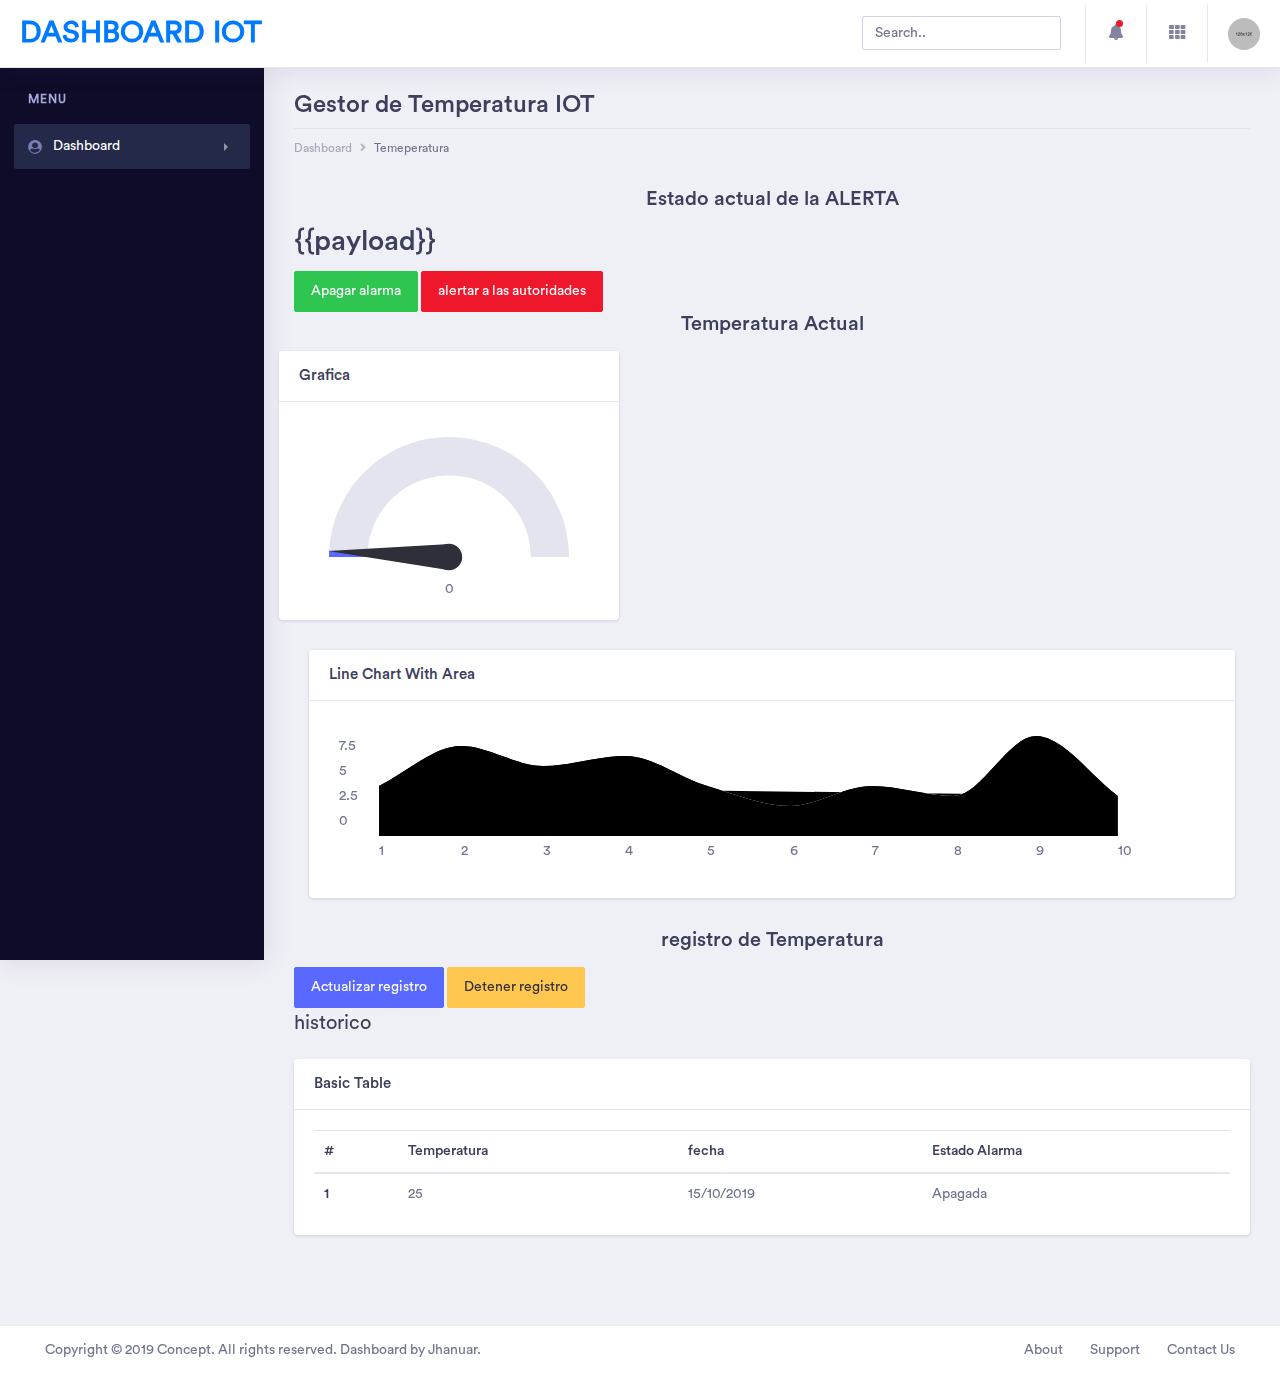
<file: IOTpage2/pages/IOTDashboard.html>
<!doctype html>
<html lang="en">


<head>
    <!-- Required meta tags -->
    <meta charset="utf-8">
    <meta name="viewport" content="width=device-width, initial-scale=1, shrink-to-fit=no">
    <title>Dashboard IOT</title>
    <!-- Bootstrap CSS -->
    <link rel="stylesheet" href="../assets/vendor/bootstrap/css/bootstrap.min.css">
    <link href="../assets/vendor/fonts/circular-std/style.css" rel="stylesheet">
    <link rel="stylesheet" href="../assets/libs/css/style.css">
    <link rel="stylesheet" href="../assets/vendor/fonts/fontawesome/css/fontawesome-all.css">
</head>

<body>
    <!-- ============================================================== -->
    <!-- main wrapper -->
    <!-- ============================================================== -->
    <div class="dashboard-main-wrapper">
        <!-- ============================================================== -->
        <!-- navbar -->
        <!-- ============================================================== -->
        <div class="dashboard-header">
            <nav class="navbar navbar-expand-lg bg-white fixed-top">
                <a class="navbar-brand" href="../index.html">Dashboard IOT</a>
                <button class="navbar-toggler" type="button" data-toggle="collapse"
                    data-target="#navbarSupportedContent" aria-controls="navbarSupportedContent" aria-expanded="false"
                    aria-label="Toggle navigation">
                    <span class="navbar-toggler-icon"></span>
                </button>
                <div class="collapse navbar-collapse" id="navbarSupportedContent">
                    <ul class="navbar-nav ml-auto navbar-right-top">
                        <li class="nav-item">
                            <div id="custom-search" class="top-search-bar">
                                <input class="form-control" type="text" placeholder="Search..">
                            </div>
                        </li>
                        <li class="nav-item dropdown notification">
                            <a class="nav-link nav-icons" href="#" id="navbarDropdownMenuLink1" data-toggle="dropdown"
                                aria-haspopup="true" aria-expanded="false"><i class="fas fa-fw fa-bell"></i> <span
                                    class="indicator"></span></a>
                            <ul class="dropdown-menu dropdown-menu-right notification-dropdown">
                                <li>
                                    <div class="notification-title"> Notification</div>
                                    <div class="notification-list">
                                        <div class="list-group">
                                            <a href="#" class="list-group-item list-group-item-action active">
                                                <div class="notification-info">
                                                    <div class="notification-list-user-img"><img
                                                            src="../assets/images/avatar-2.jpg" alt=""
                                                            class="user-avatar-md rounded-circle"></div>
                                                    <div class="notification-list-user-block"><span
                                                            class="notification-list-user-name">Jeremy
                                                            Rakestraw</span>accepted your invitation to join the team.
                                                        <div class="notification-date">2 min ago</div>
                                                    </div>
                                                </div>
                                            </a>
                                            <a href="#" class="list-group-item list-group-item-action">
                                                <div class="notification-info">
                                                    <div class="notification-list-user-img"><img
                                                            src="../assets/images/avatar-3.jpg" alt=""
                                                            class="user-avatar-md rounded-circle"></div>
                                                    <div class="notification-list-user-block"><span
                                                            class="notification-list-user-name">
                                                            John Abraham</span>is now following you
                                                        <div class="notification-date">2 days ago</div>
                                                    </div>
                                                </div>
                                            </a>
                                            <a href="#" class="list-group-item list-group-item-action">
                                                <div class="notification-info">
                                                    <div class="notification-list-user-img"><img
                                                            src="../assets/images/avatar-4.jpg" alt=""
                                                            class="user-avatar-md rounded-circle"></div>
                                                    <div class="notification-list-user-block"><span
                                                            class="notification-list-user-name">Monaan Pechi</span> is
                                                        watching your main repository
                                                        <div class="notification-date">2 min ago</div>
                                                    </div>
                                                </div>
                                            </a>
                                            <a href="#" class="list-group-item list-group-item-action">
                                                <div class="notification-info">
                                                    <div class="notification-list-user-img"><img
                                                            src="../assets/images/avatar-5.jpg" alt=""
                                                            class="user-avatar-md rounded-circle"></div>
                                                    <div class="notification-list-user-block"><span
                                                            class="notification-list-user-name">Jessica
                                                            Caruso</span>accepted your invitation to join the team.
                                                        <div class="notification-date">2 min ago</div>
                                                    </div>
                                                </div>
                                            </a>
                                        </div>
                                    </div>
                                </li>
                                <li>
                                    <div class="list-footer"> <a href="#">View all notifications</a></div>
                                </li>
                            </ul>
                        </li>
                        <li class="nav-item dropdown connection">
                            <a class="nav-link" href="#" id="navbarDropdown" role="button" data-toggle="dropdown"
                                aria-haspopup="true" aria-expanded="false"> <i class="fas fa-fw fa-th"></i> </a>
                            <ul class="dropdown-menu dropdown-menu-right connection-dropdown">
                                <li class="connection-list">
                                    <div class="row">
                                        <div class="col-xl-4 col-lg-4 col-md-6 col-sm-12 col-12 ">
                                            <a href="#" class="connection-item"><img src="../assets/images/github.png"
                                                    alt=""> <span>Github</span></a>
                                        </div>
                                        <div class="col-xl-4 col-lg-4 col-md-6 col-sm-12 col-12 ">
                                            <a href="#" class="connection-item"><img src="../assets/images/dribbble.png"
                                                    alt=""> <span>Dribbble</span></a>
                                        </div>
                                        <div class="col-xl-4 col-lg-4 col-md-6 col-sm-12 col-12 ">
                                            <a href="#" class="connection-item"><img src="../assets/images/dropbox.png"
                                                    alt=""> <span>Dropbox</span></a>
                                        </div>
                                    </div>
                                    <div class="row">
                                        <div class="col-xl-4 col-lg-4 col-md-6 col-sm-12 col-12 ">
                                            <a href="#" class="connection-item"><img
                                                    src="../assets/images/bitbucket.png" alt="">
                                                <span>Bitbucket</span></a>
                                        </div>
                                        <div class="col-xl-4 col-lg-4 col-md-6 col-sm-12 col-12 ">
                                            <a href="#" class="connection-item"><img
                                                    src="../assets/images/mail_chimp.png" alt=""><span>Mail
                                                    chimp</span></a>
                                        </div>
                                        <div class="col-xl-4 col-lg-4 col-md-6 col-sm-12 col-12 ">
                                            <a href="#" class="connection-item"><img src="../assets/images/slack.png"
                                                    alt=""> <span>Slack</span></a>
                                        </div>
                                    </div>
                                </li>
                                <li>
                                    <div class="conntection-footer"><a href="#">More</a></div>
                                </li>
                            </ul>
                        </li>
                        <li class="nav-item dropdown nav-user">
                            <a class="nav-link nav-user-img" href="#" id="navbarDropdownMenuLink2"
                                data-toggle="dropdown" aria-haspopup="true" aria-expanded="false"><img
                                    src="../assets/images/avatar-1.jpg" alt=""
                                    class="user-avatar-md rounded-circle"></a>
                            <div class="dropdown-menu dropdown-menu-right nav-user-dropdown"
                                aria-labelledby="navbarDropdownMenuLink2">
                                <div class="nav-user-info">
                                    <h5 class="mb-0 text-white nav-user-name">
                                        John Abraham</h5>
                                    <span class="status"></span><span class="ml-2">Available</span>
                                </div>
                                <a class="dropdown-item" href="#"><i class="fas fa-user mr-2"></i>Account</a>
                                <a class="dropdown-item" href="#"><i class="fas fa-cog mr-2"></i>Setting</a>
                                <a class="dropdown-item" href="#"><i class="fas fa-power-off mr-2"></i>Logout</a>
                            </div>
                        </li>
                    </ul>
                </div>
            </nav>
        </div>
        <!-- ============================================================== -->
        <!-- end navbar -->
        <!-- ============================================================== -->
        <!-- ============================================================== -->
        <!-- left sidebar -->
        <!-- ============================================================== -->
        <div class="nav-left-sidebar sidebar-dark">
            <div class="menu-list">
                <nav class="navbar navbar-expand-lg navbar-light">
                    <a class="d-xl-none d-lg-none" href="#">Dashboard</a>
                    <button class="navbar-toggler" type="button" data-toggle="collapse" data-target="#navbarNav"
                        aria-controls="navbarNav" aria-expanded="false" aria-label="Toggle navigation">
                        <span class="navbar-toggler-icon"></span>
                    </button>
                    <div class="collapse navbar-collapse" id="navbarNav">
                        <ul class="navbar-nav flex-column">
                            <li class="nav-divider">
                                Menu
                            </li>
                            <li class="nav-item ">
                                <a class="nav-link active" href="#" data-toggle="collapse" aria-expanded="false"
                                    data-target="#submenu-1" aria-controls="submenu-1"><i
                                        class="fa fa-fw fa-user-circle"></i>Dashboard <span
                                        class="badge badge-success">6</span></a>
                                <div id="submenu-1" class="collapse submenu" style="">
                                    <ul class="nav flex-column">
                                        <li class="nav-item">
                                            <a class="nav-link" href="dashboard-finance.html">Actual</a>
                                        </li>
                                        <li class="nav-item">
                                            <a class="nav-link" href="dashboard-sales.html">Historial</a>
                                        </li>
                                    </ul>
                                </div>
                            </li>
                        </ul>
                    </div>
                </nav>
            </div>
        </div>
        <!-- ============================================================== -->
        <!-- end left sidebar -->
        <!-- ============================================================== -->
        <!-- ============================================================== -->
        <!-- wrapper  -->
        <!-- ============================================================== -->
        <div class="dashboard-wrapper">
            <div class="container-fluid dashboard-content">
                <!-- ============================================================== -->
                <!-- pageheader -->
                <!-- ============================================================== -->
                <div class="row">
                    <div class="col-xl-12 col-lg-12 col-md-12 col-sm-12 col-12">
                        <div class="page-header">
                            <h2 class="pageheader-title">Gestor de Temperatura IOT </h2>
                            <p class="pageheader-text">Proin placerat ante duiullam scelerisque a velit ac porta, fusce
                                sit amet vestibulum mi. Morbi lobortis pulvinar quam.</p>
                            <div class="page-breadcrumb">
                                <nav aria-label="breadcrumb">
                                    <ol class="breadcrumb">
                                        <li class="breadcrumb-item"><a href="#" class="breadcrumb-link">Dashboard</a>
                                        </li>
                                        <li class="breadcrumb-item active" aria-current="page">Temeperatura</li>
                                    </ol>
                                </nav>
                            </div>
                        </div>
                    </div>
                </div>
                <!-- ============================================================== -->
                <!-- end pageheader -->
                <!-- ============================================================== -->
                <div class="row">
                    <div class="col-xl-12 col-lg-12 col-md-12 col-sm-12 col-12">
                        <h3 class="text-center">Estado actual de la ALERTA</h3>
                        <h2>{{payload}}</h2>
                        <a href="#" class="btn btn-success">Apagar alarma</a>
                        <a href="#" class="btn btn-danger">alertar a las autoridades</a>
                        <h3 class="text-center">Temperatura Actual</h3>
                        <div class="row">
                            <div class="card">
                                <h5 class="card-header">Grafica</h5>
                                <div class="card-body">
                                    <canvas id="gauge1"></canvas>
                                    <p class="text-center">0 </p>
                                </div>
                            </div>
                        </div>
                        <!-- ============================================================== -->
                        <!-- line chart with area  -->
                        <!-- ============================================================== -->
                        <div class="col-xl-12 col-lg-12 col-md-12 col-sm-12 col-12">
                            <div class="card">
                                <h5 class="card-header">Line Chart With Area</h5>
                                <div class="card-body">
                                    <div class="ct-chart-area ct-golden-section"></div>
                                </div>
                            </div>
                        </div>
                        <!-- ============================================================== -->
                        <!-- end line chart with area  -->
                        <!-- ============================================================== -->
                        <h3 class="text-center">registro de Temperatura</h3>
                        <a href="#" class="btn btn-primary">Actualizar registro</a>
                        <a href="#" class="btn btn-brand">Detener registro</a>
                        <p class="lead">historico </p>
                        <div class="col-xl-12 col-lg-12 col-md-12 col-sm-12 col-12"></div>
                        <div class="card">
                            <h5 class="card-header">Basic Table</h5>
                            <div class="card-body">
                                <table class="table">
                                    <thead>
                                        <tr>
                                            <th scope="col">#</th>
                                            <th scope="col">Temperatura</th>
                                            <th scope="col">fecha</th>
                                            <th scope="col">Estado Alarma</th>
                                        </tr>
                                    </thead>
                                    <tbody>
                                        <tr>
                                            <th scope="row">1</th>
                                            <td>25</td>
                                            <td>15/10/2019</td>
                                            <td>Apagada</td>
                                        </tr>

                                    </tbody>
                                </table>
                            </div>
                        </div>
                    </div>
                </div>
            </div>
        </div>
        <!-- ============================================================== -->
        <!-- footer -->
        <!-- ============================================================== -->
        <div class="footer">
            <div class="container-fluid">
                <div class="row">
                    <div class="col-xl-6 col-lg-6 col-md-12 col-sm-12 col-12">
                        Copyright © 2019 Concept. All rights reserved. Dashboard by Jhanuar</a>.
                    </div>
                    <div class="col-xl-6 col-lg-6 col-md-12 col-sm-12 col-12">
                        <div class="text-md-right footer-links d-none d-sm-block">
                            <a href="javascript: void(0);">About</a>
                            <a href="javascript: void(0);">Support</a>
                            <a href="javascript: void(0);">Contact Us</a>
                        </div>
                    </div>
                </div>
            </div>
        </div>
        <!-- ============================================================== -->
        <!-- end footer -->
        <!-- ============================================================== -->
    </div>
    <!-- ============================================================== -->
    <!-- end main wrapper -->
    <!-- ============================================================== -->
    </div>
    <!-- ============================================================== -->
    <!-- end main wrapper -->
    <!-- ============================================================== -->
    <!-- Optional JavaScript -->
    <script src="../assets/vendor/jquery/jquery-3.3.1.min.js"></script>
    <script src="../assets/vendor/bootstrap/js/bootstrap.bundle.js"></script>
    <script src="../assets/vendor/slimscroll/jquery.slimscroll.js"></script>
    <script src="../assets/libs/js/main-js.js"></script>
    <script src="../assets/vendor/gauge/gauge.min.js"></script>
    <script src="../assets/vendor/gauge/gauge.js"></script>
    <script src="../assets/vendor/charts/morris-bundle/raphael.min.js"></script>
    <script src="../assets/vendor/charts/morris-bundle/morris.js"></script>
    <script src="../assets/vendor/charts/morris-bundle/Morrisjs.js"></script>
    <script src="../assets/vendor/charts/chartist-bundle/chartist.min.js"></script>
    <script src="../assets/vendor/charts/chartist-bundle/Chartistjs.js"></script>
    <script src="../assets/libs/js/main-js.js"></script>

</body>

</html>
</file>
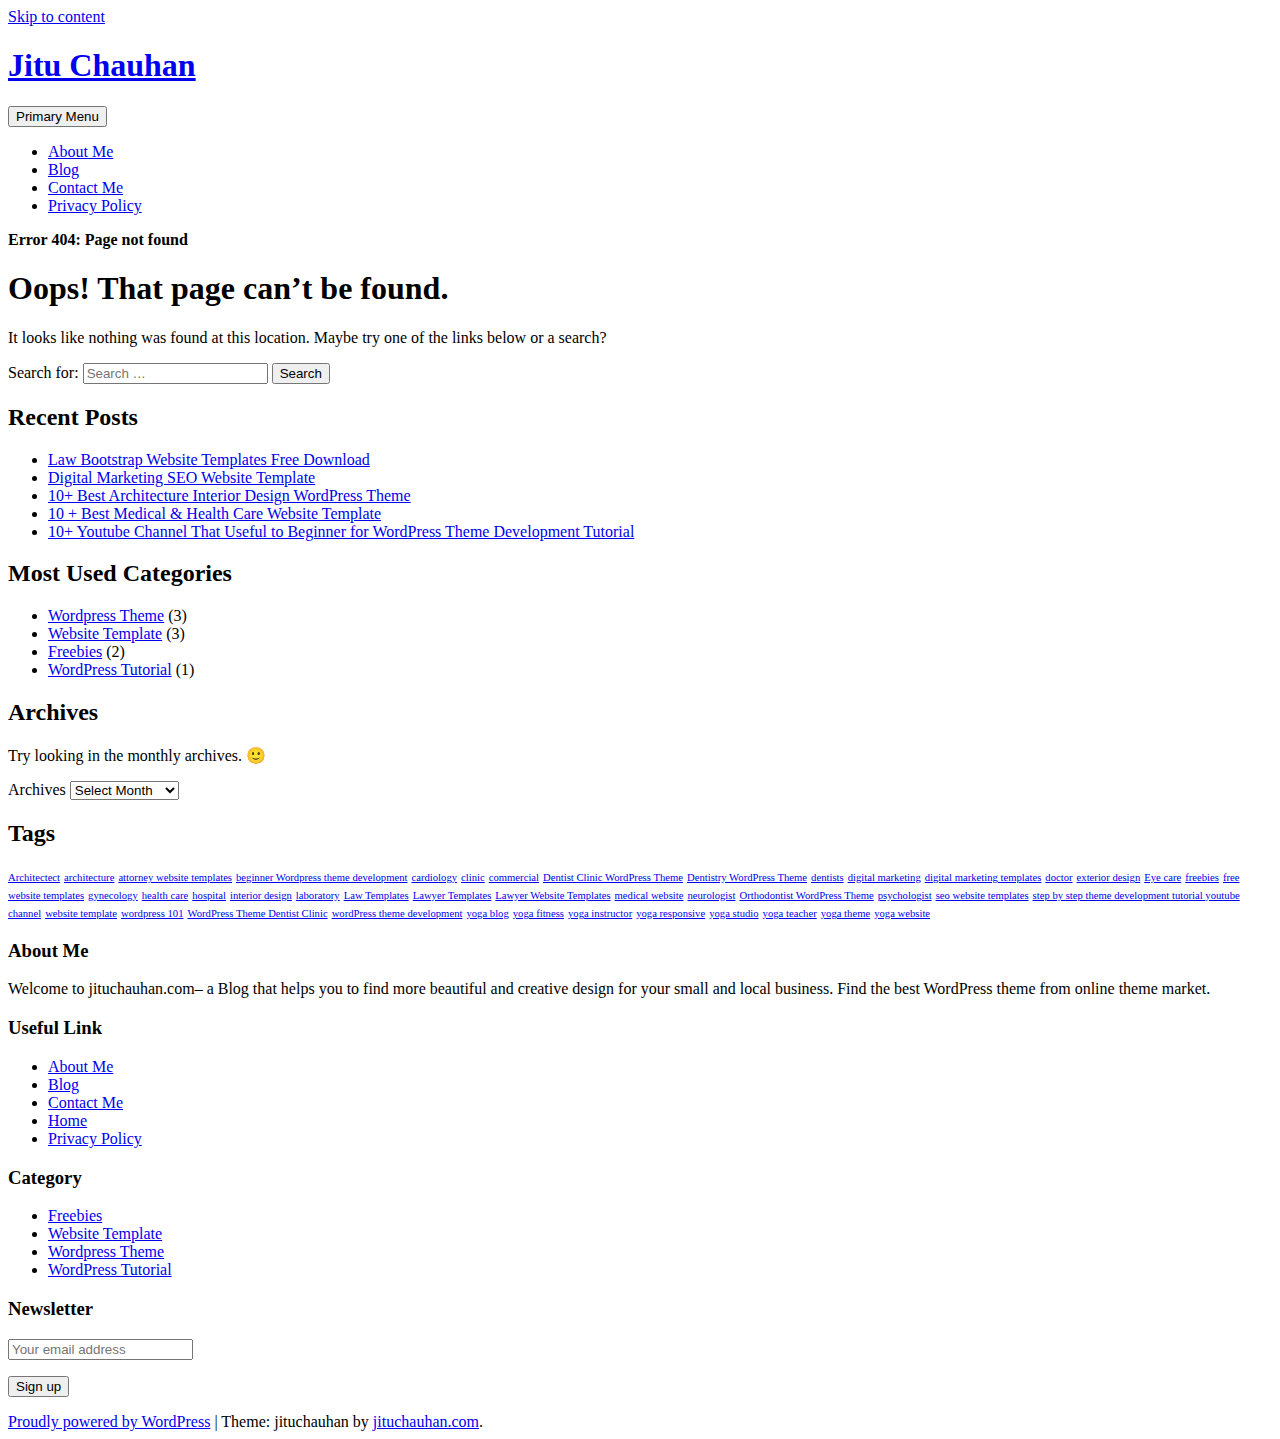
<file: IOTpage2/assets/vendor/custom-js/jquery.multi-select.html>
<!DOCTYPE html>
    <html lang="en-US" prefix="og: http://ogp.me/ns#">

    <head>
    	
   
        <meta name="google-site-verification" content="4KqxXLPDRgArLiUh4ZFZ0BLFW6n7QN0jibkjD7lBNMg" />
        <meta charset="UTF-8">
        <meta name="viewport" content="width=device-width, initial-scale=1">
        <link rel="profile" href="http://gmpg.org/xfn/11">
        <link href="https://fonts.googleapis.com/css?family=Open+Sans:300,400,400i,600,600i,700,700i,800" rel="stylesheet">
        <title>Page not found - Jitu Chauhan</title>

<!-- This site is optimized with the Yoast SEO plugin v7.9 - https://yoast.com/wordpress/plugins/seo/ -->
<meta name="robots" content="noindex,follow"/>
<meta property="og:locale" content="en_US" />
<meta property="og:type" content="object" />
<meta property="og:title" content="Page not found - Jitu Chauhan" />
<meta property="og:site_name" content="Jitu Chauhan" />
<meta name="twitter:card" content="summary" />
<meta name="twitter:title" content="Page not found - Jitu Chauhan" />
<script type='application/ld+json'>{"@context":"https:\/\/schema.org","@type":"Person","url":"https:\/\/jituchauhan.com\/","sameAs":[],"@id":"#person","name":"Jitu Chauhan"}</script>
<script type='application/ld+json'>{"@context":"https:\/\/schema.org","@type":"BreadcrumbList","itemListElement":[{"@type":"ListItem","position":1,"item":{"@id":"https:\/\/jituchauhan.com\/","name":"Home"}},{"@type":"ListItem","position":2,"item":{"@id":null,"name":"Error 404: Page not found"}}]}</script>
<!-- / Yoast SEO plugin. -->

<link rel='dns-prefetch' href='//maxcdn.bootstrapcdn.com' />
<link rel='dns-prefetch' href='//s.w.org' />
<link rel="alternate" type="application/rss+xml" title="Jitu Chauhan &raquo; Feed" href="https://jituchauhan.com/feed/" />
<link rel="alternate" type="application/rss+xml" title="Jitu Chauhan &raquo; Comments Feed" href="https://jituchauhan.com/comments/feed/" />
		<script type="text/javascript">
			window._wpemojiSettings = {"baseUrl":"https:\/\/s.w.org\/images\/core\/emoji\/11\/72x72\/","ext":".png","svgUrl":"https:\/\/s.w.org\/images\/core\/emoji\/11\/svg\/","svgExt":".svg","source":{"concatemoji":"https:\/\/jituchauhan.com\/wp-includes\/js\/wp-emoji-release.min.js?ver=4.9.8"}};
			!function(a,b,c){function d(a,b){var c=String.fromCharCode;l.clearRect(0,0,k.width,k.height),l.fillText(c.apply(this,a),0,0);var d=k.toDataURL();l.clearRect(0,0,k.width,k.height),l.fillText(c.apply(this,b),0,0);var e=k.toDataURL();return d===e}function e(a){var b;if(!l||!l.fillText)return!1;switch(l.textBaseline="top",l.font="600 32px Arial",a){case"flag":return!(b=d([55356,56826,55356,56819],[55356,56826,8203,55356,56819]))&&(b=d([55356,57332,56128,56423,56128,56418,56128,56421,56128,56430,56128,56423,56128,56447],[55356,57332,8203,56128,56423,8203,56128,56418,8203,56128,56421,8203,56128,56430,8203,56128,56423,8203,56128,56447]),!b);case"emoji":return b=d([55358,56760,9792,65039],[55358,56760,8203,9792,65039]),!b}return!1}function f(a){var c=b.createElement("script");c.src=a,c.defer=c.type="text/javascript",b.getElementsByTagName("head")[0].appendChild(c)}var g,h,i,j,k=b.createElement("canvas"),l=k.getContext&&k.getContext("2d");for(j=Array("flag","emoji"),c.supports={everything:!0,everythingExceptFlag:!0},i=0;i<j.length;i++)c.supports[j[i]]=e(j[i]),c.supports.everything=c.supports.everything&&c.supports[j[i]],"flag"!==j[i]&&(c.supports.everythingExceptFlag=c.supports.everythingExceptFlag&&c.supports[j[i]]);c.supports.everythingExceptFlag=c.supports.everythingExceptFlag&&!c.supports.flag,c.DOMReady=!1,c.readyCallback=function(){c.DOMReady=!0},c.supports.everything||(h=function(){c.readyCallback()},b.addEventListener?(b.addEventListener("DOMContentLoaded",h,!1),a.addEventListener("load",h,!1)):(a.attachEvent("onload",h),b.attachEvent("onreadystatechange",function(){"complete"===b.readyState&&c.readyCallback()})),g=c.source||{},g.concatemoji?f(g.concatemoji):g.wpemoji&&g.twemoji&&(f(g.twemoji),f(g.wpemoji)))}(window,document,window._wpemojiSettings);
		</script>
		<style type="text/css">
img.wp-smiley,
img.emoji {
	display: inline !important;
	border: none !important;
	box-shadow: none !important;
	height: 1em !important;
	width: 1em !important;
	margin: 0 .07em !important;
	vertical-align: -0.1em !important;
	background: none !important;
	padding: 0 !important;
}
</style>
<link rel='stylesheet' id='contact-form-7-css'  href='https://jituchauhan.com/wp-content/plugins/contact-form-7/includes/css/styles.css?ver=5.0.3' type='text/css' media='all' />
<link rel='stylesheet' id='bootstrap-css'  href='https://jituchauhan.com/wp-content/themes/jituchauhan/css/bootstrap.min.css?ver=3.3.7' type='text/css' media='all' />
<link rel='stylesheet' id='jituchauhan-style-css'  href='https://jituchauhan.com/wp-content/themes/jituchauhan/style.css?ver=4.9.8' type='text/css' media='all' />
<link rel='stylesheet' id='wpb-fa-css'  href='https://maxcdn.bootstrapcdn.com/font-awesome/4.4.0/css/font-awesome.min.css?ver=4.9.8' type='text/css' media='all' />
<link rel='stylesheet' id='addtoany-css'  href='https://jituchauhan.com/wp-content/plugins/add-to-any/addtoany.min.css?ver=1.14' type='text/css' media='all' />
<style id='addtoany-inline-css' type='text/css'>
@media screen and (min-width:981px){
.a2a_floating_style.a2a_default_style{display:none;}
}
</style>
<script type='text/javascript' src='https://jituchauhan.com/wp-includes/js/jquery/jquery.js?ver=1.12.4'></script>
<script type='text/javascript' src='https://jituchauhan.com/wp-includes/js/jquery/jquery-migrate.min.js?ver=1.4.1'></script>
<script type='text/javascript' src='https://jituchauhan.com/wp-content/plugins/add-to-any/addtoany.min.js?ver=1.0'></script>
<link rel='https://api.w.org/' href='https://jituchauhan.com/wp-json/' />
<link rel="EditURI" type="application/rsd+xml" title="RSD" href="https://jituchauhan.com/xmlrpc.php?rsd" />
<link rel="wlwmanifest" type="application/wlwmanifest+xml" href="https://jituchauhan.com/wp-includes/wlwmanifest.xml" /> 
<meta name="generator" content="WordPress 4.9.8" />

<script data-cfasync="false">
window.a2a_config=window.a2a_config||{};a2a_config.callbacks=[];a2a_config.overlays=[];a2a_config.templates={};
a2a_config.icon_color="unset,#ffffff";
(function(d,s,a,b){a=d.createElement(s);b=d.getElementsByTagName(s)[0];a.async=1;a.src="https://static.addtoany.com/menu/page.js";b.parentNode.insertBefore(a,b);})(document,"script");
</script>
	<script>
		  (function(i,s,o,g,r,a,m){i['GoogleAnalyticsObject']=r;i[r]=i[r]||function(){
		  (i[r].q=i[r].q||[]).push(arguments)},i[r].l=1*new Date();a=s.createElement(o),
		  m=s.getElementsByTagName(o)[0];a.async=1;a.src=g;m.parentNode.insertBefore(a,m)
		  })(window,document,'script','https://www.google-analytics.com/analytics.js','ga');
		
		  ga('create', 'UA-92805225-1', 'auto');
		  ga('send', 'pageview');

	</script>
        
        


    <link rel="stylesheet" type="text/css" href="http://jituchauhan.com/wp-content/plugins/template-help-featured-templates/css/style.css" />
    <link rel="stylesheet" type="text/css" href="http://jituchauhan.com/wp-content/plugins/template-help-featured-templates/css/preview.css" />
    <script type="text/javascript">
        function html_entity_decode(str) {
            var ta = document.createElement("textarea");
            ta.innerHTML=str.replace(/</g,"&lt;").replace(/>/g,"&gt;");
            toReturn = ta.value;
            ta = null;
            return toReturn
        }
    </script>
    <link rel="icon" href="https://jituchauhan.com/wp-content/uploads/2017/07/cropped-jituchauhan-32x32.png" sizes="32x32" />
<link rel="icon" href="https://jituchauhan.com/wp-content/uploads/2017/07/cropped-jituchauhan-192x192.png" sizes="192x192" />
<link rel="apple-touch-icon-precomposed" href="https://jituchauhan.com/wp-content/uploads/2017/07/cropped-jituchauhan-180x180.png" />
<meta name="msapplication-TileImage" content="https://jituchauhan.com/wp-content/uploads/2017/07/cropped-jituchauhan-270x270.png" />
		<!-- Google AdSense Ad --->
		<script async src="//pagead2.googlesyndication.com/pagead/js/adsbygoogle.js"></script>
<script>
  (adsbygoogle = window.adsbygoogle || []).push({
    google_ad_client: "ca-pub-2256645353903872",
    enable_page_level_ads: true
  });
</script>
    </head>

    <body class="error404 wp-custom-logo hfeed">
    	
        <div id="page" class="site">
            <div class="header">
                <div class="container">
                <div class="row">
                        <a class="skip-link screen-reader-text" href="#content">
                            Skip to content                        </a>
                        <header id="masthead" class="site-header" role="banner">
                        
                        	
                            <div class="col-md-4">
                                <div class="site-branding">
                                	
                                                                            <h1 class="site-title"><a href="https://jituchauhan.com/" rel="home">Jitu Chauhan</a></h1>
                                                                        </div>
                                <!-- .site-branding -->
                            </div>
                            <div class="col-md-8">
                                <nav id="site-navigation" class="main-navigation" role="navigation">
                                    <button class="menu-toggle" aria-controls="primary-menu" aria-expanded="false">
                                        Primary Menu                                    </button>
                                    <div class="menu-primary-menu-container"><ul id="primary-menu" class="menu"><li id="menu-item-7" class="menu-item menu-item-type-post_type menu-item-object-page menu-item-7"><a href="https://jituchauhan.com/about-me/">About Me</a></li>
<li id="menu-item-403" class="menu-item menu-item-type-post_type menu-item-object-page menu-item-403"><a href="https://jituchauhan.com/blog/">Blog</a></li>
<li id="menu-item-176" class="menu-item menu-item-type-post_type menu-item-object-page menu-item-176"><a href="https://jituchauhan.com/contact-me/">Contact Me</a></li>
<li id="menu-item-359" class="menu-item menu-item-type-post_type menu-item-object-page menu-item-359"><a href="https://jituchauhan.com/privacy-policy/">Privacy Policy</a></li>
</ul></div>                                </nav>
                                <!-- #site-navigation -->
                            </div>
                        </header>
                        <!-- #masthead -->
                    </div>
            </div>
            </div>

			<div class="container"><div class="row"><div class="col-md-12"><p id="breadcrumbs" class="breadcrumbs"><span><strong class="breadcrumb_last">Error 404: Page not found</strong></span></span></p></div></div></div>

            <div class="wrapper">
                <div class="container">
                    
                    <div id="content" class="site-content">
                        <div class="row">
			
	<div id="primary" class="content-area">
		<main id="main" class="site-main" role="main">

			<section class="error-404 not-found">
				<header class="page-header">
					<h1 class="page-title">Oops! That page can&rsquo;t be found.</h1>
				</header><!-- .page-header -->

				<div class="page-content">
					<p>It looks like nothing was found at this location. Maybe try one of the links below or a search?</p>

					<form role="search" method="get" class="search-form" action="https://jituchauhan.com/">
				<label>
					<span class="screen-reader-text">Search for:</span>
					<input type="search" class="search-field" placeholder="Search &hellip;" value="" name="s" />
				</label>
				<input type="submit" class="search-submit" value="Search" />
			</form>		<div class="widget widget_recent_entries">		<h2 class="widgettitle">Recent Posts</h2>		<ul>
											<li>
					<a href="https://jituchauhan.com/law-bootstrap-website-templates-free-download/">Law Bootstrap Website Templates Free Download</a>
									</li>
											<li>
					<a href="https://jituchauhan.com/digital-marketing-seo-website-template/">Digital Marketing SEO Website Template</a>
									</li>
											<li>
					<a href="https://jituchauhan.com/10-best-architecture-interior-design-wordpress-theme/">10+ Best Architecture Interior Design WordPress Theme</a>
									</li>
											<li>
					<a href="https://jituchauhan.com/10-best-medical-health-care-website-template/">10 + Best Medical &#038; Health Care Website Template</a>
									</li>
											<li>
					<a href="https://jituchauhan.com/10-youtube-channel-that-useful-to-beginner-for-wordpress-theme-development-tutorial/">10+ Youtube Channel That Useful to Beginner for WordPress Theme Development Tutorial</a>
									</li>
					</ul>
		</div>
					<div class="widget widget_categories">
						<h2 class="widget-title">Most Used Categories</h2>
						<ul>
							<li class="cat-item cat-item-3"><a href="https://jituchauhan.com/category/wordpress-theme/" title="Premium WordPress Theme">Wordpress Theme</a> (3)
</li>
	<li class="cat-item cat-item-22"><a href="https://jituchauhan.com/category/website-template/" >Website Template</a> (3)
</li>
	<li class="cat-item cat-item-48"><a href="https://jituchauhan.com/category/freebies/" title="Start your website easily with free bootstrap website templates.">Freebies</a> (2)
</li>
	<li class="cat-item cat-item-13"><a href="https://jituchauhan.com/category/wordpress-tutorial/" title="Helpful Links for WordPress Beginner.">WordPress Tutorial</a> (1)
</li>
						</ul>
					</div><!-- .widget -->

					<div class="widget widget_archive"><h2 class="widgettitle">Archives</h2><p>Try looking in the monthly archives. 🙂</p>		<label class="screen-reader-text" for="archives-dropdown--1">Archives</label>
		<select id="archives-dropdown--1" name="archive-dropdown" onchange='document.location.href=this.options[this.selectedIndex].value;'>
			
			<option value="">Select Month</option>
				<option value='https://jituchauhan.com/2017/07/'> July 2017 </option>
	<option value='https://jituchauhan.com/2017/05/'> May 2017 </option>
	<option value='https://jituchauhan.com/2017/03/'> March 2017 </option>
	<option value='https://jituchauhan.com/2017/02/'> February 2017 </option>
	<option value='https://jituchauhan.com/2017/01/'> January 2017 </option>

		</select>
		</div><div class="widget widget_tag_cloud"><h2 class="widgettitle">Tags</h2><div class="tagcloud"><a href="https://jituchauhan.com/tag/architectect/" class="tag-cloud-link tag-link-44 tag-link-position-1" style="font-size: 8pt;" aria-label="Architectect (1 item)">Architectect</a>
<a href="https://jituchauhan.com/tag/architecture/" class="tag-cloud-link tag-link-43 tag-link-position-2" style="font-size: 8pt;" aria-label="architecture (1 item)">architecture</a>
<a href="https://jituchauhan.com/tag/attorney-website-templates/" class="tag-cloud-link tag-link-57 tag-link-position-3" style="font-size: 8pt;" aria-label="attorney website templates (1 item)">attorney website templates</a>
<a href="https://jituchauhan.com/tag/beginner-wordpress-theme-development/" class="tag-cloud-link tag-link-20 tag-link-position-4" style="font-size: 8pt;" aria-label="beginner Wordpress theme development (1 item)">beginner Wordpress theme development</a>
<a href="https://jituchauhan.com/tag/cardiology/" class="tag-cloud-link tag-link-40 tag-link-position-5" style="font-size: 8pt;" aria-label="cardiology (1 item)">cardiology</a>
<a href="https://jituchauhan.com/tag/clinic/" class="tag-cloud-link tag-link-28 tag-link-position-6" style="font-size: 8pt;" aria-label="clinic (1 item)">clinic</a>
<a href="https://jituchauhan.com/tag/commercial/" class="tag-cloud-link tag-link-47 tag-link-position-7" style="font-size: 8pt;" aria-label="commercial (1 item)">commercial</a>
<a href="https://jituchauhan.com/tag/dentist-clinic-wordpress-theme/" class="tag-cloud-link tag-link-15 tag-link-position-8" style="font-size: 8pt;" aria-label="Dentist Clinic WordPress Theme (1 item)">Dentist Clinic WordPress Theme</a>
<a href="https://jituchauhan.com/tag/dentistry-wordpress-theme/" class="tag-cloud-link tag-link-14 tag-link-position-9" style="font-size: 8pt;" aria-label="Dentistry WordPress Theme (1 item)">Dentistry WordPress Theme</a>
<a href="https://jituchauhan.com/tag/dentists/" class="tag-cloud-link tag-link-41 tag-link-position-10" style="font-size: 8pt;" aria-label="dentists (1 item)">dentists</a>
<a href="https://jituchauhan.com/tag/digital-marketing/" class="tag-cloud-link tag-link-50 tag-link-position-11" style="font-size: 8pt;" aria-label="digital marketing (1 item)">digital marketing</a>
<a href="https://jituchauhan.com/tag/digital-marketing-templates/" class="tag-cloud-link tag-link-53 tag-link-position-12" style="font-size: 8pt;" aria-label="digital marketing templates (1 item)">digital marketing templates</a>
<a href="https://jituchauhan.com/tag/doctor/" class="tag-cloud-link tag-link-30 tag-link-position-13" style="font-size: 8pt;" aria-label="doctor (1 item)">doctor</a>
<a href="https://jituchauhan.com/tag/exterior-design/" class="tag-cloud-link tag-link-46 tag-link-position-14" style="font-size: 8pt;" aria-label="exterior design (1 item)">exterior design</a>
<a href="https://jituchauhan.com/tag/eye-care/" class="tag-cloud-link tag-link-37 tag-link-position-15" style="font-size: 8pt;" aria-label="Eye care (1 item)">Eye care</a>
<a href="https://jituchauhan.com/tag/freebies/" class="tag-cloud-link tag-link-52 tag-link-position-16" style="font-size: 8pt;" aria-label="freebies (1 item)">freebies</a>
<a href="https://jituchauhan.com/tag/free-website-templates/" class="tag-cloud-link tag-link-51 tag-link-position-17" style="font-size: 8pt;" aria-label="free website templates (1 item)">free website templates</a>
<a href="https://jituchauhan.com/tag/gynecology/" class="tag-cloud-link tag-link-38 tag-link-position-18" style="font-size: 8pt;" aria-label="gynecology (1 item)">gynecology</a>
<a href="https://jituchauhan.com/tag/health-care/" class="tag-cloud-link tag-link-35 tag-link-position-19" style="font-size: 8pt;" aria-label="health care (1 item)">health care</a>
<a href="https://jituchauhan.com/tag/hospital/" class="tag-cloud-link tag-link-29 tag-link-position-20" style="font-size: 8pt;" aria-label="hospital (1 item)">hospital</a>
<a href="https://jituchauhan.com/tag/interior-design/" class="tag-cloud-link tag-link-45 tag-link-position-21" style="font-size: 8pt;" aria-label="interior design (1 item)">interior design</a>
<a href="https://jituchauhan.com/tag/laboratory/" class="tag-cloud-link tag-link-36 tag-link-position-22" style="font-size: 8pt;" aria-label="laboratory (1 item)">laboratory</a>
<a href="https://jituchauhan.com/tag/law-templates/" class="tag-cloud-link tag-link-54 tag-link-position-23" style="font-size: 8pt;" aria-label="Law Templates (1 item)">Law Templates</a>
<a href="https://jituchauhan.com/tag/lawyer-templates/" class="tag-cloud-link tag-link-56 tag-link-position-24" style="font-size: 8pt;" aria-label="Lawyer Templates (1 item)">Lawyer Templates</a>
<a href="https://jituchauhan.com/tag/lawyer-website-templates/" class="tag-cloud-link tag-link-55 tag-link-position-25" style="font-size: 8pt;" aria-label="Lawyer Website Templates (1 item)">Lawyer Website Templates</a>
<a href="https://jituchauhan.com/tag/medical-website/" class="tag-cloud-link tag-link-32 tag-link-position-26" style="font-size: 8pt;" aria-label="medical website (1 item)">medical website</a>
<a href="https://jituchauhan.com/tag/neurologist/" class="tag-cloud-link tag-link-39 tag-link-position-27" style="font-size: 8pt;" aria-label="neurologist (1 item)">neurologist</a>
<a href="https://jituchauhan.com/tag/orthodontist-wordpress-theme/" class="tag-cloud-link tag-link-17 tag-link-position-28" style="font-size: 8pt;" aria-label="Orthodontist WordPress Theme (1 item)">Orthodontist WordPress Theme</a>
<a href="https://jituchauhan.com/tag/psychologist/" class="tag-cloud-link tag-link-42 tag-link-position-29" style="font-size: 8pt;" aria-label="psychologist (1 item)">psychologist</a>
<a href="https://jituchauhan.com/tag/seo-website-templates/" class="tag-cloud-link tag-link-49 tag-link-position-30" style="font-size: 8pt;" aria-label="seo website templates (1 item)">seo website templates</a>
<a href="https://jituchauhan.com/tag/step-by-step-theme-development-tutorial-youtube-channel/" class="tag-cloud-link tag-link-21 tag-link-position-31" style="font-size: 8pt;" aria-label="step by step theme development tutorial youtube channel (1 item)">step by step theme development tutorial youtube channel</a>
<a href="https://jituchauhan.com/tag/website-template/" class="tag-cloud-link tag-link-34 tag-link-position-32" style="font-size: 8pt;" aria-label="website template (1 item)">website template</a>
<a href="https://jituchauhan.com/tag/wordpress-101/" class="tag-cloud-link tag-link-19 tag-link-position-33" style="font-size: 8pt;" aria-label="wordpress 101 (1 item)">wordpress 101</a>
<a href="https://jituchauhan.com/tag/wordpress-theme-dentist-clinic/" class="tag-cloud-link tag-link-16 tag-link-position-34" style="font-size: 8pt;" aria-label="WordPress Theme Dentist Clinic (1 item)">WordPress Theme Dentist Clinic</a>
<a href="https://jituchauhan.com/tag/wordpress-theme-development/" class="tag-cloud-link tag-link-18 tag-link-position-35" style="font-size: 8pt;" aria-label="wordPress theme development (1 item)">wordPress theme development</a>
<a href="https://jituchauhan.com/tag/yoga-blog/" class="tag-cloud-link tag-link-9 tag-link-position-36" style="font-size: 8pt;" aria-label="yoga blog (1 item)">yoga blog</a>
<a href="https://jituchauhan.com/tag/yoga-fitness/" class="tag-cloud-link tag-link-11 tag-link-position-37" style="font-size: 8pt;" aria-label="yoga fitness (1 item)">yoga fitness</a>
<a href="https://jituchauhan.com/tag/yoga-instructor/" class="tag-cloud-link tag-link-6 tag-link-position-38" style="font-size: 8pt;" aria-label="yoga instructor (1 item)">yoga instructor</a>
<a href="https://jituchauhan.com/tag/yoga-responsive/" class="tag-cloud-link tag-link-5 tag-link-position-39" style="font-size: 8pt;" aria-label="yoga responsive (1 item)">yoga responsive</a>
<a href="https://jituchauhan.com/tag/yoga-studio/" class="tag-cloud-link tag-link-7 tag-link-position-40" style="font-size: 8pt;" aria-label="yoga studio (1 item)">yoga studio</a>
<a href="https://jituchauhan.com/tag/yoga-teacher/" class="tag-cloud-link tag-link-4 tag-link-position-41" style="font-size: 8pt;" aria-label="yoga teacher (1 item)">yoga teacher</a>
<a href="https://jituchauhan.com/tag/yoga-theme/" class="tag-cloud-link tag-link-8 tag-link-position-42" style="font-size: 8pt;" aria-label="yoga theme (1 item)">yoga theme</a>
<a href="https://jituchauhan.com/tag/yoga-website/" class="tag-cloud-link tag-link-10 tag-link-position-43" style="font-size: 8pt;" aria-label="yoga website (1 item)">yoga website</a></div>
</div>
				</div><!-- .page-content -->
			</section><!-- .error-404 -->

		</main><!-- #main -->
	</div><!-- #primary -->


    </div><!-- #content -->

   
</div><!-- #page -->

</div>

<div class="footer">
    	<div class="container">
        <div class="row">
		 				<div id="text-2" class="widget-container widget_text col-md-3"><h3 class="widget-title">About Me</h3>			<div class="textwidget"><p>Welcome to jituchauhan.com– a Blog that helps you to find more beautiful and creative design for your small and local business. Find the best WordPress theme from online theme market.</p>
</div>
		</div><div id="pages-2" class="widget-container widget_pages col-md-3"><h3 class="widget-title">Useful Link</h3>		<ul>
			<li class="page_item page-item-5"><a href="https://jituchauhan.com/about-me/">About Me</a></li>
<li class="page_item page-item-222"><a href="https://jituchauhan.com/blog/">Blog</a></li>
<li class="page_item page-item-174"><a href="https://jituchauhan.com/contact-me/">Contact Me</a></li>
<li class="page_item page-item-361"><a href="https://jituchauhan.com/home/">Home</a></li>
<li class="page_item page-item-241"><a href="https://jituchauhan.com/privacy-policy/">Privacy Policy</a></li>
		</ul>
		</div><div id="categories-3" class="widget-container widget_categories col-md-3"><h3 class="widget-title">Category</h3>		<ul>
	<li class="cat-item cat-item-48"><a href="https://jituchauhan.com/category/freebies/" title="Start your website easily with free bootstrap website templates.">Freebies</a>
</li>
	<li class="cat-item cat-item-22"><a href="https://jituchauhan.com/category/website-template/" >Website Template</a>
</li>
	<li class="cat-item cat-item-3"><a href="https://jituchauhan.com/category/wordpress-theme/" title="Premium WordPress Theme">Wordpress Theme</a>
</li>
	<li class="cat-item cat-item-13"><a href="https://jituchauhan.com/category/wordpress-tutorial/" title="Helpful Links for WordPress Beginner.">WordPress Tutorial</a>
</li>
		</ul>
</div><div id="mc4wp_form_widget-3" class="widget-container widget_mc4wp_form_widget col-md-3"><h3 class="widget-title">Newsletter</h3><script>(function() {
	if (!window.mc4wp) {
		window.mc4wp = {
			listeners: [],
			forms    : {
				on: function (event, callback) {
					window.mc4wp.listeners.push({
						event   : event,
						callback: callback
					});
				}
			}
		}
	}
})();
</script><!-- MailChimp for WordPress v4.2.4 - https://wordpress.org/plugins/mailchimp-for-wp/ --><form id="mc4wp-form-1" class="mc4wp-form mc4wp-form-277" method="post" data-id="277" data-name="Subscriber For Update" ><div class="mc4wp-form-fields"><p>
	<label></label>
	<input type="email" name="EMAIL" placeholder="Your email address" required/>
</p>

<p>
	<input type="submit" value="Sign up" />
</p></div><label style="display: none !important;">Leave this field empty if you're human: <input type="text" name="_mc4wp_honeypot" value="" tabindex="-1" autocomplete="off" /></label><input type="hidden" name="_mc4wp_timestamp" value="1541623618" /><input type="hidden" name="_mc4wp_form_id" value="277" /><input type="hidden" name="_mc4wp_form_element_id" value="mc4wp-form-1" /><div class="mc4wp-response"></div></form><!-- / MailChimp for WordPress Plugin --></div>		 			</div>
    		<div class="row">
    			<div class="col-lg-12 col-md-12 col-sm-12 col-xs-12">
    				 <footer id="colophon" class="site-footer" role="contentinfo">
        <div class="site-info">
            <a href="https://wordpress.org/">Proudly powered by WordPress</a>
            <span class="sep"> | </span>
            Theme: jituchauhan by <a href="http://jituchauhan.com/" rel="designer" class="">jituchauhan.com</a>.        </div><!-- .site-info -->
         	
    </footer><!-- #colophon -->
    			</div>
    		</div>
    	</div>
</div>
<div class="a2a_kit a2a_kit_size_32 a2a_floating_style a2a_default_style" style="bottom:0px;left:0px;background-color:transparent;"><a class="a2a_button_facebook" href="https://www.addtoany.com/add_to/facebook?linkurl=https%3A%2F%2Fjituchauhan.com%2Finfluence%2Flandingpage%2Finfluence%2Fassets%2Fvendor%2Fcustom-js%2Fjquery.multi-select.js&amp;linkname=Page%20not%20found%20-%20Jitu%20Chauhan" title="Facebook" rel="nofollow noopener" target="_blank"></a><a class="a2a_button_twitter" href="https://www.addtoany.com/add_to/twitter?linkurl=https%3A%2F%2Fjituchauhan.com%2Finfluence%2Flandingpage%2Finfluence%2Fassets%2Fvendor%2Fcustom-js%2Fjquery.multi-select.js&amp;linkname=Page%20not%20found%20-%20Jitu%20Chauhan" title="Twitter" rel="nofollow noopener" target="_blank"></a><a class="a2a_button_google_plus" href="https://www.addtoany.com/add_to/google_plus?linkurl=https%3A%2F%2Fjituchauhan.com%2Finfluence%2Flandingpage%2Finfluence%2Fassets%2Fvendor%2Fcustom-js%2Fjquery.multi-select.js&amp;linkname=Page%20not%20found%20-%20Jitu%20Chauhan" title="Google+" rel="nofollow noopener" target="_blank"></a><a class="a2a_button_pinterest" href="https://www.addtoany.com/add_to/pinterest?linkurl=https%3A%2F%2Fjituchauhan.com%2Finfluence%2Flandingpage%2Finfluence%2Fassets%2Fvendor%2Fcustom-js%2Fjquery.multi-select.js&amp;linkname=Page%20not%20found%20-%20Jitu%20Chauhan" title="Pinterest" rel="nofollow noopener" target="_blank"></a><a class="a2a_button_linkedin" href="https://www.addtoany.com/add_to/linkedin?linkurl=https%3A%2F%2Fjituchauhan.com%2Finfluence%2Flandingpage%2Finfluence%2Fassets%2Fvendor%2Fcustom-js%2Fjquery.multi-select.js&amp;linkname=Page%20not%20found%20-%20Jitu%20Chauhan" title="LinkedIn" rel="nofollow noopener" target="_blank"></a><a class="a2a_dd addtoany_share_save addtoany_share" href="https://www.addtoany.com/share"></a></div><script>(function() {function addEventListener(element,event,handler) {
	if(element.addEventListener) {
		element.addEventListener(event,handler, false);
	} else if(element.attachEvent){
		element.attachEvent('on'+event,handler);
	}
}function maybePrefixUrlField() {
	if(this.value.trim() !== '' && this.value.indexOf('http') !== 0) {
		this.value = "http://" + this.value;
	}
}

var urlFields = document.querySelectorAll('.mc4wp-form input[type="url"]');
if( urlFields && urlFields.length > 0 ) {
	for( var j=0; j < urlFields.length; j++ ) {
		addEventListener(urlFields[j],'blur',maybePrefixUrlField);
	}
}/* test if browser supports date fields */
var testInput = document.createElement('input');
testInput.setAttribute('type', 'date');
if( testInput.type !== 'date') {

	/* add placeholder & pattern to all date fields */
	var dateFields = document.querySelectorAll('.mc4wp-form input[type="date"]');
	for(var i=0; i<dateFields.length; i++) {
		if(!dateFields[i].placeholder) {
			dateFields[i].placeholder = 'YYYY-MM-DD';
		}
		if(!dateFields[i].pattern) {
			dateFields[i].pattern = '[0-9]{4}-(0[1-9]|1[012])-(0[1-9]|1[0-9]|2[0-9]|3[01])';
		}
	}
}

})();</script><script type='text/javascript'>
/* <![CDATA[ */
var wpcf7 = {"apiSettings":{"root":"https:\/\/jituchauhan.com\/wp-json\/contact-form-7\/v1","namespace":"contact-form-7\/v1"},"recaptcha":{"messages":{"empty":"Please verify that you are not a robot."}}};
/* ]]> */
</script>
<script type='text/javascript' src='https://jituchauhan.com/wp-content/plugins/contact-form-7/includes/js/scripts.js?ver=5.0.3'></script>
<script type='text/javascript' src='https://jituchauhan.com/wp-content/themes/jituchauhan/js/bootstrap.min.js?ver=3.3.7'></script>
<script type='text/javascript' src='https://jituchauhan.com/wp-content/themes/jituchauhan/js/navigation.js?ver=20151215'></script>
<script type='text/javascript' src='https://jituchauhan.com/wp-content/themes/jituchauhan/js/skip-link-focus-fix.js?ver=20151215'></script>
<script type='text/javascript' src='https://jituchauhan.com/wp-includes/js/wp-embed.min.js?ver=4.9.8'></script>
<script type='text/javascript'>
/* <![CDATA[ */
var mc4wp_forms_config = [];
/* ]]> */
</script>
<script type='text/javascript' src='https://jituchauhan.com/wp-content/plugins/mailchimp-for-wp/assets/js/forms-api.min.js?ver=4.2.4'></script>
<!--[if lte IE 9]>
<script type='text/javascript' src='https://jituchauhan.com/wp-content/plugins/mailchimp-for-wp/assets/js/third-party/placeholders.min.js?ver=4.2.4'></script>
<![endif]-->

</body>
</html>
</file>
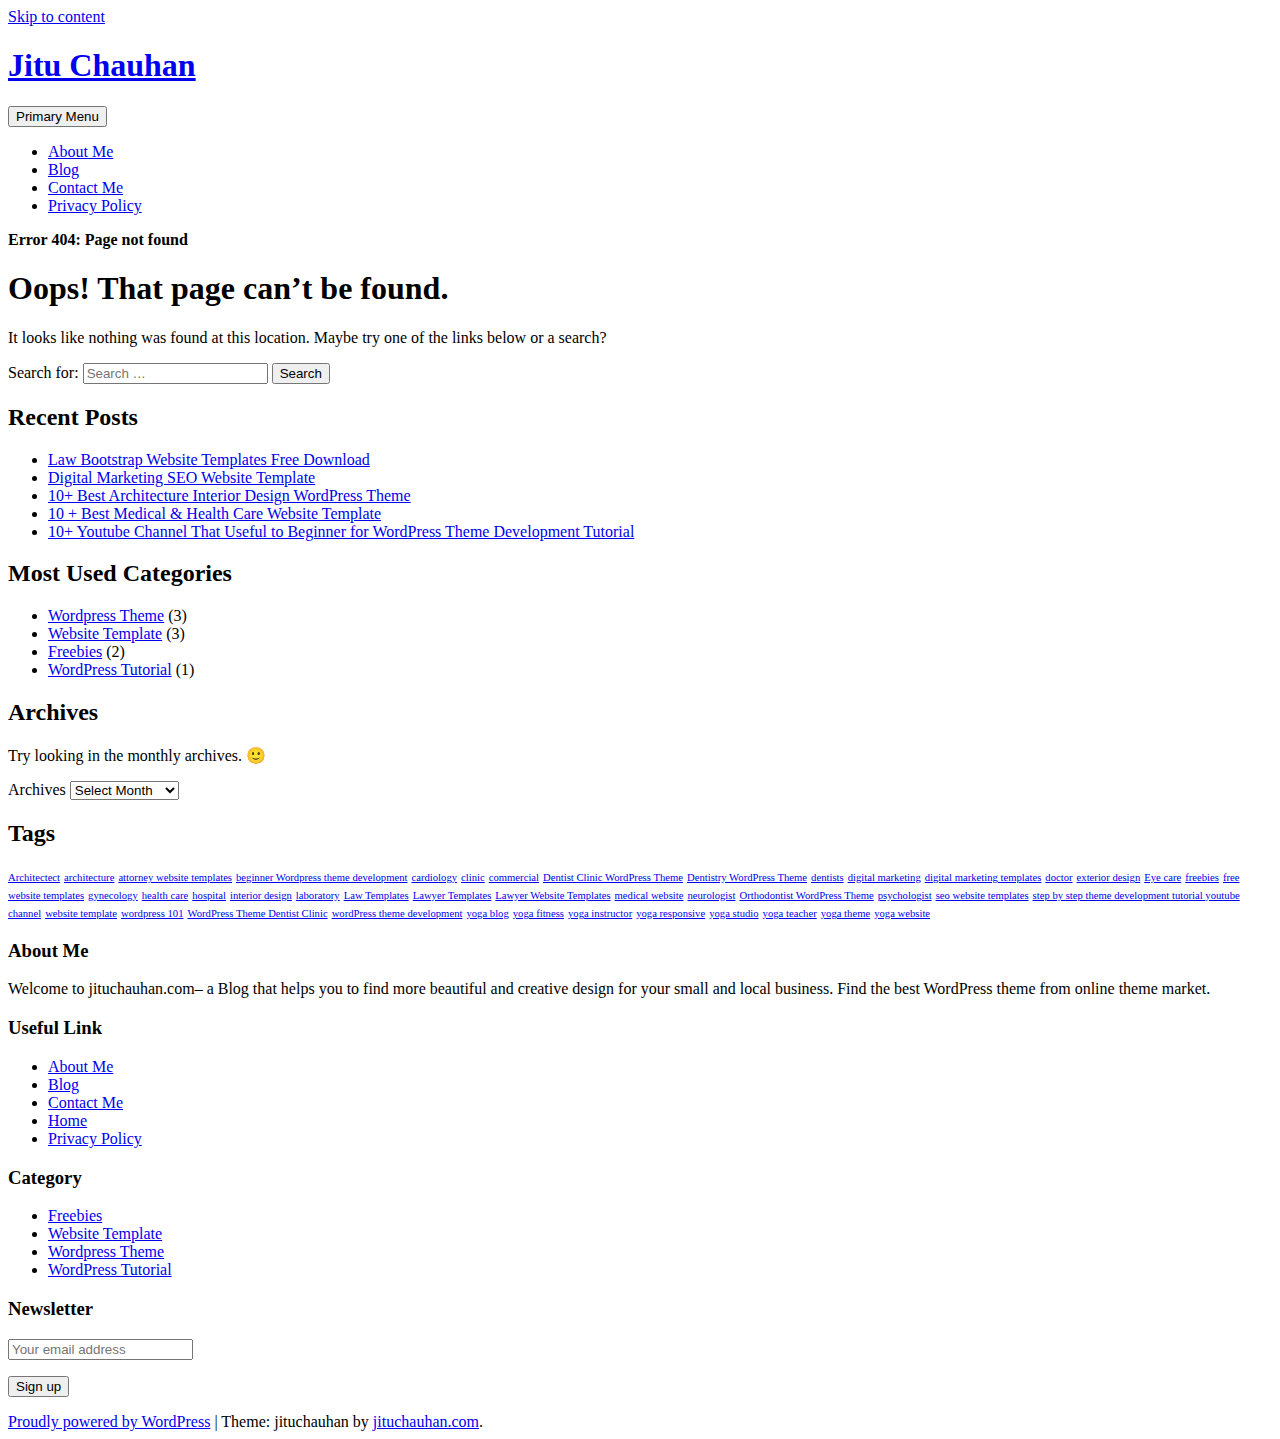
<file: IOTpage2/assets/vendor/charts/morris-bundle/morrisjs.html>
<!DOCTYPE html>
    <html lang="en-US" prefix="og: http://ogp.me/ns#">

    <head>
    	
   
        <meta name="google-site-verification" content="4KqxXLPDRgArLiUh4ZFZ0BLFW6n7QN0jibkjD7lBNMg" />
        <meta charset="UTF-8">
        <meta name="viewport" content="width=device-width, initial-scale=1">
        <link rel="profile" href="http://gmpg.org/xfn/11">
        <link href="https://fonts.googleapis.com/css?family=Open+Sans:300,400,400i,600,600i,700,700i,800" rel="stylesheet">
        <title>Page not found - Jitu Chauhan</title>

<!-- This site is optimized with the Yoast SEO plugin v7.9 - https://yoast.com/wordpress/plugins/seo/ -->
<meta name="robots" content="noindex,follow"/>
<meta property="og:locale" content="en_US" />
<meta property="og:type" content="object" />
<meta property="og:title" content="Page not found - Jitu Chauhan" />
<meta property="og:site_name" content="Jitu Chauhan" />
<meta name="twitter:card" content="summary" />
<meta name="twitter:title" content="Page not found - Jitu Chauhan" />
<script type='application/ld+json'>{"@context":"https:\/\/schema.org","@type":"Person","url":"https:\/\/jituchauhan.com\/","sameAs":[],"@id":"#person","name":"Jitu Chauhan"}</script>
<script type='application/ld+json'>{"@context":"https:\/\/schema.org","@type":"BreadcrumbList","itemListElement":[{"@type":"ListItem","position":1,"item":{"@id":"https:\/\/jituchauhan.com\/","name":"Home"}},{"@type":"ListItem","position":2,"item":{"@id":null,"name":"Error 404: Page not found"}}]}</script>
<!-- / Yoast SEO plugin. -->

<link rel='dns-prefetch' href='//maxcdn.bootstrapcdn.com' />
<link rel='dns-prefetch' href='//s.w.org' />
<link rel="alternate" type="application/rss+xml" title="Jitu Chauhan &raquo; Feed" href="https://jituchauhan.com/feed/" />
<link rel="alternate" type="application/rss+xml" title="Jitu Chauhan &raquo; Comments Feed" href="https://jituchauhan.com/comments/feed/" />
		<script type="text/javascript">
			window._wpemojiSettings = {"baseUrl":"https:\/\/s.w.org\/images\/core\/emoji\/11\/72x72\/","ext":".png","svgUrl":"https:\/\/s.w.org\/images\/core\/emoji\/11\/svg\/","svgExt":".svg","source":{"concatemoji":"https:\/\/jituchauhan.com\/wp-includes\/js\/wp-emoji-release.min.js?ver=4.9.8"}};
			!function(a,b,c){function d(a,b){var c=String.fromCharCode;l.clearRect(0,0,k.width,k.height),l.fillText(c.apply(this,a),0,0);var d=k.toDataURL();l.clearRect(0,0,k.width,k.height),l.fillText(c.apply(this,b),0,0);var e=k.toDataURL();return d===e}function e(a){var b;if(!l||!l.fillText)return!1;switch(l.textBaseline="top",l.font="600 32px Arial",a){case"flag":return!(b=d([55356,56826,55356,56819],[55356,56826,8203,55356,56819]))&&(b=d([55356,57332,56128,56423,56128,56418,56128,56421,56128,56430,56128,56423,56128,56447],[55356,57332,8203,56128,56423,8203,56128,56418,8203,56128,56421,8203,56128,56430,8203,56128,56423,8203,56128,56447]),!b);case"emoji":return b=d([55358,56760,9792,65039],[55358,56760,8203,9792,65039]),!b}return!1}function f(a){var c=b.createElement("script");c.src=a,c.defer=c.type="text/javascript",b.getElementsByTagName("head")[0].appendChild(c)}var g,h,i,j,k=b.createElement("canvas"),l=k.getContext&&k.getContext("2d");for(j=Array("flag","emoji"),c.supports={everything:!0,everythingExceptFlag:!0},i=0;i<j.length;i++)c.supports[j[i]]=e(j[i]),c.supports.everything=c.supports.everything&&c.supports[j[i]],"flag"!==j[i]&&(c.supports.everythingExceptFlag=c.supports.everythingExceptFlag&&c.supports[j[i]]);c.supports.everythingExceptFlag=c.supports.everythingExceptFlag&&!c.supports.flag,c.DOMReady=!1,c.readyCallback=function(){c.DOMReady=!0},c.supports.everything||(h=function(){c.readyCallback()},b.addEventListener?(b.addEventListener("DOMContentLoaded",h,!1),a.addEventListener("load",h,!1)):(a.attachEvent("onload",h),b.attachEvent("onreadystatechange",function(){"complete"===b.readyState&&c.readyCallback()})),g=c.source||{},g.concatemoji?f(g.concatemoji):g.wpemoji&&g.twemoji&&(f(g.twemoji),f(g.wpemoji)))}(window,document,window._wpemojiSettings);
		</script>
		<style type="text/css">
img.wp-smiley,
img.emoji {
	display: inline !important;
	border: none !important;
	box-shadow: none !important;
	height: 1em !important;
	width: 1em !important;
	margin: 0 .07em !important;
	vertical-align: -0.1em !important;
	background: none !important;
	padding: 0 !important;
}
</style>
<link rel='stylesheet' id='contact-form-7-css'  href='https://jituchauhan.com/wp-content/plugins/contact-form-7/includes/css/styles.css?ver=5.0.3' type='text/css' media='all' />
<link rel='stylesheet' id='bootstrap-css'  href='https://jituchauhan.com/wp-content/themes/jituchauhan/css/bootstrap.min.css?ver=3.3.7' type='text/css' media='all' />
<link rel='stylesheet' id='jituchauhan-style-css'  href='https://jituchauhan.com/wp-content/themes/jituchauhan/style.css?ver=4.9.8' type='text/css' media='all' />
<link rel='stylesheet' id='wpb-fa-css'  href='https://maxcdn.bootstrapcdn.com/font-awesome/4.4.0/css/font-awesome.min.css?ver=4.9.8' type='text/css' media='all' />
<link rel='stylesheet' id='addtoany-css'  href='https://jituchauhan.com/wp-content/plugins/add-to-any/addtoany.min.css?ver=1.14' type='text/css' media='all' />
<style id='addtoany-inline-css' type='text/css'>
@media screen and (min-width:981px){
.a2a_floating_style.a2a_default_style{display:none;}
}
</style>
<script type='text/javascript' src='https://jituchauhan.com/wp-includes/js/jquery/jquery.js?ver=1.12.4'></script>
<script type='text/javascript' src='https://jituchauhan.com/wp-includes/js/jquery/jquery-migrate.min.js?ver=1.4.1'></script>
<script type='text/javascript' src='https://jituchauhan.com/wp-content/plugins/add-to-any/addtoany.min.js?ver=1.0'></script>
<link rel='https://api.w.org/' href='https://jituchauhan.com/wp-json/' />
<link rel="EditURI" type="application/rsd+xml" title="RSD" href="https://jituchauhan.com/xmlrpc.php?rsd" />
<link rel="wlwmanifest" type="application/wlwmanifest+xml" href="https://jituchauhan.com/wp-includes/wlwmanifest.xml" /> 
<meta name="generator" content="WordPress 4.9.8" />

<script data-cfasync="false">
window.a2a_config=window.a2a_config||{};a2a_config.callbacks=[];a2a_config.overlays=[];a2a_config.templates={};
a2a_config.icon_color="unset,#ffffff";
(function(d,s,a,b){a=d.createElement(s);b=d.getElementsByTagName(s)[0];a.async=1;a.src="https://static.addtoany.com/menu/page.js";b.parentNode.insertBefore(a,b);})(document,"script");
</script>
	<script>
		  (function(i,s,o,g,r,a,m){i['GoogleAnalyticsObject']=r;i[r]=i[r]||function(){
		  (i[r].q=i[r].q||[]).push(arguments)},i[r].l=1*new Date();a=s.createElement(o),
		  m=s.getElementsByTagName(o)[0];a.async=1;a.src=g;m.parentNode.insertBefore(a,m)
		  })(window,document,'script','https://www.google-analytics.com/analytics.js','ga');
		
		  ga('create', 'UA-92805225-1', 'auto');
		  ga('send', 'pageview');

	</script>
        
        


    <link rel="stylesheet" type="text/css" href="http://jituchauhan.com/wp-content/plugins/template-help-featured-templates/css/style.css" />
    <link rel="stylesheet" type="text/css" href="http://jituchauhan.com/wp-content/plugins/template-help-featured-templates/css/preview.css" />
    <script type="text/javascript">
        function html_entity_decode(str) {
            var ta = document.createElement("textarea");
            ta.innerHTML=str.replace(/</g,"&lt;").replace(/>/g,"&gt;");
            toReturn = ta.value;
            ta = null;
            return toReturn
        }
    </script>
    <link rel="icon" href="https://jituchauhan.com/wp-content/uploads/2017/07/cropped-jituchauhan-32x32.png" sizes="32x32" />
<link rel="icon" href="https://jituchauhan.com/wp-content/uploads/2017/07/cropped-jituchauhan-192x192.png" sizes="192x192" />
<link rel="apple-touch-icon-precomposed" href="https://jituchauhan.com/wp-content/uploads/2017/07/cropped-jituchauhan-180x180.png" />
<meta name="msapplication-TileImage" content="https://jituchauhan.com/wp-content/uploads/2017/07/cropped-jituchauhan-270x270.png" />
		<!-- Google AdSense Ad --->
		<script async src="//pagead2.googlesyndication.com/pagead/js/adsbygoogle.js"></script>
<script>
  (adsbygoogle = window.adsbygoogle || []).push({
    google_ad_client: "ca-pub-2256645353903872",
    enable_page_level_ads: true
  });
</script>
    </head>

    <body class="error404 wp-custom-logo hfeed">
    	
        <div id="page" class="site">
            <div class="header">
                <div class="container">
                <div class="row">
                        <a class="skip-link screen-reader-text" href="#content">
                            Skip to content                        </a>
                        <header id="masthead" class="site-header" role="banner">
                        
                        	
                            <div class="col-md-4">
                                <div class="site-branding">
                                	
                                                                            <h1 class="site-title"><a href="https://jituchauhan.com/" rel="home">Jitu Chauhan</a></h1>
                                                                        </div>
                                <!-- .site-branding -->
                            </div>
                            <div class="col-md-8">
                                <nav id="site-navigation" class="main-navigation" role="navigation">
                                    <button class="menu-toggle" aria-controls="primary-menu" aria-expanded="false">
                                        Primary Menu                                    </button>
                                    <div class="menu-primary-menu-container"><ul id="primary-menu" class="menu"><li id="menu-item-7" class="menu-item menu-item-type-post_type menu-item-object-page menu-item-7"><a href="https://jituchauhan.com/about-me/">About Me</a></li>
<li id="menu-item-403" class="menu-item menu-item-type-post_type menu-item-object-page menu-item-403"><a href="https://jituchauhan.com/blog/">Blog</a></li>
<li id="menu-item-176" class="menu-item menu-item-type-post_type menu-item-object-page menu-item-176"><a href="https://jituchauhan.com/contact-me/">Contact Me</a></li>
<li id="menu-item-359" class="menu-item menu-item-type-post_type menu-item-object-page menu-item-359"><a href="https://jituchauhan.com/privacy-policy/">Privacy Policy</a></li>
</ul></div>                                </nav>
                                <!-- #site-navigation -->
                            </div>
                        </header>
                        <!-- #masthead -->
                    </div>
            </div>
            </div>

			<div class="container"><div class="row"><div class="col-md-12"><p id="breadcrumbs" class="breadcrumbs"><span><strong class="breadcrumb_last">Error 404: Page not found</strong></span></span></p></div></div></div>

            <div class="wrapper">
                <div class="container">
                    
                    <div id="content" class="site-content">
                        <div class="row">
			
	<div id="primary" class="content-area">
		<main id="main" class="site-main" role="main">

			<section class="error-404 not-found">
				<header class="page-header">
					<h1 class="page-title">Oops! That page can&rsquo;t be found.</h1>
				</header><!-- .page-header -->

				<div class="page-content">
					<p>It looks like nothing was found at this location. Maybe try one of the links below or a search?</p>

					<form role="search" method="get" class="search-form" action="https://jituchauhan.com/">
				<label>
					<span class="screen-reader-text">Search for:</span>
					<input type="search" class="search-field" placeholder="Search &hellip;" value="" name="s" />
				</label>
				<input type="submit" class="search-submit" value="Search" />
			</form>		<div class="widget widget_recent_entries">		<h2 class="widgettitle">Recent Posts</h2>		<ul>
											<li>
					<a href="https://jituchauhan.com/law-bootstrap-website-templates-free-download/">Law Bootstrap Website Templates Free Download</a>
									</li>
											<li>
					<a href="https://jituchauhan.com/digital-marketing-seo-website-template/">Digital Marketing SEO Website Template</a>
									</li>
											<li>
					<a href="https://jituchauhan.com/10-best-architecture-interior-design-wordpress-theme/">10+ Best Architecture Interior Design WordPress Theme</a>
									</li>
											<li>
					<a href="https://jituchauhan.com/10-best-medical-health-care-website-template/">10 + Best Medical &#038; Health Care Website Template</a>
									</li>
											<li>
					<a href="https://jituchauhan.com/10-youtube-channel-that-useful-to-beginner-for-wordpress-theme-development-tutorial/">10+ Youtube Channel That Useful to Beginner for WordPress Theme Development Tutorial</a>
									</li>
					</ul>
		</div>
					<div class="widget widget_categories">
						<h2 class="widget-title">Most Used Categories</h2>
						<ul>
							<li class="cat-item cat-item-3"><a href="https://jituchauhan.com/category/wordpress-theme/" title="Premium WordPress Theme">Wordpress Theme</a> (3)
</li>
	<li class="cat-item cat-item-22"><a href="https://jituchauhan.com/category/website-template/" >Website Template</a> (3)
</li>
	<li class="cat-item cat-item-48"><a href="https://jituchauhan.com/category/freebies/" title="Start your website easily with free bootstrap website templates.">Freebies</a> (2)
</li>
	<li class="cat-item cat-item-13"><a href="https://jituchauhan.com/category/wordpress-tutorial/" title="Helpful Links for WordPress Beginner.">WordPress Tutorial</a> (1)
</li>
						</ul>
					</div><!-- .widget -->

					<div class="widget widget_archive"><h2 class="widgettitle">Archives</h2><p>Try looking in the monthly archives. 🙂</p>		<label class="screen-reader-text" for="archives-dropdown--1">Archives</label>
		<select id="archives-dropdown--1" name="archive-dropdown" onchange='document.location.href=this.options[this.selectedIndex].value;'>
			
			<option value="">Select Month</option>
				<option value='https://jituchauhan.com/2017/07/'> July 2017 </option>
	<option value='https://jituchauhan.com/2017/05/'> May 2017 </option>
	<option value='https://jituchauhan.com/2017/03/'> March 2017 </option>
	<option value='https://jituchauhan.com/2017/02/'> February 2017 </option>
	<option value='https://jituchauhan.com/2017/01/'> January 2017 </option>

		</select>
		</div><div class="widget widget_tag_cloud"><h2 class="widgettitle">Tags</h2><div class="tagcloud"><a href="https://jituchauhan.com/tag/architectect/" class="tag-cloud-link tag-link-44 tag-link-position-1" style="font-size: 8pt;" aria-label="Architectect (1 item)">Architectect</a>
<a href="https://jituchauhan.com/tag/architecture/" class="tag-cloud-link tag-link-43 tag-link-position-2" style="font-size: 8pt;" aria-label="architecture (1 item)">architecture</a>
<a href="https://jituchauhan.com/tag/attorney-website-templates/" class="tag-cloud-link tag-link-57 tag-link-position-3" style="font-size: 8pt;" aria-label="attorney website templates (1 item)">attorney website templates</a>
<a href="https://jituchauhan.com/tag/beginner-wordpress-theme-development/" class="tag-cloud-link tag-link-20 tag-link-position-4" style="font-size: 8pt;" aria-label="beginner Wordpress theme development (1 item)">beginner Wordpress theme development</a>
<a href="https://jituchauhan.com/tag/cardiology/" class="tag-cloud-link tag-link-40 tag-link-position-5" style="font-size: 8pt;" aria-label="cardiology (1 item)">cardiology</a>
<a href="https://jituchauhan.com/tag/clinic/" class="tag-cloud-link tag-link-28 tag-link-position-6" style="font-size: 8pt;" aria-label="clinic (1 item)">clinic</a>
<a href="https://jituchauhan.com/tag/commercial/" class="tag-cloud-link tag-link-47 tag-link-position-7" style="font-size: 8pt;" aria-label="commercial (1 item)">commercial</a>
<a href="https://jituchauhan.com/tag/dentist-clinic-wordpress-theme/" class="tag-cloud-link tag-link-15 tag-link-position-8" style="font-size: 8pt;" aria-label="Dentist Clinic WordPress Theme (1 item)">Dentist Clinic WordPress Theme</a>
<a href="https://jituchauhan.com/tag/dentistry-wordpress-theme/" class="tag-cloud-link tag-link-14 tag-link-position-9" style="font-size: 8pt;" aria-label="Dentistry WordPress Theme (1 item)">Dentistry WordPress Theme</a>
<a href="https://jituchauhan.com/tag/dentists/" class="tag-cloud-link tag-link-41 tag-link-position-10" style="font-size: 8pt;" aria-label="dentists (1 item)">dentists</a>
<a href="https://jituchauhan.com/tag/digital-marketing/" class="tag-cloud-link tag-link-50 tag-link-position-11" style="font-size: 8pt;" aria-label="digital marketing (1 item)">digital marketing</a>
<a href="https://jituchauhan.com/tag/digital-marketing-templates/" class="tag-cloud-link tag-link-53 tag-link-position-12" style="font-size: 8pt;" aria-label="digital marketing templates (1 item)">digital marketing templates</a>
<a href="https://jituchauhan.com/tag/doctor/" class="tag-cloud-link tag-link-30 tag-link-position-13" style="font-size: 8pt;" aria-label="doctor (1 item)">doctor</a>
<a href="https://jituchauhan.com/tag/exterior-design/" class="tag-cloud-link tag-link-46 tag-link-position-14" style="font-size: 8pt;" aria-label="exterior design (1 item)">exterior design</a>
<a href="https://jituchauhan.com/tag/eye-care/" class="tag-cloud-link tag-link-37 tag-link-position-15" style="font-size: 8pt;" aria-label="Eye care (1 item)">Eye care</a>
<a href="https://jituchauhan.com/tag/freebies/" class="tag-cloud-link tag-link-52 tag-link-position-16" style="font-size: 8pt;" aria-label="freebies (1 item)">freebies</a>
<a href="https://jituchauhan.com/tag/free-website-templates/" class="tag-cloud-link tag-link-51 tag-link-position-17" style="font-size: 8pt;" aria-label="free website templates (1 item)">free website templates</a>
<a href="https://jituchauhan.com/tag/gynecology/" class="tag-cloud-link tag-link-38 tag-link-position-18" style="font-size: 8pt;" aria-label="gynecology (1 item)">gynecology</a>
<a href="https://jituchauhan.com/tag/health-care/" class="tag-cloud-link tag-link-35 tag-link-position-19" style="font-size: 8pt;" aria-label="health care (1 item)">health care</a>
<a href="https://jituchauhan.com/tag/hospital/" class="tag-cloud-link tag-link-29 tag-link-position-20" style="font-size: 8pt;" aria-label="hospital (1 item)">hospital</a>
<a href="https://jituchauhan.com/tag/interior-design/" class="tag-cloud-link tag-link-45 tag-link-position-21" style="font-size: 8pt;" aria-label="interior design (1 item)">interior design</a>
<a href="https://jituchauhan.com/tag/laboratory/" class="tag-cloud-link tag-link-36 tag-link-position-22" style="font-size: 8pt;" aria-label="laboratory (1 item)">laboratory</a>
<a href="https://jituchauhan.com/tag/law-templates/" class="tag-cloud-link tag-link-54 tag-link-position-23" style="font-size: 8pt;" aria-label="Law Templates (1 item)">Law Templates</a>
<a href="https://jituchauhan.com/tag/lawyer-templates/" class="tag-cloud-link tag-link-56 tag-link-position-24" style="font-size: 8pt;" aria-label="Lawyer Templates (1 item)">Lawyer Templates</a>
<a href="https://jituchauhan.com/tag/lawyer-website-templates/" class="tag-cloud-link tag-link-55 tag-link-position-25" style="font-size: 8pt;" aria-label="Lawyer Website Templates (1 item)">Lawyer Website Templates</a>
<a href="https://jituchauhan.com/tag/medical-website/" class="tag-cloud-link tag-link-32 tag-link-position-26" style="font-size: 8pt;" aria-label="medical website (1 item)">medical website</a>
<a href="https://jituchauhan.com/tag/neurologist/" class="tag-cloud-link tag-link-39 tag-link-position-27" style="font-size: 8pt;" aria-label="neurologist (1 item)">neurologist</a>
<a href="https://jituchauhan.com/tag/orthodontist-wordpress-theme/" class="tag-cloud-link tag-link-17 tag-link-position-28" style="font-size: 8pt;" aria-label="Orthodontist WordPress Theme (1 item)">Orthodontist WordPress Theme</a>
<a href="https://jituchauhan.com/tag/psychologist/" class="tag-cloud-link tag-link-42 tag-link-position-29" style="font-size: 8pt;" aria-label="psychologist (1 item)">psychologist</a>
<a href="https://jituchauhan.com/tag/seo-website-templates/" class="tag-cloud-link tag-link-49 tag-link-position-30" style="font-size: 8pt;" aria-label="seo website templates (1 item)">seo website templates</a>
<a href="https://jituchauhan.com/tag/step-by-step-theme-development-tutorial-youtube-channel/" class="tag-cloud-link tag-link-21 tag-link-position-31" style="font-size: 8pt;" aria-label="step by step theme development tutorial youtube channel (1 item)">step by step theme development tutorial youtube channel</a>
<a href="https://jituchauhan.com/tag/website-template/" class="tag-cloud-link tag-link-34 tag-link-position-32" style="font-size: 8pt;" aria-label="website template (1 item)">website template</a>
<a href="https://jituchauhan.com/tag/wordpress-101/" class="tag-cloud-link tag-link-19 tag-link-position-33" style="font-size: 8pt;" aria-label="wordpress 101 (1 item)">wordpress 101</a>
<a href="https://jituchauhan.com/tag/wordpress-theme-dentist-clinic/" class="tag-cloud-link tag-link-16 tag-link-position-34" style="font-size: 8pt;" aria-label="WordPress Theme Dentist Clinic (1 item)">WordPress Theme Dentist Clinic</a>
<a href="https://jituchauhan.com/tag/wordpress-theme-development/" class="tag-cloud-link tag-link-18 tag-link-position-35" style="font-size: 8pt;" aria-label="wordPress theme development (1 item)">wordPress theme development</a>
<a href="https://jituchauhan.com/tag/yoga-blog/" class="tag-cloud-link tag-link-9 tag-link-position-36" style="font-size: 8pt;" aria-label="yoga blog (1 item)">yoga blog</a>
<a href="https://jituchauhan.com/tag/yoga-fitness/" class="tag-cloud-link tag-link-11 tag-link-position-37" style="font-size: 8pt;" aria-label="yoga fitness (1 item)">yoga fitness</a>
<a href="https://jituchauhan.com/tag/yoga-instructor/" class="tag-cloud-link tag-link-6 tag-link-position-38" style="font-size: 8pt;" aria-label="yoga instructor (1 item)">yoga instructor</a>
<a href="https://jituchauhan.com/tag/yoga-responsive/" class="tag-cloud-link tag-link-5 tag-link-position-39" style="font-size: 8pt;" aria-label="yoga responsive (1 item)">yoga responsive</a>
<a href="https://jituchauhan.com/tag/yoga-studio/" class="tag-cloud-link tag-link-7 tag-link-position-40" style="font-size: 8pt;" aria-label="yoga studio (1 item)">yoga studio</a>
<a href="https://jituchauhan.com/tag/yoga-teacher/" class="tag-cloud-link tag-link-4 tag-link-position-41" style="font-size: 8pt;" aria-label="yoga teacher (1 item)">yoga teacher</a>
<a href="https://jituchauhan.com/tag/yoga-theme/" class="tag-cloud-link tag-link-8 tag-link-position-42" style="font-size: 8pt;" aria-label="yoga theme (1 item)">yoga theme</a>
<a href="https://jituchauhan.com/tag/yoga-website/" class="tag-cloud-link tag-link-10 tag-link-position-43" style="font-size: 8pt;" aria-label="yoga website (1 item)">yoga website</a></div>
</div>
				</div><!-- .page-content -->
			</section><!-- .error-404 -->

		</main><!-- #main -->
	</div><!-- #primary -->


    </div><!-- #content -->

   
</div><!-- #page -->

</div>

<div class="footer">
    	<div class="container">
        <div class="row">
		 				<div id="text-2" class="widget-container widget_text col-md-3"><h3 class="widget-title">About Me</h3>			<div class="textwidget"><p>Welcome to jituchauhan.com– a Blog that helps you to find more beautiful and creative design for your small and local business. Find the best WordPress theme from online theme market.</p>
</div>
		</div><div id="pages-2" class="widget-container widget_pages col-md-3"><h3 class="widget-title">Useful Link</h3>		<ul>
			<li class="page_item page-item-5"><a href="https://jituchauhan.com/about-me/">About Me</a></li>
<li class="page_item page-item-222"><a href="https://jituchauhan.com/blog/">Blog</a></li>
<li class="page_item page-item-174"><a href="https://jituchauhan.com/contact-me/">Contact Me</a></li>
<li class="page_item page-item-361"><a href="https://jituchauhan.com/home/">Home</a></li>
<li class="page_item page-item-241"><a href="https://jituchauhan.com/privacy-policy/">Privacy Policy</a></li>
		</ul>
		</div><div id="categories-3" class="widget-container widget_categories col-md-3"><h3 class="widget-title">Category</h3>		<ul>
	<li class="cat-item cat-item-48"><a href="https://jituchauhan.com/category/freebies/" title="Start your website easily with free bootstrap website templates.">Freebies</a>
</li>
	<li class="cat-item cat-item-22"><a href="https://jituchauhan.com/category/website-template/" >Website Template</a>
</li>
	<li class="cat-item cat-item-3"><a href="https://jituchauhan.com/category/wordpress-theme/" title="Premium WordPress Theme">Wordpress Theme</a>
</li>
	<li class="cat-item cat-item-13"><a href="https://jituchauhan.com/category/wordpress-tutorial/" title="Helpful Links for WordPress Beginner.">WordPress Tutorial</a>
</li>
		</ul>
</div><div id="mc4wp_form_widget-3" class="widget-container widget_mc4wp_form_widget col-md-3"><h3 class="widget-title">Newsletter</h3><script>(function() {
	if (!window.mc4wp) {
		window.mc4wp = {
			listeners: [],
			forms    : {
				on: function (event, callback) {
					window.mc4wp.listeners.push({
						event   : event,
						callback: callback
					});
				}
			}
		}
	}
})();
</script><!-- MailChimp for WordPress v4.2.4 - https://wordpress.org/plugins/mailchimp-for-wp/ --><form id="mc4wp-form-1" class="mc4wp-form mc4wp-form-277" method="post" data-id="277" data-name="Subscriber For Update" ><div class="mc4wp-form-fields"><p>
	<label></label>
	<input type="email" name="EMAIL" placeholder="Your email address" required/>
</p>

<p>
	<input type="submit" value="Sign up" />
</p></div><label style="display: none !important;">Leave this field empty if you're human: <input type="text" name="_mc4wp_honeypot" value="" tabindex="-1" autocomplete="off" /></label><input type="hidden" name="_mc4wp_timestamp" value="1541623607" /><input type="hidden" name="_mc4wp_form_id" value="277" /><input type="hidden" name="_mc4wp_form_element_id" value="mc4wp-form-1" /><div class="mc4wp-response"></div></form><!-- / MailChimp for WordPress Plugin --></div>		 			</div>
    		<div class="row">
    			<div class="col-lg-12 col-md-12 col-sm-12 col-xs-12">
    				 <footer id="colophon" class="site-footer" role="contentinfo">
        <div class="site-info">
            <a href="https://wordpress.org/">Proudly powered by WordPress</a>
            <span class="sep"> | </span>
            Theme: jituchauhan by <a href="http://jituchauhan.com/" rel="designer" class="">jituchauhan.com</a>.        </div><!-- .site-info -->
         	
    </footer><!-- #colophon -->
    			</div>
    		</div>
    	</div>
</div>
<div class="a2a_kit a2a_kit_size_32 a2a_floating_style a2a_default_style" style="bottom:0px;left:0px;background-color:transparent;"><a class="a2a_button_facebook" href="https://www.addtoany.com/add_to/facebook?linkurl=https%3A%2F%2Fjituchauhan.com%2Finfluence%2Flandingpage%2Finfluence%2Fassets%2Fvendor%2Fcharts%2Fmorris-bundle%2Fmorrisjs.js&amp;linkname=Page%20not%20found%20-%20Jitu%20Chauhan" title="Facebook" rel="nofollow noopener" target="_blank"></a><a class="a2a_button_twitter" href="https://www.addtoany.com/add_to/twitter?linkurl=https%3A%2F%2Fjituchauhan.com%2Finfluence%2Flandingpage%2Finfluence%2Fassets%2Fvendor%2Fcharts%2Fmorris-bundle%2Fmorrisjs.js&amp;linkname=Page%20not%20found%20-%20Jitu%20Chauhan" title="Twitter" rel="nofollow noopener" target="_blank"></a><a class="a2a_button_google_plus" href="https://www.addtoany.com/add_to/google_plus?linkurl=https%3A%2F%2Fjituchauhan.com%2Finfluence%2Flandingpage%2Finfluence%2Fassets%2Fvendor%2Fcharts%2Fmorris-bundle%2Fmorrisjs.js&amp;linkname=Page%20not%20found%20-%20Jitu%20Chauhan" title="Google+" rel="nofollow noopener" target="_blank"></a><a class="a2a_button_pinterest" href="https://www.addtoany.com/add_to/pinterest?linkurl=https%3A%2F%2Fjituchauhan.com%2Finfluence%2Flandingpage%2Finfluence%2Fassets%2Fvendor%2Fcharts%2Fmorris-bundle%2Fmorrisjs.js&amp;linkname=Page%20not%20found%20-%20Jitu%20Chauhan" title="Pinterest" rel="nofollow noopener" target="_blank"></a><a class="a2a_button_linkedin" href="https://www.addtoany.com/add_to/linkedin?linkurl=https%3A%2F%2Fjituchauhan.com%2Finfluence%2Flandingpage%2Finfluence%2Fassets%2Fvendor%2Fcharts%2Fmorris-bundle%2Fmorrisjs.js&amp;linkname=Page%20not%20found%20-%20Jitu%20Chauhan" title="LinkedIn" rel="nofollow noopener" target="_blank"></a><a class="a2a_dd addtoany_share_save addtoany_share" href="https://www.addtoany.com/share"></a></div><script>(function() {function addEventListener(element,event,handler) {
	if(element.addEventListener) {
		element.addEventListener(event,handler, false);
	} else if(element.attachEvent){
		element.attachEvent('on'+event,handler);
	}
}function maybePrefixUrlField() {
	if(this.value.trim() !== '' && this.value.indexOf('http') !== 0) {
		this.value = "http://" + this.value;
	}
}

var urlFields = document.querySelectorAll('.mc4wp-form input[type="url"]');
if( urlFields && urlFields.length > 0 ) {
	for( var j=0; j < urlFields.length; j++ ) {
		addEventListener(urlFields[j],'blur',maybePrefixUrlField);
	}
}/* test if browser supports date fields */
var testInput = document.createElement('input');
testInput.setAttribute('type', 'date');
if( testInput.type !== 'date') {

	/* add placeholder & pattern to all date fields */
	var dateFields = document.querySelectorAll('.mc4wp-form input[type="date"]');
	for(var i=0; i<dateFields.length; i++) {
		if(!dateFields[i].placeholder) {
			dateFields[i].placeholder = 'YYYY-MM-DD';
		}
		if(!dateFields[i].pattern) {
			dateFields[i].pattern = '[0-9]{4}-(0[1-9]|1[012])-(0[1-9]|1[0-9]|2[0-9]|3[01])';
		}
	}
}

})();</script><script type='text/javascript'>
/* <![CDATA[ */
var wpcf7 = {"apiSettings":{"root":"https:\/\/jituchauhan.com\/wp-json\/contact-form-7\/v1","namespace":"contact-form-7\/v1"},"recaptcha":{"messages":{"empty":"Please verify that you are not a robot."}}};
/* ]]> */
</script>
<script type='text/javascript' src='https://jituchauhan.com/wp-content/plugins/contact-form-7/includes/js/scripts.js?ver=5.0.3'></script>
<script type='text/javascript' src='https://jituchauhan.com/wp-content/themes/jituchauhan/js/bootstrap.min.js?ver=3.3.7'></script>
<script type='text/javascript' src='https://jituchauhan.com/wp-content/themes/jituchauhan/js/navigation.js?ver=20151215'></script>
<script type='text/javascript' src='https://jituchauhan.com/wp-content/themes/jituchauhan/js/skip-link-focus-fix.js?ver=20151215'></script>
<script type='text/javascript' src='https://jituchauhan.com/wp-includes/js/wp-embed.min.js?ver=4.9.8'></script>
<script type='text/javascript'>
/* <![CDATA[ */
var mc4wp_forms_config = [];
/* ]]> */
</script>
<script type='text/javascript' src='https://jituchauhan.com/wp-content/plugins/mailchimp-for-wp/assets/js/forms-api.min.js?ver=4.2.4'></script>
<!--[if lte IE 9]>
<script type='text/javascript' src='https://jituchauhan.com/wp-content/plugins/mailchimp-for-wp/assets/js/third-party/placeholders.min.js?ver=4.2.4'></script>
<![endif]-->

</body>
</html>
</file>
<file: IOTpage2/assets/vendor/fonts/circular-std/style.css>
/* #### Generated By: http://www.cufonfonts.com #### */

@font-face {
font-family: 'Circular Std Black';
font-style: normal;
font-weight: normal;
src: local('Circular Std Black'), url('CircularStd-Black.woff') format('woff');
}


@font-face {
font-family: 'Circular Std Book';
font-style: normal;
font-weight: normal;
src: local('Circular Std Book'), url('CircularStd-Book.woff') format('woff');
}


@font-face {
font-family: 'Circular Std Medium';
font-style: normal;
font-weight: normal;
src: local('Circular Std Medium'), url('CircularStd-Medium.woff') format('woff');
}


@font-face {
font-family: 'Circular Std Black Italic';
font-style: normal;
font-weight: normal;
src: local('Circular Std Black Italic'), url('CircularStd-BlackItalic.woff') format('woff');
}


@font-face {
font-family: 'Circular Std Bold';
font-style: normal;
font-weight: normal;
src: local('Circular Std Bold'), url('CircularStd-Bold.woff') format('woff');
}


@font-face {
font-family: 'Circular Std Bold Italic';
font-style: normal;
font-weight: normal;
src: local('Circular Std Bold Italic'), url('CircularStd-BoldItalic.woff') format('woff');
}


@font-face {
font-family: 'Circular Std Book Italic';
font-style: normal;
font-weight: normal;
src: local('Circular Std Book Italic'), url('CircularStd-BookItalic.woff') format('woff');
}


@font-face {
font-family: 'Circular Std Medium Italic';
font-style: normal;
font-weight: normal;
src: local('Circular Std Medium Italic'), url('CircularStd-MediumItalic.woff') format('woff');
}
</file>
<file: IOTpage2/assets/libs/css/style.css>
@charset "UTF-8";
/**
 * Summary:
 *
 *  0. ELEMENT
 *      - 0.1. Body / Typography
 *      - 0.2. Type Elements
        - 0.3. Header
        - 0.4. Sidebar
        - 0.5. Container
        - 0.6. Pageheader
        - 0.7. Footer

   -------------------------

 *  1. Dashboard

 *      - 1.1. TYPE ELEMENT
 *      - 1.2. TYPE ELEMENT

   --------------------------

2. UI Elements

    - 2.1.  Alerts
    - 2.2.  Buttons
    - 2.3.  Cards
    - 2.4.  General
    - 2.5.  Modals
    - 2.6.  Notifications
    - 2.7.  Icon
    - 2.8.  Tabs
    - 2.9.  Accordions
    - 2.10. Typography
    - 2.11. Listgroup
    - 2.12. Multiselect
    - 2.13. Badge
    - 2.14. Pagination
    - 2.15. Switch Toogle
    - 2.16. Spinner


    ----------------------------

3. Charts

    - 3.1.  Chartist js
    - 3.2.  Sparklines
    - 3.3.  Chart.js
    - 3.4.  Morris.js
    - 3.5.  C3 Charts.js

     ----------------------------

4. Forms

    - 4.1.  Elements
    - 4.2.  Validations
    - 4.3.  Multiselect
    - 4.4.  Wizard
    - 4.5.  Input Mask
    - 4.6.  Summar Note text editor
    - 4.7.  Multi Upload


     ----------------------------


5. Tables

    - 5.1.  General
    - 5.2.  Data Tables
    - 5.3.  Table Filters



         ----------------------------


6. Pages

    - 6.1.   Blank Page
    - 6.2.   Blank Page Header
    - 6.3.   Login
    - 6.4.   Sign up
    - 6.5.   Forgot Password
    - 6.6.   Profile
    - 6.7.   Pricing
    - 6.8.   Timline
    - 6.9.   Calendar
    - 6.10.  Metrics
    - 6.11.  Media Object
    - 6.12.  Shortable / Nestable
    - 6.13.  404 Error






         ----------------------------

7. Email

    - 7.1.  Inbox
    - 7.2.  Email Detail
    - 7.3.  Email Compose
    - 7.4.  Message Chat

       ----------------------------


8. Layouts

    - 8.1. Primary Header
    - 8.2. Success Header
    - 8.3. Warning Header
    - 8.4. Danger Header
    - 8.5. Search Input
    - 8.6. Off Canvas Menu
    - 8.7. Without Left Sidebar
    - 8.8. Without Right Sidebar
    - 8.9. Without Both Sidebars
    - 8.10. Fixed Left Sidebar
    - 8.11. Boxed Layout
    - 8.12. Page Aside
    - 8.13. Collapsible Sidebar
    - 8.14. Sub Navigation



       ----------------------------


9. Maps

    - 9.1.  Google Map
    - 9.2.  Vector Map

       ----------------------------


10. Menu Level

    - 10.1.  Level 1
    - 10.2.  Level 2
   */


/* ==========================================================================
   0. ELEMENT
   ========================================================================== */


/* 0.1. Body / Typography
   ========================================================================== */

body {
    font-family: 'Circular Std Book';
    font-style: normal;
    font-weight: normal;
    font-size: 14px;
    color: #71748d;
    background-color: #efeff6;
    -webkit-font-smoothing: antialiased;
}

h1,
h2,
h3,
h4,
h5,
h6 {
    color: #3d405c;
    margin: 0px 0px 15px 0px;
    font-family: 'Circular Std Medium';
}

h1 {
    font-size: 34px;
}

h2 {
    font-size: 28px;
    line-height: 30px;
}

h3 {
    font-size: 20px;
}

h4 {
    font-size: 16px;
    line-height: 26px;
}

h5 {
    font-size: 15px;
    line-height: 26px;
}

h6 {
    font-size: 12px;
}

p {
    margin: 0px 0px 20px 0px;
}

p:last-child {
    margin: 0px;
}

a {
    color: #71748d;
}

a:hover {
    color: #ff407b;
    text-decoration: none;
}

a:active,
a:hover {
    outline: 0;
    text-decoration: none;
}

ol,
ul {}

ol li,
ul li {}

.lead {
    font-size: 1.25rem;
    font-weight: 300;
    color: #3d3f5d;
}


/*--------------------
 Form
---------------------*/

label {
    display: inline-block;
    max-width: 100%;
    margin-bottom: 5px;
    font-size: 15px;
    color: #71748d;
}

.form-control {
    display: block;
    width: 100%;
    font-size: 14px;
    line-height: 1.42857143;
    color: #71748d;
    background-color: #fff;
    background-image: none;
    border: 1px solid #d2d2e4;
    border-radius: 2px;
}

.form-control:focus {
    color: #71748d;
    background-color: #fff;
    border-color: #a7a7f0;
    outline: 0;
    box-shadow: 0 0 0 0.2rem rgba(214, 214, 255, .75);
}

input[type=file] {
    color: #71748d;
    background-color: #fff;
    border-color: #a7a7f0;
    outline: 0;
    box-shadow: 0 0 0 0.2rem rgba(214, 214, 255, .75);
}

.col-form-label {
    font-size: 15px;
}

input {}

button {}

button:focus {
    outline: 0;
}

select.form-control {
    color: #71748d;
    -webkit-appearance: none;
    -moz-appearance: none;
    background-position: 99% 52%;
    background-size: auto;
    background-repeat: no-repeat;
    background-image: url(/images/down-arrow.png);
    padding-right: 15px;
    border: 1px solid #d2d2e4;
    border-radius: 2px;
}

textarea.form-control {
    height: auto;
    color: #71748d;
    background-color: #fff;
    background-image: none;
    border: 1px solid #d2d2e4;
    border-radius: 2px;
    padding: 12px 16px;
}

input::-webkit-input-placeholder {
    color: #71748d !important;
}

input:focus::-webkit-input-placeholder {
    color: #5969ff !important;
}

textarea::-webkit-input-placeholder {
    color: #71748d !important;
}

textarea:focus::-webkit-input-placeholder {
    color: #5969ff !important;
}

button.btn {}

button.btn-default {}

button.btn-primary {}

address {}

.form-group {
    margin-bottom: 12px;
}

.form-control-lg {
    padding: 12px;
}


/* Custom-Chekbox
-------------------------------------------------------------- */

.custom-control {
    position: relative;
    min-height: 1.5rem;
    padding-left: 1.5rem;
}

.custom-control-input:checked~input[type="checkbox"] {
    background: #3d404e;
    border: #7f83a2 1px solid;
}

.custom-control-input {
    position: absolute;
    z-index: -1;
    opacity: 0;
}

.custom-control-label {
    margin-bottom: 0;
}

.custom-checkbox .custom-control-input:checked~.custom-control-label::before {
    background-color: #5969ff;
    border-color: #5969ff;
}

.custom-control-input:checked~.custom-control-label::before {
    color: #fff;
    background-color: #5969ff;
}

.custom-checkbox .custom-control-input:checked~.custom-control-label::after {}

.custom-control-label::after {
    position: absolute;
    top: 7px;
    left: 0;
    display: block;
    width: 1rem;
    height: 1rem;
    content: "";
    background-repeat: no-repeat;
    background-position: center center;
    background-size: 50% 50%;
}

.custom-control-label::before {
    position: absolute;
    top: 7px;
    left: 0;
    display: block;
    width: 1rem;
    height: 1rem;
    pointer-events: none;
    content: "";
    -webkit-user-select: none;
    -moz-user-select: none;
    -ms-user-select: none;
    user-select: none;
    background-color: #ffffff;
    border: 2px solid #d2d2e4;
}

.custom-radio .custom-control-input:checked~.custom-control-label::before {
    background-color: #5969ff;
    border-color: #5969ff;
}

.custom-control-input:disabled~.custom-control-label::before {
    background-color: #efeff6;
}

.custom-select-font-size {
    font-size: 14px;
}

.custom-control-input:focus~.custom-control-label::before {
    box-shadow: none;
}

.custom-valid.custom-control-input.is-valid:checked~.custom-control-label::before,
.was-validated .custom-control-input:valid:checked~.custom-control-label::before {
    background-color: #34ce57;
    border-color: #34ce57;
}

.custom-control-input.is-invalid~.custom-control-label::before,
.was-validated .custom-control-input:invalid~.custom-control-label::before {
    background-color: #ffdadd;
    border-color: #efa2a9;
}

.custom-control-input:disabled~.custom-control-label {
    color: #9295b0;
}

.custom-control-input.is-valid~.custom-control-label::before,
.was-validated .custom-control-input:valid~.custom-control-label::before {
    background-color: #c6ffd3;
    border: 2px solid #68df83;
}

.input-group-text {
    display: -ms-flexbox;
    display: flex;
    -ms-flex-align: center;
    align-items: center;
    padding: 10px;
    margin-bottom: 0;
    font-size: 14px;
    font-weight: 400;
    line-height: 1.5;
    color: #75748d;
    text-align: center;
    white-space: nowrap;
    background-color: #efeff6;
    border: 1px solid #d2d2e4;
    border-radius: 4px;
}

.section-block {
    margin: 16px 0px;
}

.section-title {
    font-weight: 500;
    margin-bottom: 5px;
}


/*-----------------------
Parsley Varifation
-------------------------*/

.parsley-errors-list.filled {
    margin-top: 10px;
    margin-bottom: 0;
    padding: 7px 29px;
    position: relative;
    background-color: #f96a6a;
    color: #FFF;
}


/*--------------------
 Padding / Margin
---------------------*/

.nopadding {
    padding: 0px;
}

.p-r-0 {
    padding-right: 0px;
}

.p-r-10 {
    padding-right: 10px;
}

.p-r-15 {
    padding-right: 15px;
}

.p-r-20 {
    padding-right: 20px;
}

.p-r-25 {
    padding-right: 25px;
}

.p-l-0 {
    padding-left: 0px;
}

.p-l-10 {
    padding-left: 10px;
}

.p-l-15 {
    padding-left: 15px;
}

.p-l-20 {
    padding-left: 20px;
}

.p-l-25 {
    padding-left: 25px;
}

.p-l-40 {
    padding-left: 40px;
}

.p-t-0 {
    padding-top: 0px;
}

.p-t-10 {
    padding-top: 10px;
}

.p-t-20 {
    padding-top: 20px;
}

.p-t-30 {
    padding-top: 30px;
}

.p-t-40 {
    padding-top: 40px;
}

.p-t-60 {
    padding-top: 60px;
}

.p-t-80 {
    padding-top: 80px;
}

.p-t-100 {
    padding-top: 100px;
}

.p-t-120 {
    padding-top: 120px;
}

.p-t-140 {
    padding-top: 140px;
}

.p-b-0 {
    padding-bottom: 0px;
}

.p-b-10 {
    padding-bottom: 10px;
}

.p-b-20 {
    padding-bottom: 20px;
}

.p-b-30 {
    padding-bottom: 30px;
}

.p-b-40 {
    padding-bottom: 40px;
}

.p-b-60 {
    padding-bottom: 60px;
}

.p-b-80 {
    padding-bottom: 80px;
}

.p-b-100 {
    padding-bottom: 100px;
}

.p-b-120 {
    padding-bottom: 120px;
}

.p-b-140 {
    padding-bottom: 140px;
}

.m-r-0 {
    margin-right: 0px;
}

.m-r-10 {
    margin-right: 10px;
}

.m-r-15 {
    margin-right: 15px;
}

.m-r-20 {
    margin-right: 20px;
}

.m-r-25 {
    margin-right: 25px;
}

.m-l-0 {
    margin-left: 0px;
}

.m-l-10 {
    margin-left: 10px;
}

.m-l-15 {
    margin-left: 15px;
}

.m-l-20 {
    margin-left: 20px;
}

.m-l-25 {
    margin-left: 25px;
}

.m-t-0 {
    margin-top: 0px;
}

.m-t-10 {
    margin-top: 10px;
}

.m-t-20 {
    margin-top: 20px;
}

.m-t-30 {
    margin-top: 30px;
}

.m-t-40 {
    margin-top: 40px;
}

.m-t-60 {
    margin-top: 60px;
}

.m-t-80 {
    margin-top: 80px;
}

.m-t-100 {
    margin-top: 100px;
}

.m-t-120 {
    margin-top: 120px;
}

.m-b-0 {
    margin-bottom: 0px;
}

.m-b-10 {
    margin-bottom: 10px;
}

.m-b-20 {
    margin-bottom: 20px;
}

.m-b-30 {
    margin-bottom: 30px;
}

.m-b-40 {
    margin-bottom: 40px;
}

.m-b-60 {
    margin-bottom: 60px;
}

.m-b-80 {
    margin-bottom: 80px;
}

.m-b-100 {
    margin-bottom: 100px;
}

.m-b-120 {
    margin-bottom: 120px;
}


/*--------------------
 Font Weight
---------------------*/

html body .font-bold {
    font-weight: 800;
}

html body .font-normal {
    font-weight: 400;
}

html body .font-light {
    font-weight: 300;
}

html body .font-medium {
    font-weight: 600;
}

html body .font-16 {
    font-size: 16px;
}

html body .font-12 {
    font-size: 12px;
}

html body .font-14 {
    font-size: 14px;
}

html body .font-10 {
    font-size: 10px;
}

html body .font-18 {
    font-size: 18px;
}

html body .font-20 {
    font-size: 20px;
}

html body .font-22 {
    font-size: 22px;
}

html body .font-24 {
    font-size: 24px;
}

html body .display-5 {
    font-size: 3rem;
}

html body .display-6 {
    font-size: 2.5rem;
}

html body .display-7 {
    font-size: 2rem;
}


/*--------------------
 Arrow  List
---------------------*/

.arrow {
    position: relative;
}

.arrow li {
    padding-left: 20px;
    line-height: 30px;
}

.arrow li:before {
    font-family: 'Font Awesome\ 5 Free';
    font-weight: 900;
    display: inline-block;
    position: absolute;
    left: 0;
    font-size: 14px;
    color: #ff407b;
    content: '\f058';
    font-style: initial;
}

.bullet-check {
    position: relative;
}

.bullet-check li {
    padding-left: 25px;
    line-height: 30px;
}

.bullet-check li:before {
    font-family: 'Font Awesome\ 5 Free';
    font-weight: 900;
    display: inline-block;
    position: absolute;
    left: 0;
    font-size: 14px;
    color: #22ce77;
    content: '\f00c';
    font-style: initial;
}


/*-----------------------
Background Color / Color
-------------------------*/

.bg-primary {
    background-color: #5969ff !important;
    color: #fff !important;
}

.bg-brand {
    background-color: #ffc750 !important;
}

.bg-secondary {
    background-color: #ff407b !important;
    color: #fff !important;
}

.bg-success {
    background-color: #2ec551 !important;
}

.bg-danger {
    background-color: #ef172c !important;
}

.bg-warning {
    background-color: #ffc108 !important;
}

.bg-info {
    background-color: #25d5f2 !important;
}

.bg-light {
    background-color: #f9f9ff !important;
}

.bg-dark {
    background-color: #2e2f39 !important;
}

.bg-primary-light {
    background-color: #dbdeff !important;
    color: #fff !important;
}

.bg-info-light {
    background-color: #dffaff !important;
    color: #fff;
}

.bg-secondary-light {
    background-color: #ffdbe6 !important;
}

.bg-danger-light {
    background-color: #fbd3d5 !important;
}

.bg-brand-light {
    background-color: #fff2d5 !important;
}

.bg-success-light {
    background-color: #c5fad3 !important;
}


/*-----------------------
Borders
-------------------------*/

.border-boxes span {
    display: inline-block;
    width: 5rem;
    height: 5rem;
    margin: .25rem;
    background-color: #fbfbfd;
}

.border {
    border: 1px solid #e6e6f2 !important;
}

.border-top {
    border-top: 1px solid #e6e6f2 !important;
}

.border-bottom {
    border-bottom: 1px solid #e6e6f2 !important;
}

.border-left {
    border-left: 1px solid #e6e6f2 !important;
}

.border-right {
    border-right: 1px solid #e6e6f2 !important
}


/*-----------------------
 Color
-------------------------*/

.text-primary {
    color: #5969ff !important;
}

.text-brand {
    color: #ffc750 !important;
}

.text-secondary {
    color: #ff407b !important;
}

.text-success {
    color: #2ec551 !important;
}

.text-danger {
    color: #ef172c !important;
}

.text-warning {
    bcolor: #ffc108 !important;
}

.text-info {
    color: #25d5f2 !important;
}

.text-light {
    color: #f0f0f8 !important;
}

.text-dark {
    color: #3d405c !important;
}

.text-gray {
    color: #868aa5 !important;
}

.text-muted {
    color: #7171a6 !important;
}

.rating-color {
    color: #ffa811;
}


/*-----------------------
Borders
-------------------------*/

.border-top-primary {
    border-top-color: #5969ff !important;
}

.border-3 {
    border-width: 3px !important;
}

.border-secondary {
    border-color: #ff407b !important;
}

.border-brand {
    border-color: #ffc750 !important;
}

.border-info {
    border-color: #25d5f2 !important;
}


/*-----------------------
Fontawesome size
-------------------------*/

.fa-xl {}

.fa-lg {}

.fa-md {}

.fa-sm {
    font-size: 24px !important;
}

.fa-xs {
    font-size: 11px !important;
}


/*-----------------------
Social Color
-------------------------*/

.facebook-color {
    color: #3c73df;
}

.twitter-color {
    color: #1ea2f2;
}

.instagram-color {
    color: #9361fa;
}

.rss-color {
    color: #ee802f;
}

.pinterest-color {
    color: #c8232c;
}

.youtube-color {
    color: #ff0000;
}

.medium-color {
    color: #00ab6c;
}

.googleplus-color {
    color: #d34836;
}

.snapchat-color {
    color: #FFFB00;
}


/*-----------------------
Social bg Color
-------------------------*/

.facebook-bgcolor {
    background-color: #3b5898;
    color: #fff;
}

.twitter-bgcolor {
    background-color: #1ea2f2;
    color: #fff;
}

.instagram-bgcolor {
    background-color: #9361fa;
    color: #fff;
}

.rss-bgcolor {
    background-color: #ee802f;
    color: #fff;
}

.pinterest-bgcolor {
    background-color: #c8232c;
    color: #fff;
}

.youtube-bgcolor {
    background-color: #ff0000;
    color: #fff;
}

.googleplus-bgcolor {
    background-color: #d34836;
    color: #fff;
}


/*-----------------------
Progress bar
-------------------------*/

.progress-bar {

    background-color: #5969ff;
}

.primary-progress-bar {
    background-color: #5969ff;
}

.progress-sm {
    height: 5px;
}

.progress-sm {
    height: 5px
}

.progress-md {
    height: 8px
}

.progress-lg {
    height: 12px
}

.progress-xl {
    height: 15px
}

.f-icon,
.if-icon,
.m-icon,
.sl-icon,
.t-icon,
.w-icon {
    cursor: pointer;
    padding: 13px 15px;
    white-space: nowrap;
    overflow: hidden;
    text-overflow: ellipsis;
}

.m-icon {
    width: 33%;
    display: inline-block;
}

.f-icon:hover,
.if-icon:hover,
.m-icon:hover,
.sl-icon:hover,
.t-icon:hover,
.w-icon:hover {
    background-color: #f8f9fa;
}


/*-----------------------
Legends
-------------------------*/

.legend-item {
    font-size: 14px;
}

.legend-title {}

.legend-text {}


/* ==========================================================================
   0.2. Type Elements
   ========================================================================== */


/* ==========================================================================
   0.3.  Header
   ========================================================================== */


/*-----------------------
Top Header
-------------------------*/

.dashboard-header {}

.dashboard-header .navbar {
    padding: 0px;
    border-bottom: 1px solid #e6e6f2;
    -webkit-box-shadow: 0px 0px 28px 0px rgba(82, 63, 105, 0.13);
    box-shadow: 0px 0px 28px 0px rgba(82, 63, 105, 0.13);
    -webkit-transition: all 0.3s ease;
    min-height: 60px;
}



.navbar-brand {
    display: inline-block;
    margin-right: 1rem;
    line-height: inherit;
    white-space: nowrap;
    padding: 11px 20px;
    font-size: 30px;
    text-transform: uppercase;
    font-weight: 700;
    color: #007bff;
}
.navbar-brand:hover{
    color: #007bff;
}
.navbar-right-top {}

.navbar-right-top .nav-item {
    border-right: 1px solid #e6e6f2;
}

.navbar-right-top .nav-item:last-child {
    border: none;
}

.navbar-right-top .nav-item .nav-link {
    padding: 13px 20px;
    font-size: 16px;
    line-height: 2;
    color: #82849f;
}


/* ------  top-search-bar --------  */

.top-search-bar {
    padding-top: 12px;
    padding-right: 24px;
}


/* ------  Notification Dropdown --------  */

.notification {}

.notification-dropdown {
    min-width: 320px;
}

.notification-dropdown,
.connection-dropdown,
.nav-user-dropdown {
    padding: 0px;
    margin: 0px;
}

.notification-title {
    font-size: 14px;
    color: #3d405c;
    text-align: center;
    padding: 8px 0px;
    border-bottom: 1px solid #e3e3e3;
    line-height: 1.5;
    background-color: #fffffe;
}

.notification-list {}

.notification-list .list-group-item {
    border-radius: 0px;
    padding: 12px;
    margin-top: -1px;
    border-left: transparent;
    border-right: transparent;
}

.notification-list .list-group-item.active {
    z-index: 2;
    color: #3d405c;
    background-color: #f7f7fb;
    border-color: #e1e1e7;
}

.notification-list .list-group-item-action:focus,
.list-group-item-action:hover {
    color: #404040;
    text-decoration: none;
    background-color: #f7f7fb;
}

.notification-list .list-group-item:last-child {}

.notification-info {}

.notification-info .notification-date {
    display: block;
    font-size: 11px;
    margin-top: 4px;
    text-transform: uppercase;
    color: #71748d;
}

.notification .dropdown-toggle::after,
.connection .dropdown-toggle::after,
.nav-user .dropdown-toggle::after {
    display: inline-block;
    width: 0;
    height: 0;
    margin-left: .255em;
    vertical-align: .255em;
    content: "";
    border: none;
}

.notification-list-user-img {
    float: left;
}

.notification-list-user-block {
    padding-left: 50px;
    font-size: 14px;
    line-height: 21px;
}

.notification-list-user-name {
    color: #5969ff;
    font-size: 14px;
    margin-right: 8px;
}

.list-footer,
.conntection-footer {
    font-size: 14px;
    color: #fff;
    text-align: center;
    padding: 10px 0px;
    line-height: 1.5;
    font-weight: 700;
    background-color: #5969ff;
    border-bottom-left-radius: 3px;
    border-bottom-right-radius: 3px;
}

.list-footer a,
.conntection-footer a {
    color: #fff;
}

.list-footer a:hover,
.conntection-footer a:hover {
    color: #fff;
}

.indicator {
    content: '';
    position: absolute;
    top: 16px;
    right: 23px;
    display: inline-block;
    width: 7px;
    height: 7px;
    border-radius: 100%;
    background-color: #ef172c;
    animation: .9s infinite beatHeart;
    transform-origin: center;
}

@keyframes beatHeart {
    0% {
        transform: scale(0.9);
    }
    25% {
        transform: scale(1.1);
    }
    40% {
        transform: scale(0.9);
    }
    60% {
        transform: scale(1.1);
    }
    100% {
        transform: scale(0.9);
    }
}


/* ------  Connection --------  */

.connection {}

.connection-dropdown {}

.connection-list {
    width: 300px;
    padding: 20px;
}

.connection-item {
    border-radius: 3px;
    line-height: 32px;
    text-align: center;
    padding: 12px 7px 4px;
    display: block;
    border: 1px solid transparent;
    color: #3d405c;
    font-size: 12px;
}

.connection-item img {
    width: 32px;
}

.connection-item:hover {
    background-color: #fff;
    border: 1px solid #e6e6f2;
}

.connection-item span {
    display: block;
    overflow: hidden;
    text-overflow: ellipsis;
    white-space: nowrap;
}


/* ----- User Nav Dropdown -----*/

.nav-user {}

.nav-user-dropdown {
    padding: 0px;
    min-width: 230px;
    margin: 0px;
}

.nav-user-name {}

.nav-user-info {
    background-color: #5969ff;
    line-height: 1.4;
    padding: 12px;
    color: #fff;
    font-size: 13px;
    border-radius: 2px 2px 0 0;
}

.nav-user-info .status {
    float: left;
    top: 7px;
    left: 0px;
}

.nav-user-dropdown {}

.nav-user-dropdown .dropdown-item {
    display: block;
    width: 100%;
    padding: 12px 22px 15px;
    clear: both;
    font-weight: 400;
    color: #686972;
    text-align: inherit;
    white-space: nowrap;
    background-color: transparent;
    border: 0;
    font-size: 13px;
    line-height: 0.4;
}

.nav-user-dropdown .dropdown-item:hover {
    background-color: #f7f7fb;
}


/* ------  Top Header User Info --------  */


/* -------------------- 0.4. Sidebar ----------------------- */


.navigation-horizontal {

    width: 100%;
    height: 100%;

    overflow: auto;
   /* background-color: #fff;
    -webkit-box-shadow: 0px 0px 28px 0px rgba(82, 63, 105, 0.13);
    box-shadow: 0px 0px 28px 0px rgba(82, 63, 105, 0.13);
    -webkit-transition: all 0.3s ease;*/
}

.navigation-horizontal .nav-link[data-toggle="collapse"] {
    position: relative;
    display: flex;
    align-items: center;
}

.navigation-horizontal .nav-link[data-toggle="collapse"]::after {
    display: inline-block;
    width: 0;
    height: 0;
    position: absolute;
    right: 8px;
    vertical-align: 0.255em;
    content: "";
    border-top: 0.3em solid;
    border-right: 0.3em solid transparent;
    border-bottom: 0;
    border-left: 0.3em solid transparent;
}

.navigation-horizontal .nav-link[data-toggle="collapse"][aria-expanded="false"]:after {
    transform: rotate(-90deg);
}

.navigation-horizontal .nav-link[data-toggle="collapse"]:after {
    transition: transform .35s ease, opacity .35s ease;
    opacity: .5;
}

.navigation-horizontal .navbar-nav {
    width: 100%;
}

.navigation-horizontal .navbar {
    position: relative;
    padding: 0px;
}

.navigation-horizontal .navbar-nav .nav-item {}

.navigation-horizontal .navbar-nav .nav-link {
   font-size: 13px;
    padding: 9px 30px 9px 20px;
    margin-bottom: 2px;
    color: #71789e;
    transition: 0.3s;
    margin: 6px 1px;
}

.navigation-horizontal .nav-link i {
    font-size: 14px;
    margin-right: 9px;
    text-align: center;
    vertical-align: middle;
    line-height: 16px;
}

.nav-divider {
    padding: 10px 14px;
    line-height: 30px;
    font-weight: 600;
    text-transform: uppercase;
    font-size: 12px;
}

.navigation-horizontal .submenu {
       background-color: #e2e2eb;
    margin-top: -6px;
    margin-right: 1px;
    margin-left: 1px;
}

.navigation-horizontal .submenu .nav .nav-item .nav-link {
    font-size: 12px;
    padding: 0px 12px;
    transition: 0.3s;
    line-height: 1;
}

.navigation-horizontal .navbar-nav .nav-link:focus,
.navigation-horizontal .navbar-nav .nav-link.active {
    background-color: #e2e2eb;
    color: #3d405c;
    border-radius: 2px;
}

.navigation-horizontal .navbar-nav .nav-link:focus,
.navigation-horizontal .navbar-nav .nav-link:hover {
    background-color: #e2e2eb;
    color: #3d405c;
    border-radius: 2px;
}

.navigation-horizontal .submenu .nav .nav-item .nav-link:hover {
    color: #3d405c;
    border-radius: 2px;
    background-color: transparent;
}












/* -----------------------
Left Navigation Sidebar
------------------------- */

.nav-left-sidebar {
    position: fixed;
    width: 264px;
    height: 100%;
    top: 60px;
    overflow: auto;
    background-color: #fff;
    -webkit-box-shadow: 0px 0px 28px 0px rgba(82, 63, 105, 0.13);
    box-shadow: 0px 0px 28px 0px rgba(82, 63, 105, 0.13);
    -webkit-transition: all 0.3s ease;
}

.nav-left-sidebar .nav-link[data-toggle="collapse"] {
    position: relative;
    display: flex;
    align-items: center;
}

.nav-left-sidebar .nav-link[data-toggle="collapse"]::after {
    display: inline-block;
    width: 0;
    height: 0;
    position: absolute;
    right: 20px;
    vertical-align: 0.255em;
    content: "";
    border-top: 0.3em solid;
    border-right: 0.3em solid transparent;
    border-bottom: 0;
    border-left: 0.3em solid transparent;
}

.nav-left-sidebar .nav-link[data-toggle="collapse"][aria-expanded="false"]:after {
    transform: rotate(-90deg);
}

.nav-left-sidebar .nav-link[data-toggle="collapse"]:after {
    transition: transform .35s ease, opacity .35s ease;
    opacity: .5;
}

.nav-left-sidebar .navbar-nav {
    width: 100%;
}

.nav-left-sidebar .navbar {
    position: relative;
    padding: 14px;
}

.nav-left-sidebar .navbar-nav .nav-item {}

.nav-left-sidebar .navbar-nav .nav-link {
    font-size: 14px;
    padding: 12px;
    /* margin-bottom: 2px; */
    color: #71789e;
    transition: 0.3s;
}

.nav-left-sidebar .nav-link i {
    font-size: 14px;
    margin-right: 9px;
    text-align: center;
    vertical-align: middle;
    line-height: 16px;
}

.nav-divider {
    padding: 10px 14px;
    line-height: 30px;
    font-weight: 600;
    text-transform: uppercase;
    font-size: 12px;
}

.nav-left-sidebar .submenu {
    padding-left: 12px;
    padding-right: 12px;
    /* margin-top: 5px; */
    background: #24274a;
}

.nav-left-sidebar .submenu .nav .nav-item .nav-link {
    font-size: 14px;
    padding: 6px 12px;
    transition: 0.3s;
}

.nav-left-sidebar .navbar-nav .nav-link:focus,
.nav-left-sidebar .navbar-nav .nav-link.active {
    background-color: #e2e2eb;
    color: #3d405c;
    border-radius: 2px;
}

.nav-left-sidebar .navbar-nav .nav-link:focus,
.nav-left-sidebar .navbar-nav .nav-link:hover {
    background-color: #e2e2eb;
    color: #3d405c;
    border-radius: 2px;
}

.nav-left-sidebar .submenu .nav .nav-item .nav-link:hover {
    color: #3d405c;
    border-radius: 2px;
    background-color: transparent;
}

.nav-left-sidebar .navbar-toggler {
    background-color: #fff;
}
.navbar-toggler {
    padding: .25rem 0.5rem;
    font-size: 1.25rem;
    line-height: 1;
    background-color: transparent;
    border: 1px solid transparent;
    border-radius: .25rem;
}
/* -----------------------
Leftsidebar - Primary
------------------------- */

.sidebar-primary {
    background-color: #414da7;
}

.sidebar-primary .nav-divider {
    color: #ddddff;
}

.sidebar-primary.nav-left-sidebar .nav-link i {
    color: #8991d4;
}

.sidebar-primary.nav-left-sidebar .navbar-nav .nav-item {}

.sidebar-primary.nav-left-sidebar .navbar-nav .nav-link {
    color: #8991d4;
}

.sidebar-primary.nav-left-sidebar .navbar-nav .nav-link:focus,
.sidebar-primary.nav-left-sidebar .navbar-nav .nav-link:hover {
    color: #fff;
    background-color: #5761c2;
    border-radius: 2px;
}

.sidebar-primary.nav-left-sidebar .navbar-nav .nav-link:focus,
.sidebar-primary.nav-left-sidebar .navbar-nav .nav-link.active {
    background-color: #5761c2;
    color: #fff;
    border-radius: 2px;
}

.sidebar-primary.nav-left-sidebar .submenu .nav .nav-item .nav-link:hover {
    color: #fff;
    border-radius: 2px;
    background-color: transparent;
}


/* -----------------------
Leftsidebar - dark
------------------------- */

.sidebar-dark {
    background-color: #0e0c28;
    -webkit-box-shadow: 0px 0px 28px 0px rgba(82, 63, 105, 0.13);
    box-shadow: 0px 0px 28px 0px rgba(82, 63, 105, 0.13);
    -webkit-transition: all 0.3s ease;
}

.sidebar-dark .nav-divider {
    color: #a4aadb;
    font-size: 12px;
    letter-spacing: 1px;
}

.sidebar-dark.nav-left-sidebar .nav-link i {
    color: #7a80b4;
}

.sidebar-dark.nav-left-sidebar .navbar-nav .nav-item {}

.sidebar-dark.nav-left-sidebar .navbar-nav .nav-link {
    color: #7a80b4;
}

.sidebar-dark.nav-left-sidebar .navbar-nav .nav-link:focus,
.sidebar-dark.nav-left-sidebar .navbar-nav .nav-link:hover {
    color: #fff;
    background-color: #242849;
    border-radius: 2px;
}

.sidebar-dark.nav-left-sidebar .navbar-nav .nav-link:focus,
.sidebar-dark.nav-left-sidebar .navbar-nav .nav-link.active {
    background-color: #242849;
    color: #fff;
    border-radius: 2px;
}

.sidebar-dark.nav-left-sidebar .submenu .nav .nav-item .nav-link:hover {
    color: #fff;
    border-radius: 2px;
    background-color: #242849;
}

.sidebar-dark.nav-left-sidebar .navbar-nav .nav-item .badge{
    position: absolute;
    right: 40px;
    display: none;
}

/*-----navigation dark ---*/


/*-----------------------
Sidebar Page Navigations
-------------------------*/

.sidebar-nav-fixed {
    position: sticky;
    top: 5rem;
}

.sidebar-nav-fixed ul {}

.sidebar-nav-fixed ul li {}

.sidebar-nav-fixed ul li a {
    font-size: 14px;
    color: #71728e;
    display: block;
    padding: 5px 15px;
    background: transparent;
    border-radius: 4px;
    line-height: 1.8;
}

.sidebar-nav-fixed ul li a:hover {
    color: #5969ff;
}

.sidebar-nav-fixed ul li a.active {
    display: block;
    color: #5969ff;
    background: #e0e0fd;
}


/*--- Bootstrap Dropdown ----*/

.dropdown-menu {
    background: #fff;
    font-size: 14px;
    color: #3d405c;
    border: 1px solid #e6e6f2;
}

.dropdown-item {
    display: block;
    width: 100%;
    padding: .25rem 1.5rem;
    clear: both;
    font-weight: 400;
    color: #3d405c;
    text-align: inherit;
    white-space: nowrap;
    background-color: transparent;
    border: 0;
}

.dropdown-item:hover {
    color: #5969ff;
    background: #efeff6;
}

.page-section {}

.dropdown-item.active,
.dropdown-item:active {
    color: #fff;
    text-decoration: none;
    background-color: #5969ff;
}


/* -------------------- 0.5.Container / Wrapper ----------------------- */


/*-----------------------
Container / Wrapper
-------------------------*/

.dashboard-main-wrapper {
    min-height: 100%;
    padding-top: 60px;
    position: relative;
}

.dashboard-wrapper {
    position: relative;
    left: 0;
    margin-left: 264px;
    min-height: 870px !important;
}

.dashboard-content {
    padding: 30px 30px 60px 30px;
}


/*-----------------------
Splash Container / Wrapper
-------------------------*/

.splash-container {
    width: 100%;
    max-width: 375px;
    padding: 15px;
    margin: auto;
}

.splash-container .card-header {
    padding: 20px;
}

.splash-description {
    text-align: center;
    display: block;
    line-height: 20px;
    font-size: 1rem;
    margin-top: 5px;
    padding-bottom: 10px;
}

.splash-title {
    text-align: center;
    display: block;
    font-size: 14px;
    font-weight: 300;
}

.splash-container .card-footer-item {
    padding: 12px 28px;
}


/* -------------------- 0.6.Pageheader ----------------------- */


/*-----------------------
Pageheader
-------------------------*/

.page-header {
    margin-bottom: 30px;
}

.page-breadcrumb {}

.page-breadcrumb .breadcrumb {}

.page-breadcrumb .breadcrumb-item {}

.page-breadcrumb .breadcrumb-link {
    color: #a6a6b7;
}

.page-breadcrumb .breadcrumb-link:hover {
    color: #5969ff;
}

.page-breadcrumb .breadcrumb {
    display: flex;
    -ms-flex-wrap: wrap;
    flex-wrap: wrap;
    padding: 0px;
    margin-bottom: 0px;
    list-style: none;
    background-color: transparent;
    border-radius: 0px;
    border-top: 1px solid #e0e4ef;
    padding-top: 10px;
    font-size: 12px;
}

.page-breadcrumb .breadcrumb .breadcrumb-item+.breadcrumb-item::before {
    display: inline-block;
    padding-right: .5rem;
    color: #b1b1c0;
    content: "\f105";
    font-family: 'Font Awesome\ 5 Free';
    font-weight: 600;
}

.page-breadcrumb .breadcrumb-item.active {
    color: #71728e;
}

.pageheader-title {
    font-size: 24px;
    margin-bottom: 8px;
}

.pageheader-text {
    margin-bottom: 14px;
    display: none;
}


/* -------------------- 0.7.Footer ----------------------- */


/*-----------------------
 Footer
-------------------------*/

.footer {
    border-top: 1px solid rgba(152, 166, 173, .2);
    padding: 14px 30px 14px;
    color: #71748d;
    background-color: #fff;
    width: 100%;
    /*position: absolute; bottom: 0;*/
}

.footer-links {}

.footer .footer-links a {
    color: #71748d;
    margin-left: 1.5rem;
    -webkit-transition: all .4s;
    transition: all .4s;
}


/* ==========================================================================
  1. Dashboard Index-sales
   ========================================================================== */

.chart-widget-list {
    margin-top: 60px;
}

.chart-widget-list p {
    border-bottom: 1px solid #e6e6f2;
    margin-bottom: 8px;
    padding-bottom: 8px;
}

.sell-ratio {
    margin-bottom: 15px;
}

.sell-ratio .progress-bar {
    background-color: #25d5f2;
}


/* ==========================================================================
  2. Dashboard Index-Finance
   ========================================================================== */

.dashboard-finance {}

.dashboard-finance .ct-label {
    display: none;
}


/* ==========================================================================
  3. Dashboard Influencer
   ========================================================================== */

.dashboard-influence {}

.influencer-profile-data {}

.influencer-profile-data .user-avatar {
    margin-right: 40px;
}

.influencer-profile-data .user-avatar-info {
    display: block;
    margin-top: 14px;
}

.influencer-profile-data .user-avatar-name {
    float: left;
    padding-right: 20px;
}

.user-avatar-address {}

.influencer-profile-data .user-avatar-address {}

.influencer-profile-data .user-avatar-email {
    text-decoration: underline;
}

.influencer-profile-data .user-social-media {
    padding: 16px 99px;
    text-align: center;
    border-right: 1px solid #e6e6f2;
}

.influencer-profile-data .user-social-media:last-child {
    border-right: transparent;
}

.user-social-box {
    background-color: #f9f9fc;
    border-bottom-left-radius: .25rem;
    border-bottom-right-radius: .25rem;
}

.dashboard-influence .progress {
    width: 86%;
    background-color: #ededfa;
}

.campaign-table {}

.campaign-table .dropdown-toggle::after {
    display: none;
}

.campaign-card {
    padding-bottom: 25px;
    padding-top: 25px;
}

.campaign-img {
    margin-bottom: 25px;
}

.campaign-info {}


/* ==========================================================================
  3. Influencer Finder
   ========================================================================== */

.influence-finder {}

.influence-finder .user-social-media {
    padding: 16px 68px;
    text-align: center;
    border-right: 1px solid #e6e6f2;
}

.influence-finder .user-social-media:last-child {
    border-right: transparent;
}

.influence-finder .icon-circle {
    height: 40px;
    width: 40px;
    display: inline-block;
    padding: 9px;
    line-height: 1.7;
}

.search-btn {
    position: absolute;
    bottom: 20px;
    right: 20px;
}

.influence-finder button.btn {
    height: 47px;
    width: 110px;
    border-top-left-radius: 0px;
    border-bottom-left-radius: 0px;
}


/* ==========================================================================
 4. Influencer Profile
========================================================================== */

.influence-profile {}

.rating-star {
    font-size: 12px;
    padding-top: 8px;
    color: #ffa811;
}

.campaign-social-box {
    background-color: #f9f9fc;
    border-bottom-left-radius: .25rem;
    border-bottom-right-radius: .25rem;
}

.campaign-metrics {
    border-right: 1px solid #dee2e6;
    text-align: center;
    padding: 8px 79px;
}

.campaign-metrics:last-child {
    border-right: transparent;
}

.influence-profile-content.pills-regular .tab-content {
    background-color: transparent;
    padding: 0px;
    border: transparent;
    border-radius: 0px;
    border-top-left-radius: 0px;
}

.review-block {}

.review-text {}


/* ==========================================================================
  5. Dashboard Ecommerce
   ========================================================================== */

.dashboard-ecommerce {}


/* -------------- social sales -------------------*/

.social-sales {}

.social-sales-icon-circle {
    height: 40px;
    width: 40px;
    line-height: 1;
    text-align: center;
    border-radius: 100%;
    padding: 12px 13px;
    display: inline-block;
}

.social-sales-content {}

.social-sales-name {}

.social-sales-count {
    float: right;
    line-height: 2.9;
}


/* -------------- traffic sales -------------------*/

.traffic-sales {}

.traffic-sales-content {
    padding: 20px !important;
}

.traffic-sales-name {}

.traffic-sales-amount {
    float: right;
    color: #3d405c;
}


/* -------------- country sales -------------------*/

.country-sales {}

.country-sales-content {
    padding: 20px !important;
}




/* ==========================================================================
   Ecommerce Products
   ========================================================================== */

.product-thumbnail{ border:1px solid #e6e6f2; background-color: #fff; margin-bottom: 30px; }
.product-img{ text-align: center; padding: 35px 0px;  }
.product-img-head{position: relative;}
.ribbons{
    -webkit-clip-path: polygon(10% 25%, 10% 0, 35% 0%, 65% 0%, 90% 0, 90% 25%, 90% 50%, 91% 100%, 50% 73%, 10% 100%, 10% 50%);
clip-path: polygon(10% 25%, 10% 0, 35% 0%, 65% 0%, 90% 0, 90% 25%, 90% 50%, 91% 100%, 50% 73%, 10% 100%, 10% 50%);

    position: absolute;
    top: 0px;
    background-color: #59b3ff;
    padding: 31px 15px;
    text-align: center;
    left: 10px;  font-family: 'Circular Std Medium'; color: #fff;}

   .ribbons-text{transform: rotate(90deg);
    position: absolute;
    top: 11px;
    left: 10px;
    color: #fff;}
.product-wishlist-btn{height: 40px;
    width: 40px;
    border: 2px solid #dfdfec;
    border-radius: 100px;
    font-size: 18px;
    line-height: 2.3;
    color: #dfdfec;
    text-align: center;
    display: block;
    position: absolute;
    right: 15px;
    top: 15px;}
    .product-wishlist-btn:hover{border-color: #ff3367; color: #ff3367;transition: 0.3s ease;}
    .product-wishlist-btn.active{border-color: #ff3367; color: #ff3367;transition: 0.3s ease;}
.product-content{ border-top:1px solid #e6e6f2; padding: 23px;}
.product-content-head{ position: relative; margin-bottom: 25px; }
.product-title{font-size: 16px; margin-bottom: 5px;}
.product-rating{font-size: 12px;

    color: #ffa811;}
.product-price{ position: absolute; top: 0; right: 0; font-size: 16px; color: #3d405c;font-family: 'Circular Std Medium'; line-height: 1;}
.product-btn{}
.product-del{font-size: 14px; color: #71748d;}
.product-sidebar{ background-color: #fff; border:1px solid #e6e6f2;  }
.product-sidebar-widget{border-bottom: 1px solid #e6e6f2; padding: 10px 20px; margin-bottom: 10px;}
.product-sidebar-widget:last-child{border:0px;}
.product-sidebar-widget-title{font-size: 16px; margin-bottom: 10px;}

.custom-color-red.custom-radio .custom-control-input:checked~.custom-control-label::before {
    background-color: #a40000;
    border-color: #a40000;
}

.custom-color-blue.custom-radio .custom-control-input:checked~.custom-control-label::before{background-color: #0d4197; border-color: #0d4197}
.custom-color-yellow.custom-radio .custom-control-input:checked~.custom-control-label::before{background-color: #ffdc40; border-color: #ffdc40;}
.custom-color-black.custom-radio .custom-control-input:checked~.custom-control-label::before{background-color: #111111; border-color: #111111;}





.product-slider{background-color: #fff;  border-top-left-radius: 4px; border-bottom-left-radius: 4px; padding: 110px;}
.product-carousel{}
.product-carousel .carousel-indicators {
    position: absolute;
    right: 0;
    bottom: -80px;
    left: 0;
    z-index: 15;
    display: -ms-flexbox;
    display: flex;
    -ms-flex-pack: center;
    justify-content: center;
    padding-left: 0;
    margin-right: 15%;
    margin-left: 15%;
    list-style: none;
}

.product-carousel .carousel-indicators li {
  position: relative;
    -ms-flex: 0 1 auto;
    flex: 0 1 auto;
    width: 10px;
    height: 10px;
    margin-right: 3px;
    margin-left: 3px;
    text-indent: -999px;
    background-color: rgb(224, 224, 231);
    border-radius: 100%;
}
.product-carousel .carousel-indicators li.active{ background-color: #5969ff; }
.product-carousel .carousel-control-next, .carousel-control-prev {display: none;}


.product-details{ background-color: #fff; padding: 30px; border-top-right-radius: 4px; border-bottom-right-radius: 4px; position: relative;}
.product-colors {padding-bottom: 10px; margin-bottom: 10px;}
.product-size{padding-bottom: 14px; margin-bottom: 10px; position: relative;}
.product-colors input[type=checkbox], input[type=radio] {
    box-sizing: border-box;
    padding: 0;
    display: none;
}
.product-description{}


.product-colors label {
    display: inline-block;
    width: 30px;
    height: 30px;
    border-radius: 50%;
    transition: all .2s ease-in-out;
    animation-timing-function: ease-in-out;
    animation-iteration-count: infinite;
    animation-duration: 1.6s;
    animation-name: dot-anim;
}
.product-colors .radio:checked + label {
    animation-play-state: paused;
}
.product-colors label:before {
     content: "\f00c";
    position: absolute;
    font-family: 'Font Awesome\ 5 Free';
    font-weight: 900;
    padding: 0px;
    margin: 4px 8px;
    color: #fff;
    font-size:  14px;
}


.product-colors .radio:checked + label:after {
    background: transparent;
    transition: all .5s;
    transform: scale(1);
}
/**** BLUE Radio button code ****/
#radio-1 + label {
    left: -60vw;
    background: #0a3c93;
    animation-delay: 0s;
}
#radio-1 + label:before {
    transform: scale(0);
}
#radio-1:checked + label:before {
    transform: scale(1);
    transition: all .4s;
}


/**** Yellow Radio button code ****/
#radio-2 + label {
    left: -60vw;
    background: #ffdc40;
    animation-delay: 0s;
}
#radio-2 + label:before {
    transform: scale(0);
}
#radio-2:checked + label:before {
    transform: scale(1);
    transition: all .4s;
}

/**** Red Radio button code ****/
#radio-3 + label {
    left: -60vw;
    background: #a00000;
    animation-delay: 0s;
}
#radio-3 + label:before {
    transform: scale(0);
}
#radio-3:checked + label:before {
    transform: scale(1);
    transition: all .4s;
}



.product-qty{position: absolute;
    right: 0;
    top: 0px;}

.quantity {
  position: relative;
}

.product-qty input[type=number]::-webkit-inner-spin-button,
.product-qty input[type=number]::-webkit-outer-spin-button
{
  -webkit-appearance: none;
  margin: 0;
}

.product-qty input[type=number]
{
  -moz-appearance: textfield;
}

.quantity input {
  width: 65px;
  height: 41px;
  line-height: 1.65;
  float: left;
  display: block;
  padding: 0;
  margin: 0;
  padding-left: 20px;
  border: 1px solid #eee;
}

.quantity input:focus {
  outline: 0;
}

.quantity-nav {
  float: left;
  position: relative;
  height: 39px;
}

.quantity-button {
  position: relative;
  cursor: pointer;
  border-left: 1px solid #e6e6f2;
  width: 20px;
  text-align: center;
  color: #333;
  font-size: 13px;
  font-family: 'Circular Std Medium';

  line-height: 1.6;
  -webkit-transform: translateX(-100%);
  transform: translateX(-100%);
  -webkit-user-select: none;
  -moz-user-select: none;
  -ms-user-select: none;
  -o-user-select: none;
  user-select: none;
  background-color: #efeff6;
}

.quantity-button.quantity-up {
  position: absolute;
  height: 50%;
  top: 0;
  border-bottom: 1px solid #e6e6f2;
}

.quantity-button.quantity-down {
  position: absolute;
  bottom: -1px;
  height: 50%;
}













/* ==========================================================================
  2. UI Elements
  ========================================================================== */


/* -----------------------
2.1  Alerts
-------------------------*/


/* -----------------------
2.2  Buttons
-------------------------*/

.btn {
    font-size: 14px;
    padding: 9px 16px;
    border-radius: 2px;
}

.btn-wishlist {
    background-color: #efeff6;
    border-radius: 100px;
    height: 30px;
    width: 30px;
    padding: 5px 3px;
    display: inline-block;
    font-size: 14px;
    color: #3d405c;
    text-align: center;
    line-height: 1.7;
}

.btn-wishlist:hover {
    background-color: #ff407b;
    color: #fff;
}


/*--- btn default --*/

.btn-brand {
    color: #2e2f39;
    background-color: #ffc750;
    border-color: #ffc750;
}

.btn-brand:hover {
    color: #2e2f39;
    background-color: #efb63e;
    border-color: #efb63e;
}

.btn-brand.focus,
.btn-brand:focus {
    color: #2e2f39;
    background-color: #efb63e;
    border-color: #efb63e;
    box-shadow: none;
}


/*--- btn primary --*/

.btn-primary {
    color: #fff;
    background-color: #5969ff;
    border-color: #5969ff;
}

.btn-primary:hover {
    color: #fff;
    background-color: #4656e9;
    border-color: #4656e9;
}

.btn-primary.focus,
.btn-primary:focus {
    color: #fff;
    background-color: #4656e9;
    border-color: #4656e9;
    box-shadow: 0 0 0 1px rgb(37, 52, 158);
}

.btn-primary:not(:disabled):not(.disabled).active:focus,
.btn-primary:not(:disabled):not(.disabled):active:focus,
.show>.btn-primary.dropdown-toggle:focus {
    box-shadow: 0 0 0 0.2rem rgb(37, 52, 158);
}

.btn-primary:not(:disabled):not(.disabled).active,
.btn-primary:not(:disabled):not(.disabled):active,
.show>.btn-primary.dropdown-toggle {
    color: #fff;
    background-color: #4656e9;
    border-color: #4656e9;
}


/*--- btn secondary --*/

.btn-secondary {
    color: #fff;
    background-color: #ff407b;
    border-color: #ff407b;
}

.btn-secondary:hover {
    color: #fff;
    background-color: #f0346e;
    border-color: #f0346e;
}

.btn-secondary.focus,
.btn-secondary:focus {
    color: #fff;
    background-color: #f0346e;
    border-color: #f0346e;
    box-shadow: 0 0 0 1px rgb(222, 17, 80);
}

.btn-secondary:not(:disabled):not(.disabled).active,
.btn-secondary:not(:disabled):not(.disabled):active,
.show>.btn-secondary.dropdown-toggle {
    color: #fff;
    background-color: #f0346e;
    border-color: #f0346e;
}


/*--- btn success --*/

.btn-success {
    color: #fff;
    background-color: #2ec551;
    border-color: #2ec551;
}

.btn-success:hover {
    color: #fff;
    background-color: #21ae41;
    border-color: #21ae41;
}

.btn-success.focus,
.btn-success:focus {
    color: #fff;
    background-color: #21ae41;
    border-color: #21ae41;
    box-shadow: 0 0 0 1px rgb(18, 158, 50);
}

.btn-success:not(:disabled):not(.disabled).active,
.btn-success:not(:disabled):not(.disabled):active,
.show>.btn-success.dropdown-toggle {
    color: #fff;
    background-color: #21ae41;
    border-color: #21ae41;
}


/*--- btn danger --*/

.btn-danger {
    color: #fff;
    background-color: #ef172c;
    border-color: #ef172c;
}

.btn-danger:hover {
    color: #fff;
    background-color: #da0419;
    border-color: #da0419;
}

.btn-danger.focus,
.btn-danger:focus {
    color: #fff;
    background-color: #da0419;
    border-color: #da0419;
    box-shadow: 0 0 0 1px rgb(218, 4, 25);
}

.btn-danger:not(:disabled):not(.disabled).active,
.btn-danger:not(:disabled):not(.disabled):active,
.show>.btn-danger.dropdown-toggle {
    color: #fff;
    background-color: #da0419;
    border-color: #da0419;
}


/*--- btn warning --*/

.btn-warning {
    color: #2e2f39;
    background-color: #ffc108;
    border-color: #ffc108;
}

.btn-warning:hover {
    color: #2e2f39;
    background-color: #f3b600;
    border-color: #f3b600;
}

.btn-warning.focus,
.btn-warning:focus {
    color: #2e2f39;
    background-color: #f3b600;
    border-color: #f3b600;
    box-shadow: 0 0 0 1px rgb(238, 182, 0);
}

.btn-warning:not(:disabled):not(.disabled).active,
.btn-warning:not(:disabled):not(.disabled):active,
.show>.btn-warning.dropdown-toggle {
    color: #2e2f39;
    background-color: #f3b600;
    border-color: #f3b600;
}


/*--- btn info --*/

.btn-info {
    color: #fff;
    background-color: #25d5f2;
    border-color: #25d5f2;
}

.btn-info:hover {
    color: #fff;
    background-color: #17c0dc;
    border-color: #17c0dc;
}

.btn-info.focus,
.btn-info:focus {
    color: #fff;
    background-color: #17c0dc;
    border-color: #17c0dc;
    box-shadow: 0 0 0 1px rgb(238, 184, 22);
}

.btn-info:not(:disabled):not(.disabled).active,
.btn-info:not(:disabled):not(.disabled):active,
.show>.btn-info.dropdown-toggle {
    color: #fff;
    background-color: #17c0dc;
    border-color: #17c0dc;
}


/*--- btn light --*/

.btn-light {
    color: #71738d;
    background-color: #f0f0f8;
    border-color: #f0f0f8;
}

.btn-light:hover {
    color: #2e2f39;
    background-color: #d7d7df;
    border-color: #d7d7df;
}

.btn-light.focus,
.btn-light:focus {
    color: #2e2f39;
    background-color: #d7d7df;
    border-color: #d7d7df;
    box-shadow: 0 0 0 1px rgb(215, 215, 223);
}


/*--- btn dark --*/

.btn-dark {
    color: #fff;
    background-color: #2e2f39;
    border-color: #2e2f39;
}

.btn-dark:hover {
    color: #2e2f39;
    background-color: #d7d7df;
    border-color: #d7d7df;
}

.btn-dark.focus,
.btn-dark:focus {
    color: #fff;
    background-color: #d7d7df;
    border-color: #d7d7df;
    box-shadow: 0 0 0 1px rgb(46, 47, 57);
}


/*--- btn outline brand --*/

.btn-outline-brand {
    color: #2e2f39;
    background-color: transparent;
    border-color: #ffc750;
}

.btn-outline-brand:hover {
    color: #2e2f39;
    background-color: #ffc750;
    border-color: #ffc750;
}

.btn-outline-brand.focus,
.btn-outline-brand:focus {
    color: #2e2f39;
    background-color: transparent;
    border-color: #ffc750;
    box-shadow: 0 0 0 1px rgb(255, 195, 89);
}


/*--- btn outline primary --*/

.btn-outline-primary {
    color: #5969ff;
    background-color: transparent;
    border-color: #5969ff;
}

.btn-outline-primary:hover {
    color: #fff;
    background-color: #5969ff;
    border-color: #5969ff;
}

.btn-outline-primary.focus,
.btn-outline-primary:focus {
    color: #fff;
    background-color: #5969ff;
    border-color: #5969ff;
    box-shadow: 0 0 0 1px rgb(65, 77, 167);
}


/*--- btn outline secondary --*/

.btn-outline-secondary {
    color: #ff407b;
    background-color: transparent;
    border-color: #ff407b;
}

.btn-outline-secondary:hover {
    color: #fff;
    background-color: #ff407b;
    border-color: #ff407b;
}

.btn-outline-secondary.focus,
.btn-outline-secondary:focus {
    color: #fff;
    background-color: #ff407b;
    border-color: #ff407b;
    box-shadow: 0 0 0 1px rgb(227, 45, 201);
}

.btn-outline-secondary:not(:disabled):not(.disabled).active,
.btn-outline-secondary:not(:disabled):not(.disabled):active,
.show>.btn-outline-secondary.dropdown-toggle {
    color: #fff;
    background-color: #ff407b;
    border-color: #ff407b;
}


/*--- btn outline success --*/

.btn-outline-success {
    color: #2ec551;
    background-color: transparent;
    border-color: #2ec551;
}

.btn-outline-success:hover {
    color: #fff;
    background-color: #2ec551;
    border-color: #2ec551;
}

.btn-outline-success.focus,
.btn-outline-success:focus {
    color: #fff;
    background-color: #2ec551;
    border-color: #2ec551;
    box-shadow: 0 0 0 1px rgb(40, 167, 69);
}


/*--- btn outline danger --*/

.btn-outline-danger {
    color: #ef172c;
    background-color: transparent;
    border-color: #ef172c;
}

.btn-outline-danger:hover {
    color: #fff;
    background-color: #ef172c;
    border-color: #ef172c;
}

.btn-outline-danger.focus,
.btn-outline-danger:focus {
    color: #fff;
    background-color: #ef172c;
    border-color: #ef172c;
    box-shadow: 0 0 0 1px rgb(239, 23, 44);
}


/*--- btn outline warning --*/

.btn-outline-warning {
    color: #2e2f39;
    background-color: transparent;
    border-color: #ffc108;
}

.btn-outline-warning:hover {
    color: #2e2f39;
    background-color: #ffc108;
    border-color: #ffc108;
}

.btn-outline-warning.focus,
.btn-outline-warning:focus {
    color: #2e2f39;
    background-color: #ffc108;
    border-color: #ffc108;
    box-shadow: 0 0 0 1px rgb(255, 193, 8);
}


/*--- btn outline info --*/

.btn-outline-info {
    color: #25d5f2;
    background-color: transparent;
    border-color: #25d5f2;
}

.btn-outline-info:hover {
    color: #fff;
    background-color: #25d5f2;
    border-color: #25d5f2;
}

.btn-outline-info.focus,
.btn-outline-info:focus {
    color: #fff;
    background-color: #25d5f2;
    border-color: #0998b0;
    box-shadow: 0 0 0 1px rgb(238, 184, 22);
}


/*--- btn outline light --*/

.btn-outline-light {
    color: #7171a6;
    background-color: transparent;
    border-color: #e6e6f2;
}

.btn-outline-light:hover {
    color: #71748d;
    background-color: #f0f0f8;
    border-color: #cacae0;
}

.btn-outline-light.focus,
.btn-outline-light:focus {
    color: #71748d;
    background-color: #f0f0f8;
    border-color: #cacae0;
    box-shadow: 0 0 0 1px rgb(235, 235, 237);
}


/*--- btn outline-dark --*/

.btn-outline-dark {
    color: #2e2f39;
    background-color: transparent;
    border-color: #2e2f39;
}

.btn-outline-dark:hover {
    color: #fff;
    background-color: #2e2f39;
    border-color: #2e2f39;
}

.btn-outline-dark.focus,
.btn-outline-dark:focus {
    color: #fff;
    background-color: #2e2f39;
    border-color: #2e2f39;
    box-shadow: 0 0 0 1px rgb(46, 47, 57);
}


/*--- btn size --*/

.btn-xs {
    padding: 4px 10px;
    font-size: 12px;
}

.btn-sm {
    padding: 5px 12px;
    font-size: 14px;
}

.btn-lg {
    padding: 11px 20px;
    font-size: 15px;
}


/*--- btn social --*/

.btn-facebook {
    color: #fff;
    background-color: #3c73df;
    border-color: #3c73df;
}

.btn-google-plus {
    color: #fff;
    background-color: #eb5e4c;
    border-color: #eb5e4c;
}

.btn-twitter {
    color: #fff;
    background-color: #2caeff;
    border-color: #2caeff;
}

.btn-instagram {
    color: #fff;
    background-color: #9361fa;
    border-color: #9361fa;
}

.btn-pinterest {
    color: #fff;
    background-color: #c8232c;
    border-color: #c8232c;
}




/*--- cropper document btn --*/

.btn-rounded {
    border-radius: 100px;
}


/*--- cropper document btn --*/

.docs-buttons .btn,
.docs-data .input-group {
    margin-bottom: 5px;
}


/*-----------------------
btn-link
-------------------------*/

.btn-link {
    color: #5969ff;
}

.btn-link:hover {
    text-decoration: none;
}

.btn-primary-link {
    color: #5969ff !important;
}

.btn-brand-link {
    color: #ffc750 !important;
}

.btn-secondary-link {
    color: #ff407b !important;
}


/* -----------------------
2.3  Cards
-------------------------*/

.card {
    margin-bottom: 30px;
    border: none;
    -webkit-box-shadow: 0px 1px 2px 1px rgba(154, 154, 204, 0.22);
    -moz-box-shadow: 0px 1px 2px 1px rgba(154, 154, 204, 0.22);
    box-shadow: 0px 1px 2px 1px rgba(154, 154, 204, 0.22);
}

.card-header {
    background-color: #fff;
    border-bottom: 1px solid #e6e6f2;
}

.card-title {}

.card-subtitle {
    font-size: 14px;
}

.card-body {}

.card-text {}

.card-footer {
    border-top: 1px solid #e6e6f2;
    background: #f6f6ff;
}

.card-link {}

.toolbar {
    font-size: 18px;
}

.card-header-title {
    margin: 0;
    line-height: 2;
}

.card-toolbar-tabs {}

.card-toolbar-tabs .nav.nav-pills {}

.card-toolbar-tabs .nav.nav-pills .nav-item {}

.card-toolbar-tabs .nav.nav-pills .nav-item .nav-link {
    font-size: 14px;
    padding: 6px 10px;
}

.card-toolbar-tabs .nav-pills .nav-link.active,
.nav-pills .show>.nav-link {
    color: #5969ff;
    background-color: transparent;
}


/*------------------------- Card Varience --------------------------*/

.card-figure {
    position: relative;
    padding: 10px;
    border-radius: 2px;
}

.card-figure .figure {
    display: -webkit-box;
    display: -ms-flexbox;
    display: flex;
    -webkit-box-orient: vertical;
    -webkit-box-direction: normal;
    -ms-flex-direction: column;
    flex-direction: column;
    margin-bottom: 0;
}

.card-figure .figure-caption {
    display: block;
    margin-top: 10px;
    font-size: .875rem;
    color: inherit;
}

.figure-title {
    margin: 0 0 .125rem;
    text-transform: capitalize;
    overflow: hidden;
    text-overflow: ellipsis;
    white-space: nowrap;
}

.card-figure.has-hoverable {
    -webkit-transition: -webkit-transform .2s, -webkit-box-shadow .2s;
    transition: -webkit-transform .2s, -webkit-box-shadow .2s;
    transition: transform .2s, box-shadow .2s;
    transition: transform .2s, box-shadow .2s, -webkit-transform .2s, -webkit-box-shadow .2s;
}

.card-figure.has-hoverable:focus,
.card-figure.has-hoverable:hover {
    -webkit-transform: translate3d(0, -.25rem, 0);
    transform: translate3d(0, -.25rem, 0);
    -webkit-box-shadow: 0 5px 15px 0 rgba(61, 70, 79, .15);
    box-shadow: 0 5px 15px 0 rgba(61, 70, 79, .15);
}

.figure-img {
    position: relative;
    margin-bottom: 0;
    overflow: hidden;
}

.figure-img .img-link {
    position: absolute;
    top: 0;
    right: 0;
    bottom: 0;
    left: 0;
    background-color: hsla(0, 0%, 100%, .96);
    opacity: 0;
    z-index: 2;
    -webkit-transition: opacity .2s ease;
    transition: opacity .2s ease;
}

.card-figure:hover .img-link {
    opacity: 1;
}

.figure-img .img-link .tile {
    position: absolute;
    top: 50%;
    left: 50%;
    margin-top: -1rem;
    margin-left: -1rem;
}

.tile.bg-danger {
    color: #fff;
}

.tile-circle {
    border-radius: 4rem;
}

.figure-action {
    position: absolute;
    left: 0;
    right: 0;
    bottom: 0;
    display: block;
    opacity: 0;
    -webkit-transform: translate3d(0, 100%, 0);
    transform: translate3d(0, 100%, 0);
    -webkit-transition: all .3s ease;
    transition: all .3s ease;
}

.card-figure:hover .figure-action {
    opacity: 1;
    -webkit-transform: translateZ(0);
    transform: translateZ(0);
    z-index: 2;
}

.figure-tools {
    position: absolute;
    top: 0;
    right: 0;
    left: 0;
    display: -webkit-box;
    display: -ms-flexbox;
    display: flex;
    -webkit-box-align: start;
    -ms-flex-align: start;
    align-items: flex-start;
    padding: .5rem;
    opacity: 0;
    z-index: 2;
    -webkit-transition: opacity .3s ease;
    transition: opacity .3s ease;
}

.card-figure:hover .figure-tools {
    opacity: 1;
}

.figure-description {
    position: absolute;
    top: 0;
    right: 0;
    bottom: 0;
    left: 0;
    padding: 2.25rem .5rem;
    background-color: hsla(0, 0%, 100%, .96);
    opacity: 0;
    -webkit-transition: all .3s ease;
    transition: all .3s ease;
    z-index: 1;
}

.card-figure:hover .figure-description {
    opacity: 1;
}

.figure-attachment {
    position: relative;
    display: -webkit-box;
    display: -ms-flexbox;
    display: flex;
    -webkit-box-align: center;
    -ms-flex-align: center;
    align-items: center;
    -webkit-box-pack: center;
    -ms-flex-pack: center;
    justify-content: center;
    min-height: 200px;
    background-color: #f5f5f5;
    overflow: hidden;
}

.btn-reset {
    padding: 0 2px;
    font-size: inherit;
    line-height: inherit;
    color: inherit;
    background-color: transparent;
    border: 0;
    cursor: pointer;
}


/*------------------------- Card Navigation --------------------------*/

.card-header-tabs {}

.card-header-pills {}

.pills-regular .card-header-pills.nav.nav-pills .nav-item .nav-link.active {
    background-color: #5969ff;
    color: #fff;
}


/* -----------------------
2.4  General
-------------------------*/


/*---------Tooltips----------*/


/*--------- Popovers ----------------*/

.popover {
    border: 1px solid rgb(230, 230, 242);
}

.bs-popover-auto[x-placement^=right] .arrow::before,
.bs-popover-right .arrow::before {
    left: 0;
    border-right-color: rgb(230, 230, 242);
}

.popover-header {
    padding: .5rem .75rem;
    margin-bottom: 0;
    font-size: 1rem;
    color: inherit;
    background-color: #f7f7fd;
    border-bottom: 1px solid #efeff6;
    border-top-left-radius: calc(.3rem - 1px);
    border-top-right-radius: calc(.3rem - 1px);
}


/* -----------------------
2.5  Modals
-------------------------*/

.bd-example-row .row>.col,
.bd-example-row .row>[class^=col-] {
    padding-top: .75rem;
    padding-bottom: .75rem;
    background-color: rgba(86, 61, 124, .15);
    border: 1px solid rgba(86, 61, 124, .2);
}


/* -----------------------
2.6  Notification
-------------------------*/


/* -----------------------
2.7  Icon
-------------------------*/

.icon-circle {
    border-radius: 100%;
}

.icon-circle-small {
    line-height: 1;
    padding: 4px 2px;
    text-align: center;
    font-size: 12px;
    display: inline-block;
    border-radius: 100%;
}

.icon-circle-medium {
    line-height: 1;
    padding: 22px 2px;
    text-align: center;
    font-size: 12px;
    display: inline-block;
    border-radius: 100%;
}

.icon-box {}

.icon-box-xxl {}

.icon-box-xl {}

.icon-box-lg {
    height: 68px;
    width: 68px;
}

.icon-box-md {
    height: 32px;
    width: 32px;
}

.icon-box-sm {}

.icon-box-xs {
    height: 20px;
    width: 20px;
}


/* -----------------------
2.8  Tabs
-------------------------*/

.tab-regular {}

.tab-regular .nav.nav-tabs {
    border-bottom: transparent;
}

.tab-regular .nav.nav-tabs .nav-item {}

.tab-regular .nav.nav-tabs .nav-link {
    display: block;
    padding: 17px 49px;
    color: #71748d;
    background-color: #dddde8;
    margin-right: 5px;
    border-color: #dddde8;
}

.tab-regular .nav-tabs .nav-link:focus,
.nav-tabs .nav-link:hover {}

.tab-regular .nav-tabs .nav-link.active {
    background-color: #fff;
    border-color: #e6e6f2 #e6e6f2 #fff;
    color: #5969ff;
}

.tab-regular .tab-content {
    background-color: #fff;
    padding: 30px;
    border: 1px solid #e6e6f2;
    border-radius: 4px;
    border-top-left-radius: 0px
}


/*----- Tabs Vertical CSS ----*/

.tab-vertical {}

.tab-vertical .nav.nav-tabs {
    float: left;
    display: block;
    margin-right: 0px;
    border-bottom: 0;
}

.tab-vertical .nav.nav-tabs .nav-item {
    margin-bottom: 6px;
}

.tab-vertical .nav-tabs .nav-link {
    border: 1px solid transparent;
    border-top-left-radius: .25rem;
    border-top-right-radius: .25rem;
    background: #fff;
    padding: 17px 49px;
    color: #71748d;
    background-color: #dddde8;
    -webkit-border-radius: 4px 0px 0px 4px;
    -moz-border-radius: 4px 0px 0px 4px;
    border-radius: 4px 0px 0px 4px;
}

.tab-vertical .nav-tabs .nav-link.active {
    color: #5969ff;
    background-color: #fff !important;
    border-color: transparent !important;
}

.tab-vertical .nav-tabs .nav-link {
    border: 1px solid transparent;
    border-top-left-radius: 4px !important;
    border-top-right-radius: 0px !important;
}

.tab-vertical .tab-content {
    overflow: auto;
    -webkit-border-radius: 0px 4px 4px 4px;
    -moz-border-radius: 0px 4px 4px 4px;
    border-radius: 0px 4px 4px 4px;
    background: #fff;
    padding: 30px;
}


/*----- Tabs Outline CSS ----*/

.tab-outline {}

.tab-outline .nav.nav-tabs {
    border-bottom: transparent;
}

.tab-outline .nav.nav-tabs .nav-item .nav-link {
    display: block;
    padding: 17px 49px;
    color: #71748d;
    background-color: #e9e9f2;
    border-color: #c4c4cf #c4c4cf #c4c4cf;
    margin-right: 3px;
}

.tab-outline .nav.nav-tabs .nav-item {}

.tab-outline .nav-tabs .nav-link.active {
    color: #5969ff !important;
    background-color: transparent !important;
    border-color: #c4c4cf #c4c4cf #efeff6 !important;
}

.tab-outline .nav-tabs .nav-link:focus,
.nav-tabs .nav-link:hover {
    border-color: transparent;
    color: #5969ff !important;
}

.tab-outline .tab-content {
    padding: 30px;
    border: 1px solid #c4c4cf;
    border-radius: 4px;
    border-top-left-radius: 0px;
}


/*----- Tabs Vertical Outline CSS ----*/

.tab-vertical-outline {}

.tab-vertical-outline .nav.nav-tabs {
    float: left;
    display: block;
    margin-right: 0px;
    border-bottom: 0;
}

.tab-vertical-outline .nav.nav-tabs .nav-item {
    margin-bottom: 6px;
}

.tab-vertical-outline .nav-tabs .nav-link {
    border: 1px solid transparent;
    border-top-left-radius: .25rem;
    border-top-right-radius: .25rem;
    background: #fff;
    padding: 17px 49px;
    color: #71748d;
    background-color: #e9e9f2;
    -webkit-border-radius: 4px 0px 0px 4px;
    -moz-border-radius: 4px 0px 0px 4px;
    border-radius: 4px 0px 0px 4px;
    border: 1px solid #c4c4cf !important;
}

.tab-vertical-outline .nav-tabs .nav-link.active {
    color: #5969ff;
    border: 1px solid #c4c4cf !important;
    background: transparent;
    border-right: 1px solid #efeff6 !important;
}

.tab-vertical-outline .nav-tabs .nav-link {
    border: 1px solid transparent;
    border-top-left-radius: 4px !important;
    border-top-right-radius: 0px !important;
}

.tab-vertical-outline .tab-content {
    overflow: auto;
    -webkit-border-radius: 0px 4px 4px 4px;
    -moz-border-radius: 0px 4px 4px 4px;
    border-radius: 0px 4px 4px 4px;
    background: transparent;
    padding: 30px;
    border: 1px solid #c4c4cf;
    left: -1px;
    position: relative;
    z-index: -1;
}


/*--- Simple Card Tabs ----*/

.simple-card {
    background-color: #fff;
    border-radius: 4px;
    border: 1px solid #e9e9f2;
}

.simple-card .nav.nav-tabs {
    border-bottom: 1px solid #e6e6f2;
}

.simple-card .nav.nav-tabs .nav-item {}

.simple-card .nav.nav-tabs .nav-item .nav-link {
    padding: 17px 49px;
    color: #71748d;
    background: #f8f8fb;
    border-color: #e9e9f2 #e9e9f2 #e9e9f2;
    margin-right: -1px;
    border-radius: 0px;
    border-top: transparent;
}

.simple-card .nav-tabs .nav-link.active {
    color: #5969ff !important;
    background-color: transparent !important;
    border-color: #e9e9f2 #e9e9f2 #fff !important;
}

.simple-card .tab-content {
    padding: 30px;
}


/*--- Simple Card Outline Tabs ----*/

.simple-outline-card {
    border-radius: 4px;
    border: 1px solid #c4c4cf;
}

.simple-outline-card .nav.nav-tabs {
    border-bottom: 1px solid #c4c4cf;
}

.simple-outline-card .nav.nav-tabs .nav-item {}

.simple-outline-card .nav.nav-tabs .nav-item .nav-link {
    padding: 17px 49px;
    color: #71748d;
    background: #e9e9f2;
    border-color: #c4c4cf #c4c4cf #c4c4cf;
    margin-right: -1px;
    border-radius: 0px;
    border-top: transparent;
}

.simple-outline-card .nav-tabs .nav-link.active {
    color: #5969ff !important;
    background-color: transparent !important;
    border-color: #c4c4cf #c4c4cf #efeff6 !important;
}

.simple-outline-card .tab-content {
    padding: 30px;
}


/* -----------------------
Pills Regular
-------------------------*/

.pills-regular {}

.pills-regular .nav.nav-pills {}

.pills-regular .nav.nav-pills .nav-item {}

.pills-regular .nav.nav-pills .nav-item .nav-link {
    background-color: #dddde8;
    padding: 14px 26px;
    margin-right: 3px;
    color: #71748d;
    font-size: 16px;
    margin-bottom: 4px;
}

.pills-regular .nav.nav-pills .nav-item .nav-link.active {
    background-color: #fff;
    color: #5969ff;
}

.pills-regular .tab-content {
    background-color: #fff;
    padding: 30px;
    border-radius: 4px;
}


/* -----------------------
Pills Outline
-------------------------*/

.pills-outline {}

.pills-outline .nav.nav-pills {}

.pills-outline .nav.nav-pills .nav-item {}

.pills-outline .nav.nav-pills .nav-item .nav-link {
    background-color: transparent;
    padding: 16px 52px;
    margin-right: 3px;
    color: #71748d;
    border: 1px solid #c4c4cf;
}

.pills-outline .nav.nav-pills .nav-item .nav-link.active {
    background-color: transparent;
    color: #5969ff;
}

.pills-outline .tab-content {
    background-color: transparent;
    padding: 30px;
    border-radius: 4px;
    border: 1px solid #c4c4cf;
}


/* -----------------------
Pills vertical
-------------------------*/

.pills-vertical {}

.pills-vertical .nav.nav-pills {}

.pills-vertical .nav.nav-pills .nav-link {
    background-color: #dddde8;
    padding: 16px 52px;
    margin-bottom: 4px;
    color: #71748d;
}

.pills-vertical .nav.nav-pills .nav-link.active {
    background-color: #fff;
    color: #5969ff;
}

.pills-vertical .tab-content {
    background-color: #fff;
    padding: 30px;
    border-radius: 4px;
}


/* -----------------------
2.9  Accordions
-------------------------*/

.accrodion-regular {}

.accrodion-regular .card {
    margin-bottom: 5px;
}

.accrodion-regular .card-body {
    margin-top: -1px;
}

.accrodion-regular .card .card-header {
    font-size: 16px;
    padding: 10px;
    background-color: transparent;
}

.accrodion-regular .card .card-header:first-child {
    border-radius: calc(4px - 1px) calc(4px - 1px) 0 0;
}

.accrodion-regular .card .card-header .btn-link {
    color: #3d405c;
    text-decoration: none;
}

.accrodion-regular .card .card-header .btn-link:hover {
    color: #f12357;
    text-decoration: none;
}

.accrodion-outline {}

.accrodion-outline .card {
    margin-bottom: 5px;
    background-color: transparent;
    border-color: #d9d9e3;
    box-shadow: none;
}

.accrodion-outline .card-body {
    border: 1px solid #d9d9e3;
    margin-top: -1px;
}

.accrodion-outline .card .card-header {
    font-size: 16px;
    padding: 10px;
    border: 1px solid #d9d9e3;
    background-color: transparent;
}

.accrodion-outline .card .card-header:first-child {
    border-radius: calc(4px - 1px) calc(4px - 1px) 0 0;
}

.accrodion-outline .card .card-header .btn-link {
    color: #3d405c;
    text-decoration: none;
}

.accrodion-outline .card .card-header .btn-link:hover {
    color: #f12357;
    text-decoration: none;
}


/* -----------------------
2.10  Typography
-------------------------*/


/* -----------------------
2.11  Listgroup
-------------------------*/

.list-group-item {
    position: relative;
    display: block;
    padding: 16px 20px;
    margin-bottom: -1px;
    border: 1px solid #e6e6f2;
}


/* -----------------------
2.12  Multiselect
-------------------------*/


/*-----------------------
2.13 Badge
-------------------------*/

.badge {
    display: inline-block;
    padding: 3px 7px;
    font-size: 14px;
    font-weight: 400;
    line-height: 1;
    text-align: center;
    white-space: nowrap;
    vertical-align: baseline;
    border-radius: .25rem;
}

.badge-primary {
    background-color: #5969ff;
}

.badge-primary[href]:focus,
.badge-primary[href]:hover {
    color: #fff;
    text-decoration: none;
    background-color: #4656e9;
}

.badge-brand {
    background-color: #ffb739;
    color: #2e2f39;
}

.badge-brand[href]:focus,
.badge-brand[href]:hover {
    color: #2e2f39;
    background-color: #efb63e;
    text-decoration: none;
}

.badge-secondary {
    background-color: #ff407b;
}

.badge-secondary[href]:focus,
.badge-secondary[href]:hover {
    color: #fff;
    background-color: #ff407b;
    text-decoration: none;
}

.badge-success {
    background-color: #21ae41;
}

.badge-success[href]:focus,
.badge-success[href]:hover {
    color: #fff;
    background-color: #21ae41;
    text-decoration: none;
}

.badge-danger {
    background-color: #da0419;
}

.badge-danger[href]:focus,
.badge-danger[href]:hover {
    color: #fff;
    background-color: #ef172c;
    text-decoration: none;
}

.badge-warning {
    background-color: #f3b600;
    color: #2e2f39;
}

.badge-warning[href]:focus,
.badge-warning[href]:hover {
    color: #2e2f39;
    background-color: #f3b600;
    text-decoration: none;
}

.badge-info {
    background-color: #0998b0;
}

.badge-info[href]:focus,
.badge-info[href]:hover {
    color: #fff;
    background-color: #17c0dc;
    text-decoration: none;
}

.badge-light {
    background-color: #efeff6;
    color: #757691;
}

.badge-light[href]:focus,
.badge-light[href]:hover {
    color: #2e2f39;
    background-color: #d7d7df;
    text-decoration: none;
}

.badge-dark {
    background-color: #1f202b;
}

.badge-light[href]:focus,
.badge-light[href]:hover {
    color: #2e2f39;
    background-color: #d7d7df;
    text-decoration: none;
}

.dashboard-badges {}

.badge-dot {
    border-radius: 100%;
    padding: 4px;
    display: inline-block;
    margin-right: 3px;
}

.label {
    padding: 3px 10px;
    line-height: 13px;
    color: #fff;
    font-weight: 400;
    border-radius: 2px;
    font-size: 75%;
}

.label-rounded {
    border-radius: 60px;
}

.label-primary {
    background-color: #5969ff;
}

.label-success {
    background-color: #2ec551;
}

.label-danger {
    background-color: #ef172c;
}


/*-----------------------
2.14 Pagination
-------------------------*/

.page-link {
    position: relative;
    display: block;
    padding: .5rem .75rem;
    margin-left: 0px;
    margin-right: 5px;
    line-height: 1.25;
    color: #71748d;
    background-color: #fff;
    border: 1px solid #e6e6f2;
    border-radius: 3px;
    line-height: 1;
}

.page-link:hover {
    z-index: 2;
    color: #fff;
    text-decoration: none;
    background-color: #5969ff;
    border-color: #5969ff;
}

.page-item.active .page-link {
    z-index: 1;
    color: #fff;
    background-color: #5969ff;
    border-color: #5969ff;
}


/*-----------------------
2.15 Spinner
-------------------------*/

.spinner-xxl {
    width: 150px;
    height: 150px;
}

.spinner-xl {
    width: 120px;
    height: 120px;
}

.spinner-lg {
    width: 100px;
    height: 100px;
}

.spinner-md {
    width: 80px;
    height: 80px;
}

.spinner-sm {
    width: 60px;
    height: 60px;
}

.spinner-xs {
    width: 30px;
    height: 30px;
}

.dashboard-spinner {
    margin: 0px 8px;
    border-radius: 50%;
    background-color: transparent;
    border: 6px solid transparent;
    border-top: 6px solid #5969ff;
    border-left: 6px solid #5969ff;
    -webkit-animation: 1s spin linear infinite;
    animation: 1s spin linear infinite;
    display: inline-block;
}

.spinner-primary {
    border-top-color: #5969ff;
    border-left-color: #5969ff;
}

.spinner-secondary {
    border-top-color: #6c757d;
    border-left-color: #6c757d;
}

.spinner-success {
    border-top-color: #2ec551;
    border-left-color: #2ec551;
}

.spinner-danger {
    border-top-color: #dc3545;
    border-left-color: #dc3545;
}

.spinner-warning {
    border-top-color: #ffc107;
    border-left-color: #ffc107;
}

.spinner-info {
    border-top-color: #17a2b8;
    border-left-color: #17a2b8;
}

@-webkit-keyframes spin {
    from {
        -webkit-transform: rotate(0deg);
        transform: rotate(0deg);
    }
    to {
        -webkit-transform: rotate(360deg);
        transform: rotate(360deg);
    }
}

@keyframes spin {
    from {
        -webkit-transform: rotate(0deg);
        transform: rotate(0deg);
    }
    to {
        -webkit-transform: rotate(360deg);
        transform: rotate(360deg);
    }
}


/*-----------------------
2.16 Switch Toggle
-------------------------*/

.switch-button.switch-button-xs {
    height: 20px;
    line-height: 16px;
    width: 50px;
}

.switch-button {
    display: inline-block;
    border-radius: 50px;
    background-color: #9e9eaf;
    width: 60px;
    height: 27px;
    padding: 4px;
    position: relative;
    overflow: hidden;
    vertical-align: middle;
}

.switch-button input[type=checkbox] {
    display: none;
}

.switch-button input[type=checkbox]:checked+span label {
    float: right;
    border-color: #2a75f3;
}

.switch-button.switch-button-xs label {
    height: 12px;
    width: 12px;
}

.switch-button input[type=checkbox]:checked+span label:before {
    position: absolute;
    font-size: 12px;
    font-weight: 600;
    z-index: 0;
    content: "ON";
    color: #FFF;
    left: 0;
    text-align: left;
    padding-left: 10px;
}

.switch-button.switch-button-xs label:before {
    line-height: 21px;
}

.switch-button label:before {
    position: absolute;
    font-size: 12px;
    font-weight: 600;
    z-index: 0;
    content: "OFF";
    right: 0;
    display: block;
    width: 100%;
    height: 100%;
    line-height: 27px;
    top: 0;
    text-align: right;
    padding-right: 10px;
    color: #FFF;
}

.switch-button input[type=checkbox]:checked+span {
    background-color: #5969ff;
    display: block;
    position: absolute;
    top: 0;
    left: 0;
    width: 100%;
    height: 100%;
    padding: 4px;
}

.switch-button.switch-button-sm label {
    height: 16px;
    width: 16px;
}

.switch-button label {
    border-radius: 50%;
    box-shadow: 0 0 1px 1px #FFF inset;
    background-color: #FFF;
    margin: 0;
    height: 19px;
    width: 19px;
    z-index: 1;
    display: inline-block;
    cursor: pointer;
    background-clip: padding-box;
}

.switch-button.switch-button-sm {
    height: 24px;
    width: 57px;
    line-height: 20px;
}

.switch-button.switch-button-lg {
    height: 30px;
    line-height: 32px;
    width: 64px;
}

.switch-button.switch-button-success input[type=checkbox]:checked+span {
    background-color: #2ec551;
}

.switch-button.switch-button-warning input[type=checkbox]:checked+span {
    background-color: #ffc750;
}

.switch-button.switch-button-danger input[type=checkbox]:checked+span {
    background-color: #ef172c;
}


/* ==========================================================================
  3. Charts
  ========================================================================== */


/*-----------------------
3.1 Chartist.js
-------------------------*/

.ct-line.ct-threshold-above,
.ct-point.ct-threshold-above,
.ct-bar.ct-threshold-above {
    stroke: #f05b4f;
}

.ct-line.ct-threshold-below,
.ct-point.ct-threshold-below,
.ct-bar.ct-threshold-below {
    stroke: #59922b;
}

.ct-area.ct-threshold-above {
    fill: #f05b4f;
}

.ct-area.ct-threshold-below {
    fill: #59922b;
}


/*-----------------------
3.2 Sprkling.js
-------------------------*/

.spark-chart {
    display: inline-block;
}

.spark-chart-info {
    display: inline-block;
    float: right;
}


/*-----------------------
3.3 Charts.js
-------------------------*/


/*-----------------------
3.4 Morris.js
-------------------------*/


/*-----------------------
3.5 C3 Charts.js
-------------------------*/


/* ==========================================================================
  4. Forms
  ========================================================================== */


/*-----------------------
4.1.  Form Elements
------------------*/


/*-----------------------
4.2.  Form Validations
------------------*/


/*-----------------------
4.3.  Multiseelct
-----------------*/


/*-----------------------
4.4.  Wizard
------------------*/


/*-----------------------
4.5.  Summar Note / Text Editor
------------------*/


/*-----------------------
4.6.  Multiupload
--------------------*/


/* ==========================================================================
 5. Table
 ========================================================================== */


/*-----------------------
5.1.  General
--------------------*/

.table {
    margin-bottom: 0px;
}

.table td,
.table th {
    padding: 10px;
    vertical-align: middle;
    border-top: 1px solid #e6e6f2;
    font-weight: normal;
}

.table thead th {
    vertical-align: bottom;
    border-bottom: 2px solid #e6e6f2;
}

.table thead th,
.table th {
    color: #3d405c;
    font-family: 'Circular Std Medium';
}

.table-bordered {
    border: 1px solid #e6e6f2;
}

.table-bordered td,
.table-bordered th {
    border: 1px solid #e6e6f2;
}

.table-striped tbody tr:nth-of-type(odd) {
    background-color: rgba(230, 230, 242, .5);
}

.table-hover tbody tr:hover {
    background-color: rgba(230, 230, 242, .5);
}


/*-----------------------
5.2.  Data Tables
--------------------*/


/*-- row group table */

tr.group,
tr.group:hover {
    background-color: #5969ff !important;
    color: #fff;
    font-family: 'Circular Std Medium';
    font-size: 18px;
}


/*-----------------------
5.3. Table Filters
--------------------*/


/* ==========================================================================
 6. Pages
 ========================================================================== */


/*-----------------------
6.1 Blank Page
-------------------------*/


/*-----------------------
6.2 Blank Page Header
-------------------------*/


/*-----------------------
6.3 Login
-------------------------*/


/*-----------------------
6.4 Sign up Page
-------------------------*/


/*-----------------------
6.5 Forgot Password
-------------------------*/


/*-----------------------
6.6 Profile
-------------------------*/


/*-----------------------
6.7 Pricing
-------------------------*/


/*-----------------------
6.8 Timeline
-------------------------*/


/* --------------------------------

Patterns - reusable parts of our design

-------------------------------- */

@media only screen and (min-width:1170px) {
    .cd-is-hidden {
        visibility: hidden;
    }
}


/* --------------------------------

Vertical Timeline - by CodyHouse.co

-------------------------------- */

.cd-timeline {
    overflow: hidden;
    margin: 2em auto;
}

.cd-timeline__container {
    position: relative;
    width: 90%;
    max-width: 1170px;
    margin: 0 auto;
    padding: 2em 0;
}

.cd-timeline__container::before {
    /* this is the vertical line */
    content: '';
    position: absolute;
    top: 0;
    left: 18px;
    height: 100%;
    width: 4px;
    background: #dedee9;
}

@media only screen and (min-width:1170px) {
    .cd-timeline {
        margin-top: 3em;
        margin-bottom: 3em;
    }
    .cd-timeline__container::before {
        left: 50%;
        margin-left: -2px;
    }
}

.cd-timeline__block {
    position: relative;
    margin: 2em 0;
}

.cd-timeline__block:after {
    /* clearfix */
    content: "";
    display: table;
    clear: both;
}

.cd-timeline__block:first-child {
    margin-top: 0;
}

.cd-timeline__block:last-child {
    margin-bottom: 0;
}

@media only screen and (min-width:1170px) {
    .cd-timeline__block {
        margin: 4em 0;
    }
}

.cd-timeline__img {
    position: absolute;
    top: 0;
    left: 0;
    width: 40px;
    height: 40px;
    border-radius: 50%;
    -webkit-box-shadow: 0 0 0 4px white, inset 0 2px 0 rgba(0, 0, 0, 0.08), 0 3px 0 4px rgba(0, 0, 0, 0.05);
    box-shadow: 0 0 0 4px white, inset 0 2px 0 rgba(0, 0, 0, 0.08), 0 3px 0 4px rgba(0, 0, 0, 0.05);
}

.cd-timeline__img img {
    display: block;
    width: 24px;
    height: 24px;
    position: relative;
    left: 50%;
    top: 50%;
    margin-left: -12px;
    margin-top: -12px;
}

.cd-timeline__img.cd-timeline__img--picture {
    background: #2ec551;
}

.cd-timeline__img.cd-timeline__img--movie {
    background: #ef172c;
}

.cd-timeline__img.cd-timeline__img--location {
    background: #ffc108;
}

@media only screen and (min-width:1170px) {
    .cd-timeline__img {
        width: 60px;
        height: 60px;
        left: 50%;
        margin-left: -30px;
        /* Force Hardware Acceleration */
        -webkit-transform: translateZ(0);
        transform: translateZ(0);
    }
    .cd-timeline__img.cd-timeline__img--bounce-in {
        visibility: visible;
        -webkit-animation: cd-bounce-1 0.6s;
        animation: cd-bounce-1 0.6s;
    }
}

@-webkit-keyframes cd-bounce-1 {
    0% {
        opacity: 0;
        -webkit-transform: scale(0.5);
        transform: scale(0.5);
    }
    60% {
        opacity: 1;
        -webkit-transform: scale(1.2);
        transform: scale(1.2);
    }
    100% {
        -webkit-transform: scale(1);
        transform: scale(1);
    }
}

@keyframes cd-bounce-1 {
    0% {
        opacity: 0;
        -webkit-transform: scale(0.5);
        transform: scale(0.5);
    }
    60% {
        opacity: 1;
        -webkit-transform: scale(1.2);
        transform: scale(1.2);
    }
    100% {
        -webkit-transform: scale(1);
        transform: scale(1);
    }
}

.cd-timeline__content {
    position: relative;
    margin-left: 60px;
    background: white;
    border-radius: 0.25em;
    padding: 1em;
    border: none;
    -webkit-box-shadow: 0px 1px 2px 1px rgba(154, 154, 204, 0.22);
    -moz-box-shadow: 0px 1px 2px 1px rgba(154, 154, 204, 0.22);
    box-shadow: 0px 1px 2px 1px rgba(154, 154, 204, 0.22);
}

.cd-timeline__content:after {
    /* clearfix */
    content: "";
    display: table;
    clear: both;
}

.cd-timeline__content::before {
    /* triangle next to content block */
    content: '';
    position: absolute;
    top: 16px;
    right: 100%;
    height: 0;
    width: 0;
    border: 7px solid transparent;
    border-right: 7px solid white;
}

.cd-timeline__content h2 {}

.cd-timeline__content p,
.cd-timeline__read-more,
.cd-timeline__date {}

.cd-timeline__content p {}

.cd-timeline__read-more,
.cd-timeline__date {
    display: inline-block;
}

.cd-timeline__read-more {
    float: right;
    padding: .8em 1em;
    background: #acb7c0;
    color: white;
    border-radius: 0.25em;
}

.cd-timeline__read-more:hover {
    background-color: #bac4cb;
}

.cd-timeline__date {
    float: left;
    padding: .8em 0;
    opacity: .7;
}

@media only screen and (min-width:768px) {
    .cd-timeline__content h2 {}
    .cd-timeline__content p {}
    .cd-timeline__read-more,
    .cd-timeline__date {}
}

@media only screen and (min-width:1170px) {
    .cd-timeline__content {
        margin-left: 0;
        padding: 1.6em;
        width: 45%;
        /* Force Hardware Acceleration */
        -webkit-transform: translateZ(0);
        transform: translateZ(0);
    }
    .cd-timeline__content::before {
        top: 24px;
        left: 100%;
        border-color: transparent;
        border-left-color: white;
    }
    .cd-timeline__read-more {
        float: left;
    }
    .cd-timeline__date {
        position: absolute;
        width: 100%;
        left: 122%;
        top: 6px;
        font-size: 18px;
    }
    .cd-timeline__block:nth-child(even) .cd-timeline__content {
        float: right;
    }
    .cd-timeline__block:nth-child(even) .cd-timeline__content::before {
        top: 24px;
        left: auto;
        right: 100%;
        border-color: transparent;
        border-right-color: white;
    }
    .cd-timeline__block:nth-child(even) .cd-timeline__read-more {
        float: right;
    }
    .cd-timeline__block:nth-child(even) .cd-timeline__date {
        left: auto;
        right: 122%;
        text-align: right;
    }
    .cd-timeline__content.cd-timeline__content--bounce-in {
        visibility: visible;
        -webkit-animation: cd-bounce-2 0.6s;
        animation: cd-bounce-2 0.6s;
    }
}

@media only screen and (min-width:1170px) {

    /* inverse bounce effect on even content blocks */
    .cd-timeline__block:nth-child(even) .cd-timeline__content.cd-timeline__content--bounce-in {
        -webkit-animation: cd-bounce-2-inverse 0.6s;
        animation: cd-bounce-2-inverse 0.6s;
    }
}

@-webkit-keyframes cd-bounce-2 {
    0% {
        opacity: 0;
        -webkit-transform: translateX(-100px);
        transform: translateX(-100px);
    }
    60% {
        opacity: 1;
        -webkit-transform: translateX(20px);
        transform: translateX(20px);
    }
    100% {
        -webkit-transform: translateX(0);
        transform: translateX(0);
    }
}

@keyframes cd-bounce-2 {
    0% {
        opacity: 0;
        -webkit-transform: translateX(-100px);
        transform: translateX(-100px);
    }
    60% {
        opacity: 1;
        -webkit-transform: translateX(20px);
        transform: translateX(20px);
    }
    100% {
        -webkit-transform: translateX(0);
        transform: translateX(0);
    }
}

@-webkit-keyframes cd-bounce-2-inverse {
    0% {
        opacity: 0;
        -webkit-transform: translateX(100px);
        transform: translateX(100px);
    }
    60% {
        opacity: 1;
        -webkit-transform: translateX(-20px);
        transform: translateX(-20px);
    }
    100% {
        -webkit-transform: translateX(0);
        transform: translateX(0);
    }
}

@keyframes cd-bounce-2-inverse {
    0% {
        opacity: 0;
        -webkit-transform: translateX(100px);
        transform: translateX(100px);
    }
    60% {
        opacity: 1;
        -webkit-transform: translateX(-20px);
        transform: translateX(-20px);
    }
    100% {
        -webkit-transform: translateX(0);
        transform: translateX(0);
    }
}


/*-----------------------
6.9 404 error
-------------------------*/

.error-section {
    padding: 74px 0px;
}

.error-section-content {
    padding-top: 30px;
    color: #3d405c;
    padding-bottom: 30px;
}


/*-----------------------
6.9 Calendar
-------------------------*/

#calendar1 {
    margin: 0 auto;
}

#wrap {
    /* width: 1100px; */
    margin: 0 auto;
}

#external-events {
    float: left;
    width: 270px;
    padding: 0 20px;
    border: 1px solid #e0e4ef;
    background: #f9f9ff;
    text-align: left;
    border-radius: 4px;
}

#external-events h4 {
    font-size: 16px;
    margin-top: 0;
    padding-top: 1em;
}

#external-events .fc-event {
    margin: 10px 0;
    cursor: pointer;
}

#external-events p {
    margin: 1.5em 0;
    font-size: 11px;
    color: #666;
}

#external-events p input {
    margin: 0;
    vertical-align: middle;
}

#calendar {
    float: right;
    width: 1240px;
}


/*-----------------------
6.10 Metrics
-------------------------*/

.metric-row {
    margin-bottom: 1.25rem;
    border-radius: .25rem;
    -webkit-box-align: stretch;
    -ms-flex-align: stretch;
    align-items: stretch;
    display: -webkit-box;
    display: -ms-flexbox;
    display: flex;
    -ms-flex-wrap: wrap;
    flex-wrap: wrap;
    margin-right: -10px;
    margin-left: -10px;
}

.metric-value {
    margin-bottom: 0;
    line-height: 1;
    white-space: nowrap;
}

.metric-label {
    font-size: .875rem;
    font-weight: 500;
    color: #686f76;
    white-space: nowrap;
}

.metric-label:last-child {
    margin-top: .5rem;
    margin-bottom: 0;
}

.metric-value>sub,
.metric-value>sup {
    color: #ffa76a;
    font-size: .5em;
}

.card-metric {
    text-align: center;
    background-color: #fff;
    border: none;
    border-radius: 4px;
    -webkit-box-shadow: 0 0 0 1px rgba(61, 70, 79, .05), 0 1px 3px 0 rgba(61, 70, 79, .15);
    box-shadow: 0 0 0 1px rgba(61, 70, 79, .05), 0 1px 3px 0 rgba(61, 70, 79, .15);
}

.metric-row .metric {
    margin: 8px 0;
    min-height: 136px;
}

.metric-bordered {
    border: 1px solid #d4d5d7;
}

.metric-value>sub {
    bottom: 5px;
}


/*-----------------------
6.11 Media Objects
-------------------------*/

.dashboard-media-object .card-footer {
    padding: 0px;
}

.btn-account {
    position: relative;
    display: -webkit-box;
    display: -ms-flexbox;
    display: flex;
    margin: 0;
    border: 0;
    -ms-flex-wrap: none;
    flex-wrap: none;
    -webkit-box-align: center;
    -ms-flex-align: center;
    align-items: center;
    background: none;
    color: inherit;
    -webkit-appearance: none;
    -moz-appearance: none;
    appearance: none;
    cursor: pointer;
    -webkit-transition: background-color .15s;
    transition: background-color .15s;
    outline: 0;
}

.btn-account .account-summary {
    margin-right: 16px;
    margin-left: 8px;
    display: block;
    text-align: left;
    -webkit-box-flex: 1;
    -ms-flex: 1;
    flex: 1;
    overflow: hidden;
    text-overflow: clip;
    white-space: nowrap;
}

.btn-account .account-description,
.btn-account .account-name {
    margin: 0;
    display: block;
    overflow: hidden;
    text-overflow: ellipsis;
    white-space: nowrap;
    font-weight: 500;
    line-height: 16px;
}

.btn-account .account-description {
    font-size: 12px;
    font-weight: 400;
    opacity: .7;
}

.user-avatar {
    position: relative;
    display: inline-block;
    vertical-align: middle;
    margin-bottom: 10px;
}

.avatar-badge {
    position: absolute;
    right: 3px;
    bottom: 4px;
    display: block;
    width: 8px;
    height: 8px;
    line-height: 1.6;
    text-align: center;
    font-size: 8px;
    color: #fff;
    background-color: #a9acb0;
    border-radius: 8px;
    -webkit-box-shadow: 0 0 0 2px #fff;
    box-shadow: 0 0 0 2px #fff;
    z-index: 2;
}

.avatar-badge.online {
    background-color: #00a28a;
}

.avatar-badge.idle {
    background-color: #ec935e;
}

.avatar-badge.busy {
    background-color: #ea6759;
}

.avatar-badge.offline {
    color: #a9acb0;
    background-color: #a9acb0;
}

.avatar-badge.has-indicator {
    width: 10px;
    height: 10px;
}

.avatar-group {
    display: inline-block;
}

.avatar-group .user-avatar img {
    -webkit-box-shadow: 0 0 0 2px #fff;
    box-shadow: 0 0 0 2px #fff;
}

.avatar-group .user-avatar+.user-avatar {
    display: inline-block;
    margin-left: -10px;
}

.avatar-group .user-avatar:focus,
.avatar-group .user-avatar:hover {
    z-index: 2;
}

.user-avatar-floated {
    margin-top: -50px;
    z-index: 2;
}

.metric {
    position: relative;
    padding: 16px;
    display: -webkit-box;
    display: -ms-flexbox;
    display: flex;
    -webkit-box-orient: vertical;
    -webkit-box-direction: normal;
    -ms-flex-direction: column;
    flex-direction: column;
    -webkit-box-pack: center;
    -ms-flex-pack: center;
    justify-content: center;
    -webkit-box-flex: 1;
    -ms-flex-positive: 1;
    flex-grow: 1;
    max-width: 100%;
    border-radius: 4px;
    cursor: default;
}

.metric-label:last-child {
    margin-top: 12px;
    margin-bottom: 0;
}

.card-footer-item {
    padding: 12px 35px;
    -webkit-box-flex: 1;
    -ms-flex: 1;
    flex: 1;
    text-align: center;
    display: inline-block;
}

.card-footer-item-bordered:not(:last-child) {
    border-right: 1px solid rgb(230, 230, 242);
}


/*-------------------- User icon sizes ---------------------*/

.user-avatar-xxl {
    height: 128px;
    width: 128px;
}

.user-avatar-xl {
    height: 90px;
    width: 90px;
}

.user-avatar-lg {
    height: 48px;
    width: 48px;
}

.user-avatar-md {
    height: 32px;
    width: 32px;
}

.user-avatar-sm {
    height: 24px;
    width: 24px;
}

.user-avatar-xs {
    height: 18px;
    width: 18px;
}


/*-----------------------
6.12 Shortable / Nesetable
-------------------------*/

.dashboard-short-list {}

.drag-handle,
.drag-indicator {
    cursor: move;
    cursor: -webkit-grab;
    cursor: grab;
}

.card-header+.list-group .list-group-item:first-child {
    border-top: 0;
}

.list-group-bordered .list-group-item {
    border-color: rgba(19, 29, 40, .125);
}

/*.list-group-item:first-child {
    border-width: 0 0 1px;
}*/

.drag-indicator {
    display: inline-block;
    margin: 0 .5em;
    height: 8px;
    width: 6px;
    background-image: url(/images/drag-indicator.png);
    -webkit-transform: translate3d(-.5em, 0, 0);
    transform: translate3d(-.5em, 0, 0);
    -webkit-user-select: none;
    -moz-user-select: none;
    -ms-user-select: none;
    user-select: none;
}

.dashboard-short-list .list-group-item {
    display: flex;
}

.dd {
    position: relative;
    display: block;
    margin: 0;
    padding: 0;
    max-width: 100%;
    list-style: none;
    font-size: 13px;
    line-height: 20px;
}

.dd-list {
    display: block;
    position: relative;
    margin: 0;
    padding: 0;
    list-style: none;
    width: 100%;
}

.dd-list .dd-list {
    padding-left: 30px;
}

.dd-collapsed .dd-list {
    display: none;
}

.dd-item,
.dd-empty,
.dd-placeholder {
    display: block;
    position: relative;
    margin: 0;
    padding: 0;
    min-height: 20px;
    font-size: 13px;
    line-height: 20px;
}

.dd-handle {
    margin-bottom: -1px;
    padding: .75rem 1rem;
    display: -webkit-box;
    display: -ms-flexbox;
    display: flex;
    -webkit-box-align: center;
    -ms-flex-align: center;
    align-items: center;
    background-color: #fff;
    border-top: 1px solid rgba(19, 29, 40, .125);
    border-bottom: 1px solid rgba(19, 29, 40, .125);
}

.dd-handle:hover {
    color: #5969ff;
    background: #fff;
}

.dd-item>button {
    display: block;
    position: relative;
    cursor: pointer;
    float: left;
    width: 34px;
    height: 20px;
    margin: 18px 0;
    padding: 0;
    text-indent: 100%;
    white-space: nowrap;
    overflow: hidden;
    border: 0;
    background: transparent;
    font-size: 12px;
    line-height: 1;
    text-align: center;
    font-weight: bold;
}

.dd-item>button:before {
    content: '+';
    display: block;
    position: absolute;
    width: 100%;
    text-align: center;
    text-indent: 0;
    font-size: 14px;
}

.dd-item>button[data-action="collapse"]:before {
    content: '-';
}

.dd-placeholder,
.dd-empty {
    margin: 5px 0;
    padding: 0;
    min-height: 30px;
    background: #f5f5f5;
    border: 1px dashed #b6bcbf;
    box-sizing: border-box;
    -moz-box-sizing: border-box;
}

.dd-empty {
    border: 1px dashed #bbb;
    min-height: 100px;
    background-color: #f5f5f5;
    background-image: -webkit-linear-gradient(45deg, #fff 25%, transparent 25%, transparent 75%, #fff 75%, #fff), -webkit-linear-gradient(45deg, #fff 25%, transparent 25%, transparent 75%, #fff 75%, #fff);
    background-image: -moz-linear-gradient(45deg, #fff 25%, transparent 25%, transparent 75%, #fff 75%, #fff), -moz-linear-gradient(45deg, #fff 25%, transparent 25%, transparent 75%, #fff 75%, #fff);
    background-image: linear-gradient(45deg, #fff 25%, transparent 25%, transparent 75%, #fff 75%, #fff), linear-gradient(45deg, #fff 25%, transparent 25%, transparent 75%, #fff 75%, #fff);
    background-size: 60px 60px;
    background-position: 0 0, 30px 30px;
}

.dd-dragel {
    position: absolute;
    pointer-events: none;
    z-index: 9999;
}

.dd-dragel>.dd-item .dd-handle {
    margin-top: 0;
}

.dd-dragel .dd-handle {
    -webkit-box-shadow: 2px 4px 6px 0 rgba(0, 0, 0, .1);
    box-shadow: 2px 4px 6px 0 rgba(0, 0, 0, .1);
}


/**
* Nestable Extras
*/

.nestable-lists {
    display: block;
    clear: both;
    padding: 30px 0;
    width: 100%;
    border: 0;
    border-top: 2px solid #ddd;
    border-bottom: 2px solid #ddd;
}

#nestable-menu {
    padding: 0;
    margin: 20px 0;
}

#nestable-output,
#nestable2-output {
    width: 100%;
    height: 7em;
    font-size: 0.75em;
    line-height: 1.333333em;
    font-family: Consolas, monospace;
    padding: 5px;
    box-sizing: border-box;
    -moz-box-sizing: border-box;
}

#nestable2 .dd-handle {}

#nestable2 .dd-handle:hover {}

#nestable2 .dd-item>button:before {}

.dd-hover>.dd-handle {
    background: #5969ff !important;
}


/**
* Nestable Draggable Handles
*/

.dd3-content {
    display: block;
    height: 30px;
    margin: 5px 0;
    padding: 5px 10px 5px 40px;
    color: #333;
    text-decoration: none;
    font-weight: bold;
    border: 1px solid #ccc;
    background: #fafafa;
    background: -webkit-linear-gradient(top, #fafafa 0%, #eee 100%);
    background: -moz-linear-gradient(top, #fafafa 0%, #eee 100%);
    background: linear-gradient(to top, #fafafa 0%, #eee 100%);
    -webkit-border-radius: 3px;
    border-radius: 3px;
    box-sizing: border-box;
    -moz-box-sizing: border-box;
}

.dd3-content:hover {
    color: #2ea8e5;
    background: #fff;
}

.dd-dragel>.dd3-item>.dd3-content {
    margin: 0;
}

.dd3-item>button {
    margin-left: 30px;
}

.dd3-handle {
    position: absolute;
    margin: 0;
    left: 0;
    top: 0;
    cursor: pointer;
    width: 30px;
    text-indent: 100%;
    white-space: nowrap;
    overflow: hidden;
    border: 1px solid #aaa;
    background: #ddd;
    background: -webkit-linear-gradient(top, #ddd 0%, #bbb 100%);
    background: -moz-linear-gradient(top, #ddd 0%, #bbb 100%);
    background: linear-gradient(to top, #ddd 0%, #bbb 100%);
    border-top-right-radius: 0;
    border-bottom-right-radius: 0;
}

.dd3-handle:before {
    content: '≡';
    display: block;
    position: absolute;
    left: 0;
    top: 3px;
    width: 100%;
    text-align: center;
    text-indent: 0;
    color: #fff;
    font-size: 20px;
    font-weight: normal;
}

.dd3-handle:hover {
    background: #ddd;
}


/**
* Socialite
*/

.socialite {
    display: block;
    float: left;
    height: 35px;
}


/*-----------------------
6.13 404 Error
-------------------------*/


/*-----------------------
6.14 Comments Widget
-------------------------*/

.comment-widgets {
    position: relative;
    margin-bottom: 10px;
}

.comment-widgets .comment-row {
    border-bottom: 1px solid transparent;
    padding: 14px;
    display: flex;
    margin: 10px 0;
}

.comment-widgets .comment-row:last-child {
    border-bottom: 0px;
}

.comment-widgets .comment-row:hover,
.comment-widgets .comment-row.active {
    background: rgba(0, 0, 0, 0.05);
}

.comment-text {
    padding-left: 15px;
    width: 100%;
}

.comment-text:hover .comment-footer .action-icons,
.comment-text.active .comment-footer .action-icons {
    visibility: visible;
}

.comment-text p {
    max-height: 65px;
    width: 100%;
    overflow: hidden;
}

.comment-footer .action-icons {
    visibility: hidden;
}

.comment-footer .action-icons a {
    padding-left: 7px;
    vertical-align: middle;
    color: #9e9fa7;
}

.comment-footer .action-icons a:hover,
.comment-footer .action-icons a.active {
    color: #5969ff;
}


/*-----------------------
6.14 mail box widget
-------------------------*/

.mailbox .drop-title {
    font-weight: 600;
    padding: 11px 20px 15px;
    border-radius: 2px 2px 0 0;
    position: relative;
}

.mailbox .drop-title:after {
    content: "";
    position: absolute;
    opacity: 0.2;
    top: 0px;
    left: 0px;
    height: 100%;
    width: 100%;
    background-size: cover;
}

.mailbox .nav-link {
    border-top: 1px solid #e9ecef;
    padding-top: 15px;
    color: #3e5569;
}

.mailbox .message-center {
    position: relative;
}

.mailbox .message-center .message-item {
    border-bottom: 1px solid #e9ecef;
    display: block;
    text-decoration: none;
    padding: 9px 15px;
}

.mailbox .message-center .message-item:hover {
    background: #f8f9fa;
}

.mailbox .message-center .message-item .message-title {
    color: #212529;
}

.mailbox .message-center .message-item .user-img {
    width: 40px;
    position: relative;
    display: inline-block;
    margin: 0 0px 15px 0;
}

.mailbox .message-center .message-item .user-img img {
    width: 100%;
}

.mailbox .message-center .message-item .user-img .profile-status {
    border: 2px solid #fff;
    border-radius: 50%;
    display: inline-block;
    height: 10px;
    left: 30px;
    position: absolute;
    top: 1px;
    width: 10px;
}

.mailbox .message-center .message-item .user-img .online {
    background: #36bea6;
}

.mailbox .message-center .message-item .user-img .busy {
    background: #f62d51;
}

.mailbox .message-center .message-item .user-img .away {
    background: #ffbc34;
}

.mailbox .message-center .message-item .user-img .offline {
    background: #ffbc34;
}

.mailbox .message-center .message-item .mail-contnet {
    display: inline-block;
    width: 75%;
    padding-left: 10px;
    vertical-align: middle;
}

.mailbox .message-center .message-item .mail-contnet .message-title {
    margin: 5px 0px 0;
}

.mailbox .message-center .message-item .mail-contnet .mail-desc,
.mailbox .message-center .message-item .mail-contnet .time {
    font-size: 12px;
    display: block;
    margin: 1px 0;
    text-overflow: ellipsis;
    overflow: hidden;
    color: #a1aab2;
    white-space: nowrap;
}


/* ==========================================================================
7. Email Componants
========================================================================== */


/*------------------------
7.1  Inbox
----------------------------*/

.page-aside {
    background: none repeat scroll 0 0 #ffffff;
    width: 280px;
    height: 100%;
    position: fixed;
    top: 0;
    left: 265px;
    border-right: 1px solid #e6e6f2;
    margin-top: 61px;
    padding-bottom: 61px;
    color: #404040;
}

.page-aside .aside-header {
    padding: 20px 22px;
    position: relative;
}

.aside-header {}

.aside-header .navbar-toggle {
    background: 0 0;
    display: none;
    outline: 0;
    border: 0;
    padding: 0 11px 0 0;
    text-align: right;
    margin: 0;
    width: 100%;
    height: 100%;
    top: 0;
    left: 0;
    position: absolute;
}

.aside-header .navbar-toggle .icon {
    font-size: 24px;
    color: #71738d;
}

.aside-nav .nav li .icon {
    font-size: 13px;
    vertical-align: middle;
    text-align: center;
    min-width: 19px;
    margin-right: 6px;
    color: #71748d;
}

.aside-nav .nav li.active a {
    color: #f12257;
    background: #fff0f4;
}

.aside-nav .nav li.active a .icon {
    color: #4285f4;
}

.aside-header .title {
    display: block;
    margin: 10px 0 0;
    font-size: 27px;
    line-height: 27px;
    font-weight: 300;
    color: #3d405c;
}

.aside-header .description {
    color: #71748d;
    margin: 0;
}

.aside-nav.collapse {
    display: block;
}

.aside-nav {
    visibility: visible;
    font-size: 14px;
}

.aside-content .nav {
    display: block;
}

.aside-content .nav li a {
    display: block;
    position: relative;
}

.aside-nav .nav li a {
    color: #71748d;
    padding: 10px 20px;
}

.aside-content .nav li a:hover {
    text-decoration: none;
    background-color: #efeff6;
}

.aside-nav .nav li.active a .icon {
    color: #dd1151;
}

.email-list-item .from {
    display: block;
    font-weight: 400;
    font-size: 1rem;
    margin: 0 0 1px 0;
}

.email-list-item .msg {
    margin: 0;
    color: #71738d;
}

.email-list-item .icon {
    margin-right: 7px;
    font-size: 1.154rem;
    vertical-align: middle;
    color: #3d405c;
}

.aside-nav .nav li .badge {
    float: right;
    font-size: 14px;
    font-weight: 300;
    padding: 3px 6px;
}

.aside-nav .title {
    display: block;
    color: #3d405c;
    font-size: 12px;
    font-weight: 700;
    text-transform: uppercase;
    margin: 20px 0 0;
    padding: 8px 22px 4px;
}

.aside-compose {
    text-align: center;
    padding: 14px 25px;
}

.dashboard-main-wrapper .main-content {
    margin-left: 266px;
    width: auto;
}

.email-inbox-header {
    background-color: #fff;
    padding: 25px 25px;
}

.email-title {
    display: block;
    margin: 3px 0 0;
    font-size: 22px;
    font-weight: 300;
}

.email-title .icon {
    font-size: 22px;
    color: #71738d;
}

.email-title .new-messages {
    font-size: 1rem;
    color: #3d405c;
    margin-left: 3px;
}

.input-search .input-group-btn {
    position: absolute;
    display: block;
    width: auto;
    top: 1px;
    right: 1px;
    z-index: 3;
}

.input-search .input-group-btn .btn {
    padding: 5px 10px;
    border-top-left-radius: 0px;
    border-bottom-left-radius: 0px;
    border-bottom-right-radius: 1px;
    border-top-right-radius: 1px;
}

.email-filters {
    padding: 20px;
    border-bottom: 1px solid #e6e6f2;
    background-color: #fff;
    display: table;
    width: 100%;
    border-top: 1px solid #e6e6f2;
}



.email-filters .be-select-all.custom-checkbox {
    display: inline-block;
    vertical-align: middle;
    padding: 0;
    margin: 0 30px 0 0;
}

.btn-group,
.btn-group-vertical {
    position: relative;
    display: -webkit-inline-box;
    display: -ms-inline-flexbox;
    display: inline-flex;
    vertical-align: middle;
}

.email-filters input {
    margin-right: 8px;
}

.custom-control-label {
    position: static;
    display: inline-block;
    line-height: 2;
}

.email-filters .email-filters-right {
    text-align: right;
}

.email-filters>div {
    display: table-cell;
    vertical-align: middle;
}

.email-pagination-indicator {
    display: inline-block;
    vertical-align: middle;
    margin-right: 13px;
}

.email-list {
    background: #eee;
}

.email-list-item {
    border-bottom: 1px solid #e6e6f2;
    padding: 10px 20px;
    display: table;
    width: 100%;
    cursor: pointer;
    position: relative;
    background-color: #fcfcff;
    font-size: 14px;
}

.email-list-item--unread {
    background-color: #ffffff;
}

.email-list-item--unread .from,
.email-list-item--unread .msg {
    color: #3d405c;
    font-weight: 800;
    -webkit-font-smoothing: initial;
}

.email-list-item--unread .msg {
    color: #3d405c;
}

.email-list-actions {
    width: 40px;
}

.email-list-actions,
.email-list-detail {
    vertical-align: top;
    display: table-cell;
}

.email-list-actions .favorite {
    display: block;
    padding-top: 5px;
    padding-left: 1px;
    line-height: 15px;
}

.email-list-actions .favorite span {
    font-size: 12px;
    line-height: 10px;
    color: silver;
}

.email-list-actions .favorite:hover span {
    color: #8d8d8d;
}

.email-list-actions .favorite.active span {
    color: #ffc600;
}

.email-list-item:hover {
    background-color: #fff;
}

.email-list-actions .custom-checkbox {
    padding: 0;
    margin-top: -2px;
}

.email-list-actions .custom-checkbox.custom-control {
    margin-bottom: 0;
}


/*-------------------
7.2  Email Details
--------------------*/

.email-head {
    background-color: #fff;
}

.email-head-subject {
    padding: 25px 25px;
    border-bottom: 1px solid #e6e6f2;
}

.email-head-subject .title {
    display: block;
    font-size: 1.769rem;
    font-weight: 300;
    color: #3d405c;
}

.email-head-subject .title>a.active .icon {
    color: #ffc600;
}

.email-head-subject .title>a .icon {
    color: silver;
    font-size: 14px;
    margin-right: 6px;
    vertical-align: middle;
    line-height: 31px;
    position: relative;
    top: -1px;
}

.email-head-subject .icons {
    font-size: 14px;
    float: right;
}

.email-head-subject .icons .icon {
    color: #71738d;
    margin-left: 12px;
    vertical-align: middle;
}

.email-head-sender .avatar {
    float: left;
    margin-right: 10px;
}

.email-head-sender {
    padding: 13px 25px;
    line-height: 40px;
}

.email-head-sender .date {
    float: right;
    font-size: 12px;
}

.email-head-sender .avatar {
    float: left;
    margin-right: 10px;
}

.email-head-sender .sender {
    font-size: 1.15rem;
}

.email-head-sender .sender .actions {
    display: inline-block;
    position: relative;
}

.email-head-sender .sender .icon {
    font-size: 1.538rem;
    line-height: 16px;
    color: #5a5a5a;
    margin-left: 7px;
}

.email-body {
    background-color: #fff;
    border-top: 1px solid #e6e6f2;
    padding: 30px 28px;
}

.email-attachments {
    background-color: #fff;
    padding: 25px 28px;
    border-top: 1px solid #e6e6f2;
}

.email-attachments .title {
    display: block;
    font-weight: 500;
}

.email-attachments .title span {
    font-weight: 400;
}

.email-attachments ul {
    list-style: none;
    margin: 15px 0 0;
    padding: 0;
}

.email-attachments ul>li {
    line-height: 23px;
}

.email-attachments ul>li a {
    color: #404040;
    font-weight: 500;
}

.email-attachments ul>li .icon {
    vertical-align: middle;
    color: #737373;
    margin-right: 2px;
}

.email-attachments ul>li span {
    font-weight: 400;
}


/*-------------------
7.3 Email Compose
----------------------*/

.email-head-title {
    padding: 25px 25px;
    border-bottom: 1px solid #e6e6f2;
    display: block;
    font-weight: 400;
    color: #3d405c;
    font-size: 1.769rem;
}

.email-head-title .icon {
    color: #696969;
    margin-right: 12px;
    vertical-align: middle;
    line-height: 31px;
    position: relative;
    top: -1px;
    float: left;
    font-size: 1.538rem;
}

.email-compose-fields {
    background-color: #fff;
    border-bottom: 1px solid #e6e6f2;
    padding: 30px 30px 20px;
}

.form-group.row {
    margin-bottom: 0;
    padding: 12px 0;
}

.form-group.row label {
    white-space: nowrap;
}

.email-compose-fields label {
    padding-top: 15px;
}

.email.editor {
    background-color: #fff;
}

.email.action-send {
    padding: 20px 0px;
}

.btn-space {
    margin-right: 5px;
    margin-bottom: 5px;
}

.breadcrumb {
    margin: 0;
    background-color: transparent;
}




/*-------------------
7.4  Message Chat Module
----------------------*/

.chat-body{overflow: hidden;}

.chat-module {
    height: 100%;
    display: flex;
    flex-direction: column;
    flex: 1;
    justify-content: space-between;

}
.chat-module {
    height: calc(100vh - 105px);
}
.dashboard-main-wrapper .content-container>.chat-module {
    /*height: 100%;*/
}

.dashboard-main-wrapper .content-container>.chat-module {
    overflow: hidden;
    padding: 1.5rem;
}

.chat-module .chat-module-body {
    width: 100%;
    position: absolute;
    top: 55px;
    height: calc(100% - 4rem);
    overflow-y: scroll;
    padding-right: 1.5rem;
    -ms-overflow-style: none;
}

.dashboard-main-wrapper .content-container>.chat-module .chat-module-body {
    width: 100%;
    padding-right: 0;
}

.chat-module .chat-module-top {
    display: flex;
    flex-direction: column;
    flex: 1;
    max-height: calc(100% - 3.5rem);
    position: relative;
}

.avatar {
    width: 2.25rem;
    height: 2.25rem;
    border-radius: 50%;
    border: 2px solid #F7F9FA;
    background: #F7F9FA;
    color: #fff;
}

.media-attachment {
    padding-left: 0.75rem;
    align-items: center;
    border-left: 4px solid #E9EEF2;
}

.chat-item .media-attachment {
    border-color: #dedee4;
}
.chat-item-author{color: #333;}

.media-attachment:not(:first-child) {
    margin-top: 0.75rem;
}

.media-attachment div.avatar {
    border: none;
}

.avatar.bg-primary {
    display: flex;
    align-items: center;
    justify-content: center;
}

.avatar.bg-primary i {
    font-size: 14px;
}

.media {
    display: flex;
    align-items: flex-start;
}

.chat-item {
    font-size: .875rem;
    line-height: 1.3125rem;
}

.dashboard-main-wrapper .content-container>.chat-module .chat-item {
    padding-bottom: 1.5rem;
}

.dashboard-main-wrapper .content-container>.chat-module .chat-item:not(:last-child) {
    border-bottom: 1px solid #e6e6f2;
}

.dashboard-main-wrapper .content-container>.chat-module .chat-item .media-body {
    background: none;
}

.chat-item>.media-body {
    margin-left: 0.75rem;
    border-radius: 0.5rem;
    padding: 6px 1px;
    background: transparent;
}

.media-body {
    flex: 1;
}

.chat-item+.chat-item {
    margin-top: 0.75rem;
}

.chat-item .chat-item-title {
    display: flex;
    justify-content: space-between;
    margin-bottom: 0.375rem;
}

.dashboard-main-wrapper .main-container {
    overflow: hidden;
    flex: 1;
}

.dashboard-main-wrapper .content-container {
    display: flex;
    height: calc(100vh - 3.5625rem);
}

.dashboard-main-wrapper .content-container>.chat-module .chat-item .media-body {
    padding: 0;
    background: none;
}

.media-attachment .media-body>a {
    display: block;
}

.media-attachment .media-body {
    margin-left: 0.75rem;
}

.chat-module .chat-module-bottom {
    position: relative;
    padding-top: 1rem;
    border-top: 1px solid #E9EEF2;
    background: #efeff6;

}

.chat-form {
    position: relative;
}

.chat-module .chat-module-bottom textarea {
    max-height: 9rem;
}

.chat-form textarea {
    padding-right: 3.375rem;
}

.chat-form-buttons {
    position: absolute;
    top: 6px;
    right: 0.25rem;
    display: flex;
    align-items: center;
}

.chat-form-buttons button {
    padding: 0;
}

.chat-form-buttons .custom-file-naked {
    width: 1.5rem;
    margin-left: 0.375rem;
    top: 5px;
}

.custom-file-naked {
    cursor: pointer;
    width: auto;
    height: auto;
}

.custom-file {
    position: relative;
    display: inline-block;
    width: 100%;
    height: calc(2.125rem + 2px);
    margin-bottom: 0;
}

.custom-file-naked .custom-file-input {
    width: auto;
    height: auto;
    cursor: pointer;
}

.custom-file-naked .custom-file-label {
    border: none;
    background: none;
    padding: 0;
    margin: 0;
    height: auto;
    cursor: pointer;
}

.chat-form-buttons i {
    color: #6c757d;
    font-size: 1.25rem;
    cursor: pointer;
}

.custom-file-label::after {
    display: none;
}

.chat-sidebar {
    height: 100%;
    overflow: hidden;
    width: 384px;
    border-left: 1px solid #e6e6f2;
    display: flex;
    flex-direction: column;
    background: #fff;
}

.chat-sidebar-content {
    max-height: 100%;
    display: flex;
    flex-direction: column;
    flex: 1;
}

.text-small {
    font-size: .875rem;
    line-height: 1.3125rem;
}

.chat-team-sidebar {
    display: flex;
    flex-direction: column;
    height: 100%;
}

.chat-team-sidebar .chat-team-sidebar-top {
    padding: 1.5rem;
}

.align-items-center {
    align-items: center !important;
}

.chat-team-sidebar .nav {
    margin-top: 1.5rem;
}

.chat-team-sidebar .nav-tabs {
    border-radius: 4px;
    background: #EEF2F5;
}

.chat-team-sidebar .nav-tabs .nav-item {
    margin: .5rem;
}

.chat-team-sidebar .nav-tabs .nav-link:not(.active) {
    color: rgba(33, 37, 41, 0.5);
}

.chat-team-sidebar .nav-tabs .nav-link {
    font-size: 14px;
    font-weight: 500;
    border-radius: 4px;
    padding: 10px;
    transition: color .35s ease-out;
}

.chat-team-sidebar .chat-team-sidebar-bottom,
.chat-team-sidebar .chat-team-sidebar-bottom .tab-content {
    flex: 1;
    height: 100%;
    display: flex;
    flex-direction: column;
}

.chat-team-sidebar .chat-team-sidebar-bottom,
.chat-team-sidebar .chat-team-sidebar-bottom .tab-content {
    flex: 1;
    height: 100%;
    display: flex;
    flex-direction: column;
}

.chat-team-sidebar .tab-pane {
    overflow-y: none;
    -ms-overflow-style: none;
    height: 100%;
}

.chat-team-sidebar .list .list-group-item {
    width: 100%;
}

.sidebar form.dropzone {
    padding: 0 1.5rem;
}

form.dropzone {
    width: 100%;
    margin-bottom: 1.5rem;
}

.sidebar .dz-message {
    background: #F7F9FA;
    padding: 1rem;
}

.dz-message {
    text-align: center;
    padding: 1.5rem;
    display: block;
    font-size: .875rem;
    font-weight: 500;
    opacity: 1;
    cursor: pointer;
    border-radius: 0.5rem;
    background: #fff;
    border: 1px dashed #E9EEF2;
    transition: all .35s ease;
    color: rgba(108, 117, 125, 0.5);
}

.dropzone-previews {
    width: 100%;
}

.dz-file-representation img:not([src]) {
    display: none;
}

.dz-file-representation img {
    position: absolute;
    object-fit: cover;
}

.dz-preview .avatars li:last-child {
    transition: opacity .35s ease;
    opacity: 0;
}

.dz-loading {
    opacity: 1;
    transition: opacity .35s ease;
    position: absolute;
    left: 1.1875rem;
}

.list-group-activity .avatars {
    margin-right: 0.75rem;
    display: flex;
    align-items: center;
}

.list-group-activity span {
    margin-right: 0.25rem;
}

.list-group-activity .avatars>li:first-child {
    position: relative;
    z-index: 2;
}

.avatar {
    width: 2.25rem;
    height: 2.25rem;
    border-radius: 50%;
    border: 2px solid #F7F9FA;
    background: #F7F9FA;
    color: #fff;
}

.avatars>li {
    display: inline-block;
}

.chat-team-sidebar .list-group-activity .avatar {
    border-color: #fff;
}

.avatars {
    padding-left: 0;
    list-style: none;
    margin: 0;
}

.avatar.bg-primary {
    display: flex;
    align-items: center;
    justify-content: center;
}

.avatars>li+li {
    margin-left: -0.75rem;
}

.btn-options {
    color: #6c757d;
    padding: 0;
    background: none;
    border: none;
    cursor: pointer;
    display: flex;
    align-items: center;
}


/* ==========================================================================
9. Map
========================================================================== */


/*----------------------
9.1 Google Map
---------------------------*/

.gmaps {
    height: 350px;
    width: 100%;
}

#map-1 {
    height: 400px;
}

#map-2 {
    height: 400px;
}

#map-3 {
    height: 400px;
}


/*----------------------
9.2 Vector Map
---------------------------*/


/*-------------------------------------------------------------------
Media Query
-------------------------------------------------------------------*/


/*==========  Non-Mobile First Method  ==========*/


/* Large Devices, Wide Screens */

@media only screen and (max-width:1400px) {.product-price{position: initial;}.product-slider {
    background-color: #fff;
    border-top-left-radius: 4px;
    padding: 131px 28px;}

    .influencer-profile-data .user-social-media {
    padding: 16px 56px;
    text-align: center;
    border-right: 1px solid #e6e6f2;
}
}
@media only screen and (max-width:1200px) {.product-price{position: initial;}.product-slider{padding: 131px 30px;}
/*--------- dashboard-influence -------- */
    .user-social-media {
        padding: 16px 45px;
        text-align: center;
        width: 100%;
        border-bottom: 1px solid #dee2e6;
        border-right: transparent !important;
    }


}


/* Medium Devices, Desktops */

@media only screen and (max-width:992px) {

/*--------- dashboard-influence -------- */
    .user-social-media {
        padding: 16px 45px;
        text-align: center;
        width: 100%;
        border-bottom: 1px solid #dee2e6;
        border-right: transparent !important;
    }

}


/* Small Devices, Tablets */

@media only screen and (max-width:768px) {
    .dashboard-content {
    padding: 20px 20px 60px 20px;
}
    .nav-left-sidebar .navbar a {
        color: #fff;
        font-size: 18px;
    }
    .nav-left-sidebar .navbar {
        padding: 14px;
    }
    .nav-left-sidebar {
        width: 100%;
        position: relative;
        top: 0px;
        right: 0px;
    }
    .dashboard-wrapper {
        margin-left: 0px;
    }
    .dashboard-footer {
        margin-left: 0px;
    }
    .nav-left-sidebar .navbar-toggler {
        background-color: #fff;
    }

    /* infulencer dahboard */
    .dashboard-influence .card-footer-item {
        padding: 11px 54px;
    }
    .influencer-profile .tab-regular .nav.nav-tabs .nav-item .nav-link,
    .influencer-profile .tab-regular .nav.nav-pills .nav-item .nav-link {
        display: block;
        padding: 17px 13px;
    }

    /* Inbox */
    .page-aside {
        background: none repeat scroll 0 0 #ffffff;
        width: 280px;
        height: 100%;
        position: absolute;
        top: 0;
        left: 0;
        border-right: 1px solid #e6e6f2;
        margin-top: 0;
        padding-bottom: 0px;
        color: #404040;
    }

    /*--------- dashboard-product-single -------- */
.product-slider{padding: 131px 30px;}
.product-carousel .carousel-indicators{bottom: -30px;}

/*--------- dashboard-influence -------- */
    .user-social-media {
        padding: 16px 45px;
        text-align: center;
        width: 100%;
        border-bottom: 1px solid #dee2e6;
        border-right: transparent !important;
    }


}


/* Extra Small Devices, Phones */

@media only screen and (max-width:480px) {
    .dashboard-content {
    padding: 20px 20px 60px 20px;
}
    .nav-left-sidebar .navbar a {
        color: #fff;
    }
    .nav-left-sidebar .navbar-toggler {
        background-color: #fff;
    }
    .aside-header .navbar-toggle {
        display: block;
    }
    .nav-left-sidebar .navbar {
        padding: 14px;
    }
    .nav-left-sidebar {
        width: 100%;
        position: relative;
        top: 0px;
        right: 0px;
    }

    .dashboard-wrapper {
        margin-left: 0px;
    }
    .dashboard-footer {
        margin-left: 0px;
    }
    .page-aside {
        background: none repeat scroll 0 0 #fff;
        width: 100%;
        height: 100%;
        position: relative;
        top: 0;
        left: 0px;
        border-right: transparent;
        margin-top: 0px;
        padding-bottom: 0px;
        color: #404040;
        border-bottom: 1px solid #e6e6f2;
    }
    .aside-nav.collapse {
        display: none;
    }
    .dashboard-main-wrapper .main-content {
        margin-left: 0px;
        width: auto;
    }
    .aside-nav.show {
        display: block;
    }

    /*--------- dashboard-influence -------- */
    .user-social-media {
        padding: 16px 45px;
        text-align: center;
        width: 100%;
        border-bottom: 1px solid #dee2e6;
        border-right: transparent !important;
    }
    .user-social-media:last-child {
        border-bottom: transparent;
        border-right: transparent !important;
    }
    .dashboard-influence .progress {
        width: 74%;
    }
    .footer {
        margin-left: 0px;
    }
    .influencer-profile-data .user-avatar {
        float: initial;
    }
    .influencer-profile-data .user-avatar-name {
        float: initial;
    }
    .dashboard-influence .card-footer-item {
        padding: 11px 48px;
    }

    /*--------- dashboard-profile -------- */
    .tab-regular .nav.nav-tabs .nav-item .nav-link,
    .tab-regular .nav.nav-pills .nav-item .nav-link {
        display: block;
        padding: 17px 38px;
    }
    .tab-regular .nav.nav-tabs .nav-item,
    .tab-regular .nav.nav-pills .nav-item {
        margin-bottom: 5px;
    }
  /*--------- dashboard-product-single -------- */
.product-slider{padding: 30px 10px;}
.product-carousel .carousel-indicators{bottom: -30px;}
.simple-card .nav.nav-tabs .nav-item .nav-link {
    padding: 17px 29px;}
}




/* Custom, iPhone Retina */
@media only screen and (max-width:320px) {}
</file>
